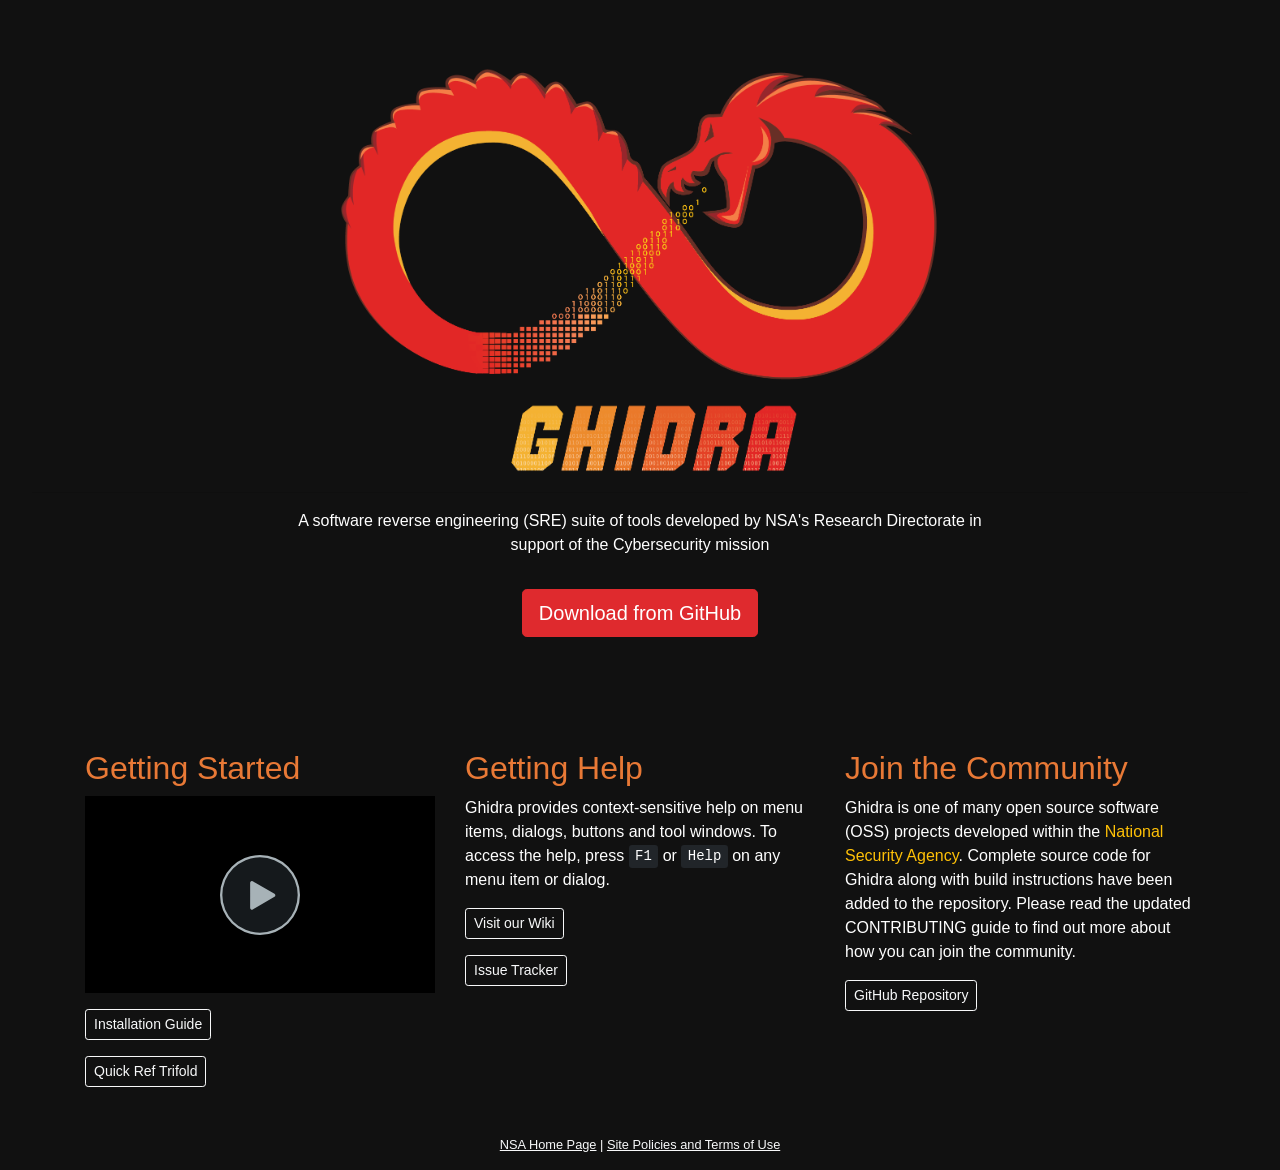
<file: www/index.html>
<!doctype html>
<html lang="en">
  <head>
    <meta charset="utf-8">
    <meta name="viewport" content="width=device-width, initial-scale=1, shrink-to-fit=no">
    <meta name="description" content="">
    <meta name="author" content="">

    <title>Ghidra</title>

    <!-- Bootstrap core CSS -->
    <link href="css/bootstrap.min.css" rel="stylesheet">
    <style type="text/css" media="screen">
      body {
        background: #111;
        color: #FFF;
      }

      .jumbotron {
        background-color: inherit;
      }

      .btn-ghidra {
        background-color: #DF2A2E;
        border-color: #DF2A2E;
        color: #FFF;
      }

      .btn-ghidra:hover {
        background-color: #af0f13;
        color: #FFF;
      }

      .btn-ghidra:active,
      .btn-ghidra:focus {
        background-color: #ce181c;
        border-color: #af0f13;
        box-shadow: 0 0 0 0.2rem rgba(220,53,69,.5);
      }

      h2 {
        color: #E87936
      }

      @media screen and (min-width: 768px) {
        .tscplayer_inline {
      	   width: 100%;
        }
      }

      .aspect-ratio {
        position: relative;
        max-width: 100%;
        height: auto;
        margin-bottom: 1rem;
      }

      .aspect-ratio > * {
        position: absolute;
        top: 0;
        left: 0;
        width: 100%;
        height: 100%;
      }

      .aspect-ratio-16-9 {
        padding-top: 56.25% !important;
      }

      footer {
        font-size: 80%;
        text-align: center;
        margin-top: 2rem;
      }

      footer a {
        text-decoration: underline;
      }

    </style>
  </head>

  <body>

    <!--main role="main"-->
    <main role="main">
      <!-- Main jumbotron for a primary marketing message or call to action -->
      <div class="jumbotron" style="text-align:center">
	      <img style="width: 50%" src="images/GHIDRA_1.png" alt="Ghidra" />
        <h1 class="sr-only">Ghidra</h1>
        <hr>
        <div class="container">

          <div class="row">
            <p class="col col-md-8 offset-md-2">A software reverse engineering (SRE) suite of tools developed by NSA's <span style="white-space: nowrap;">Research Directorate</span> in support of the Cybersecurity mission</p>
          </div>

          <div class="row">
            <div class="col col-md-8 offset-md-2">
              <p style="margin-top: 1rem;"><a class="btn btn-ghidra btn-lg" href="https://github.com/NationalSecurityAgency/ghidra/releases" role="button">Download from GitHub</a></p>
            </div>
          </div>

        </div>
      </div>
      <div class="container">
        <!-- Example row of columns -->
        <div class="row">
          <div class="col-md-4">
            <h2>Getting Started</h2>
            <p class="sr-only">Want to know more about supported platforms, minimum requirements, how to install, launch and use Ghidra?</p>
            <div class="aspect-ratio aspect-ratio-16-9">
              <iframe title="Getting Started Video" class="tscplayer_inline" id="embeddedSmartPlayerInstance" src="GhidraGettingStartedVideo/GhidraGettingStartedVideo_player.html?embedIFrameId=embeddedSmartPlayerInstance" scrolling="no" frameborder="0" webkitAllowFullScreen mozallowfullscreen allowFullScreen></iframe>
            </div>
            <p><a class="btn btn-outline-light btn-sm" href="https://github.com/NationalSecurityAgency/ghidra/blob/stable/GhidraDocs/InstallationGuide.md" role="button">Installation Guide</a></p>
            <p><a class="btn btn-outline-light btn-sm" href="https://htmlpreview.github.io/?https://github.com/NationalSecurityAgency/ghidra/blob/stable/GhidraDocs/CheatSheet.html" role="button">Quick Ref Trifold</a></p>
          </div>
          <div class="col-md-4">
            <h2>Getting Help</h2>
            <p>Ghidra provides context-sensitive help on menu items, dialogs, buttons and tool windows.  To access the help, press <kbd>F1</kbd> or <kbd>Help</kbd> on any menu item or dialog. </p>
            <p><a class="btn btn-outline-light btn-sm" href="https://github.com/NationalSecurityAgency/ghidra/wiki" role="button">Visit our Wiki</a></p>
            <p><a class="btn btn-outline-light btn-sm" href="https://github.com/NationalSecurityAgency/ghidra/issues" role="button">Issue Tracker</a></p>
          </div>
          <div class="col-md-4">
            <h2>Join the Community</h2>
            <p>Ghidra is one of many open source software (OSS) projects developed within the <a href="https://code.nsa.gov" class="text-warning">National Security Agency</a>. Complete source code for Ghidra along with build instructions have been added to the repository.  Please read the updated CONTRIBUTING guide to find out more about how you can join the community.</p>
            <p><a class="btn btn-outline-light btn-sm" href="https://github.com/NationalSecurityAgency/ghidra" role="button">GitHub Repository</a></p>
          </div>
        </div>
      </div> <!-- /container -->
    </main>
    <!--/main-->

    <footer>
      <div class="container">
        <p><a class="text-light" href="https://www.nsa.gov">NSA Home Page</a> | <a class="text-light" href="https://www.nsa.gov/Site-Policies">Site Policies and Terms of Use</a></p>
      </div>
    </footer>

  </body>
</html>
</file>
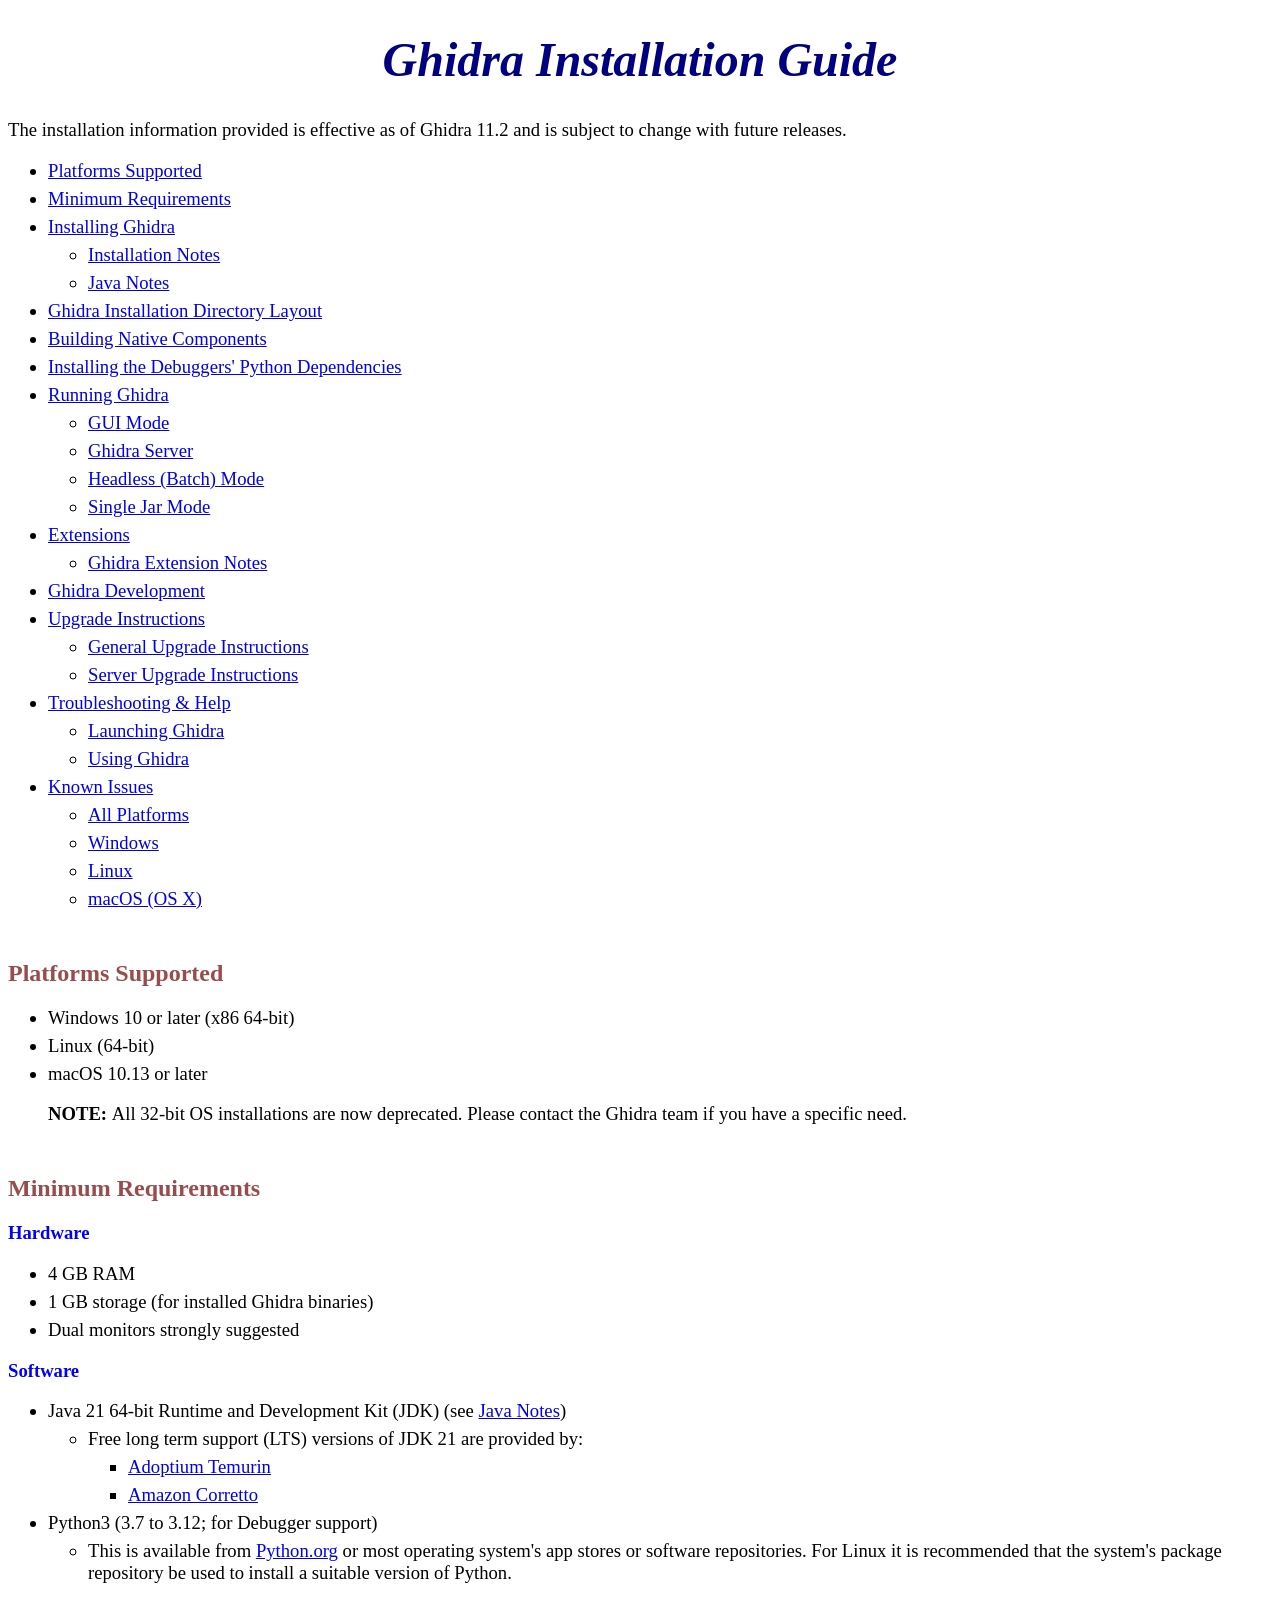
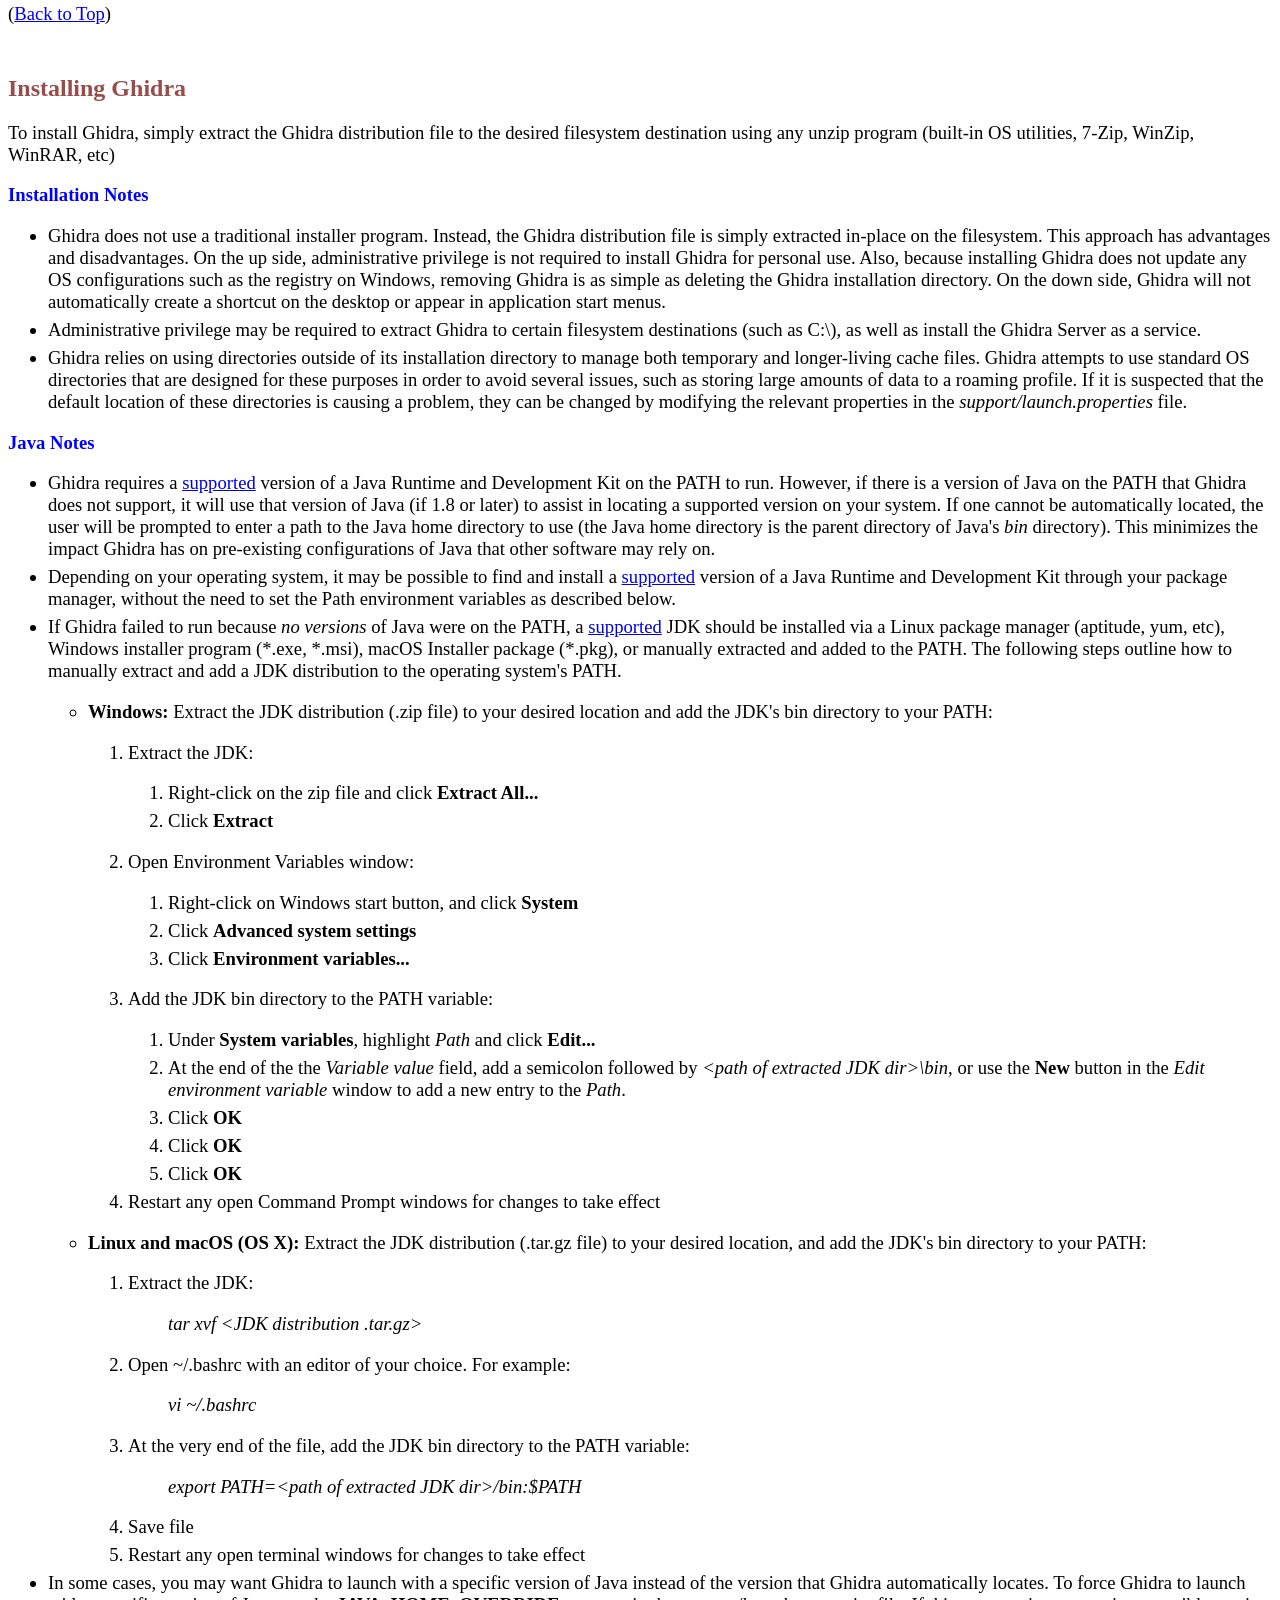
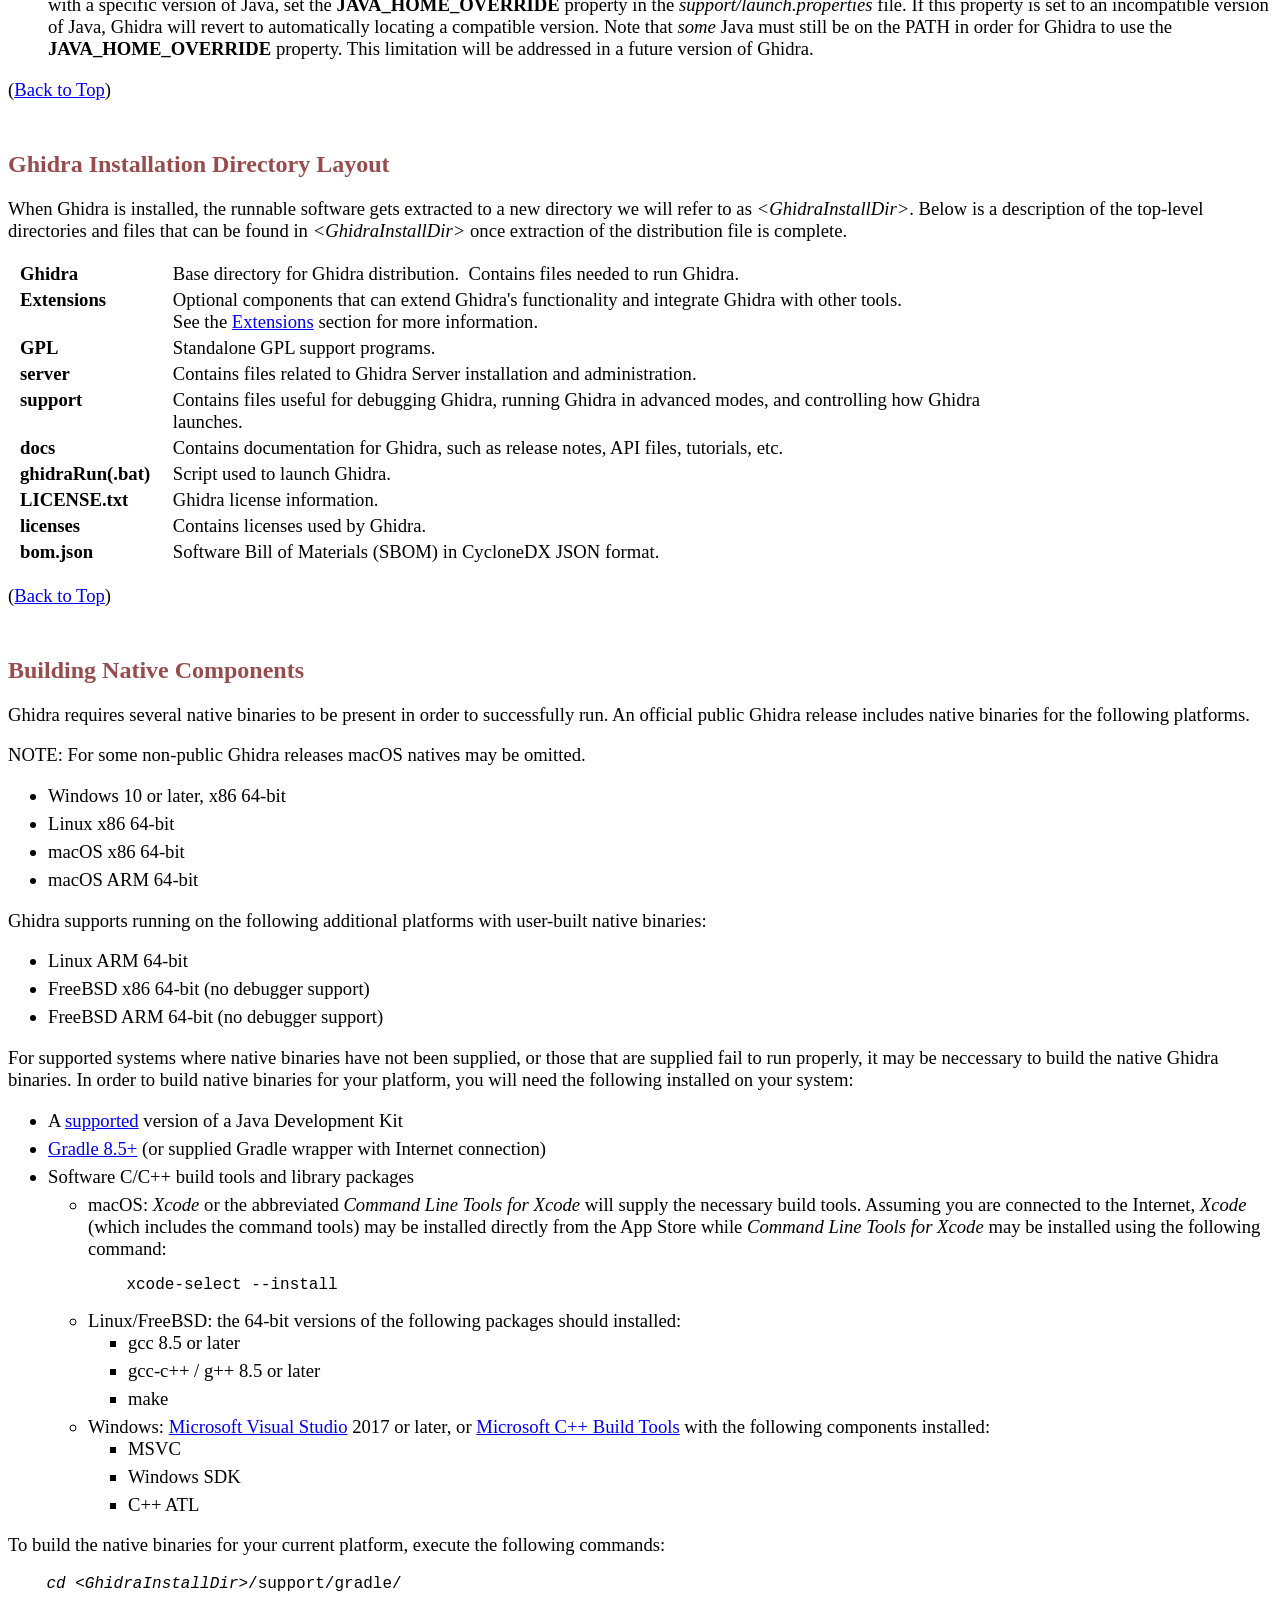
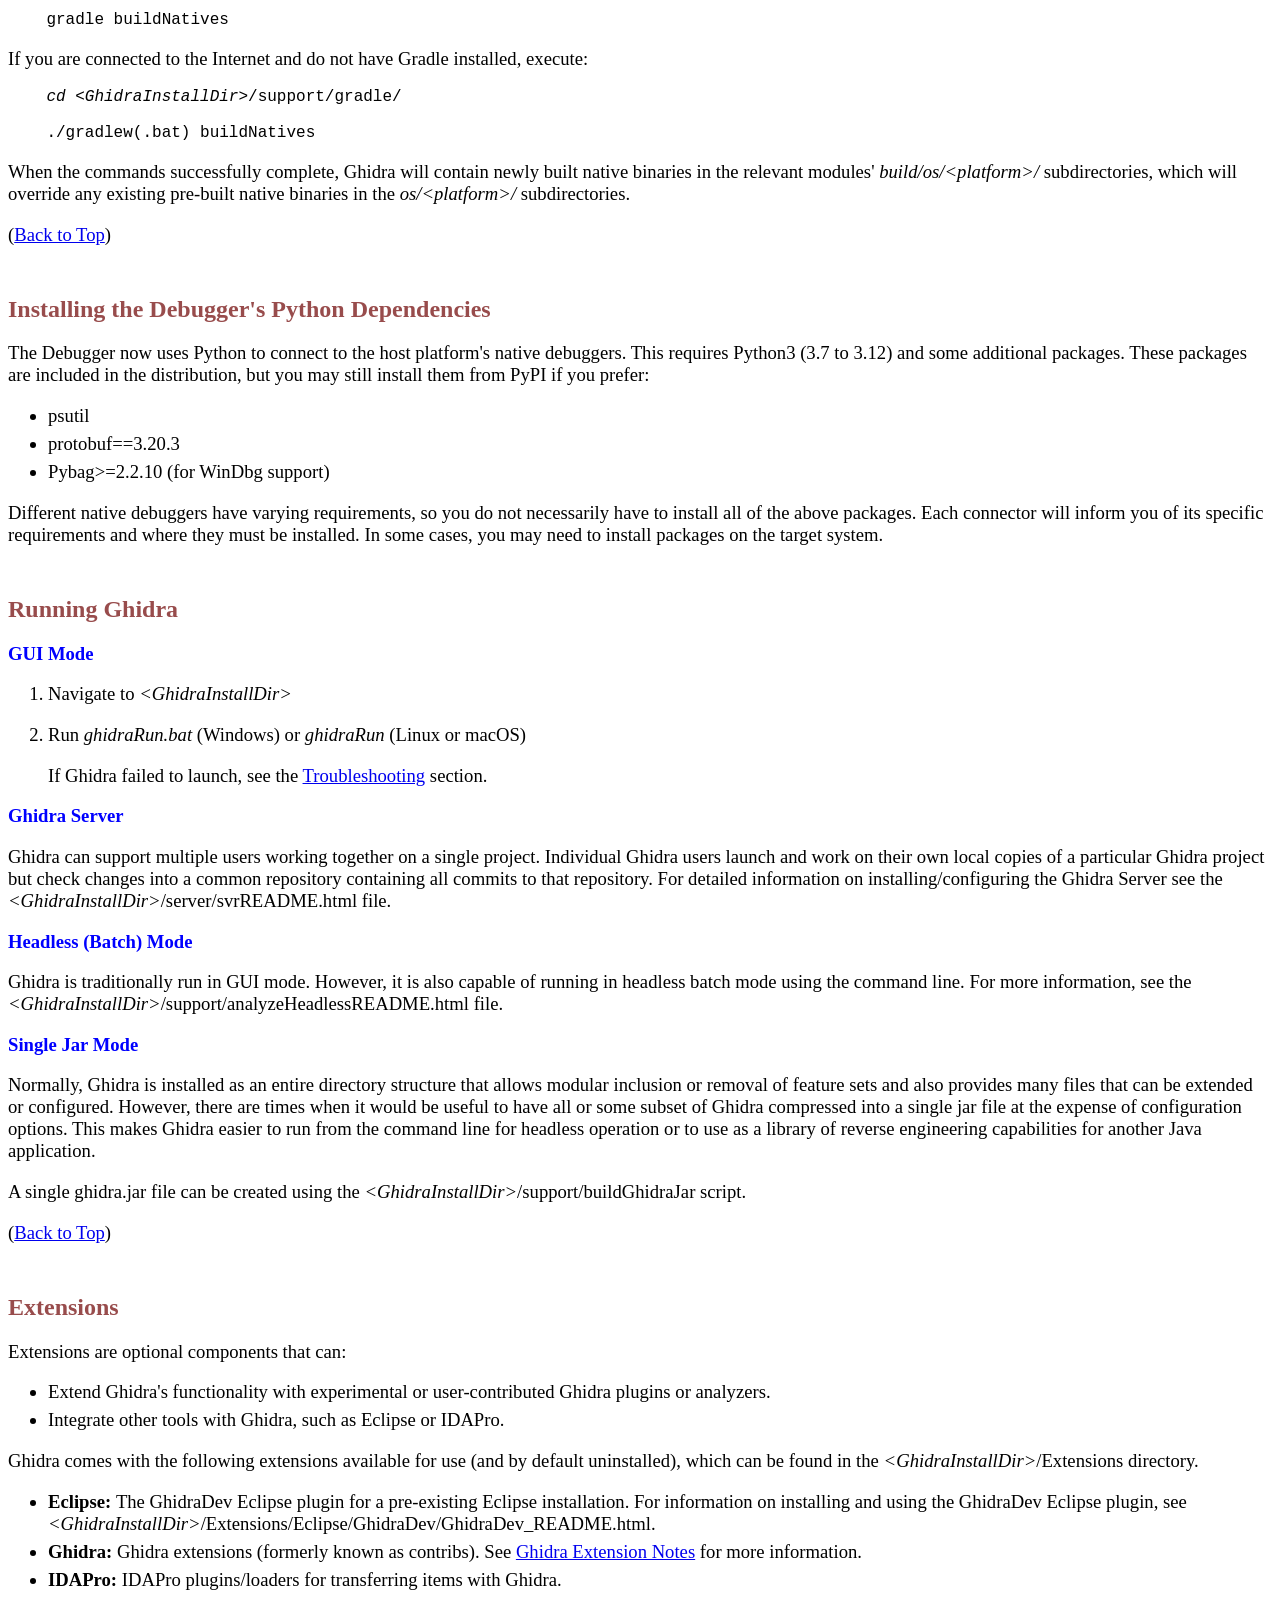
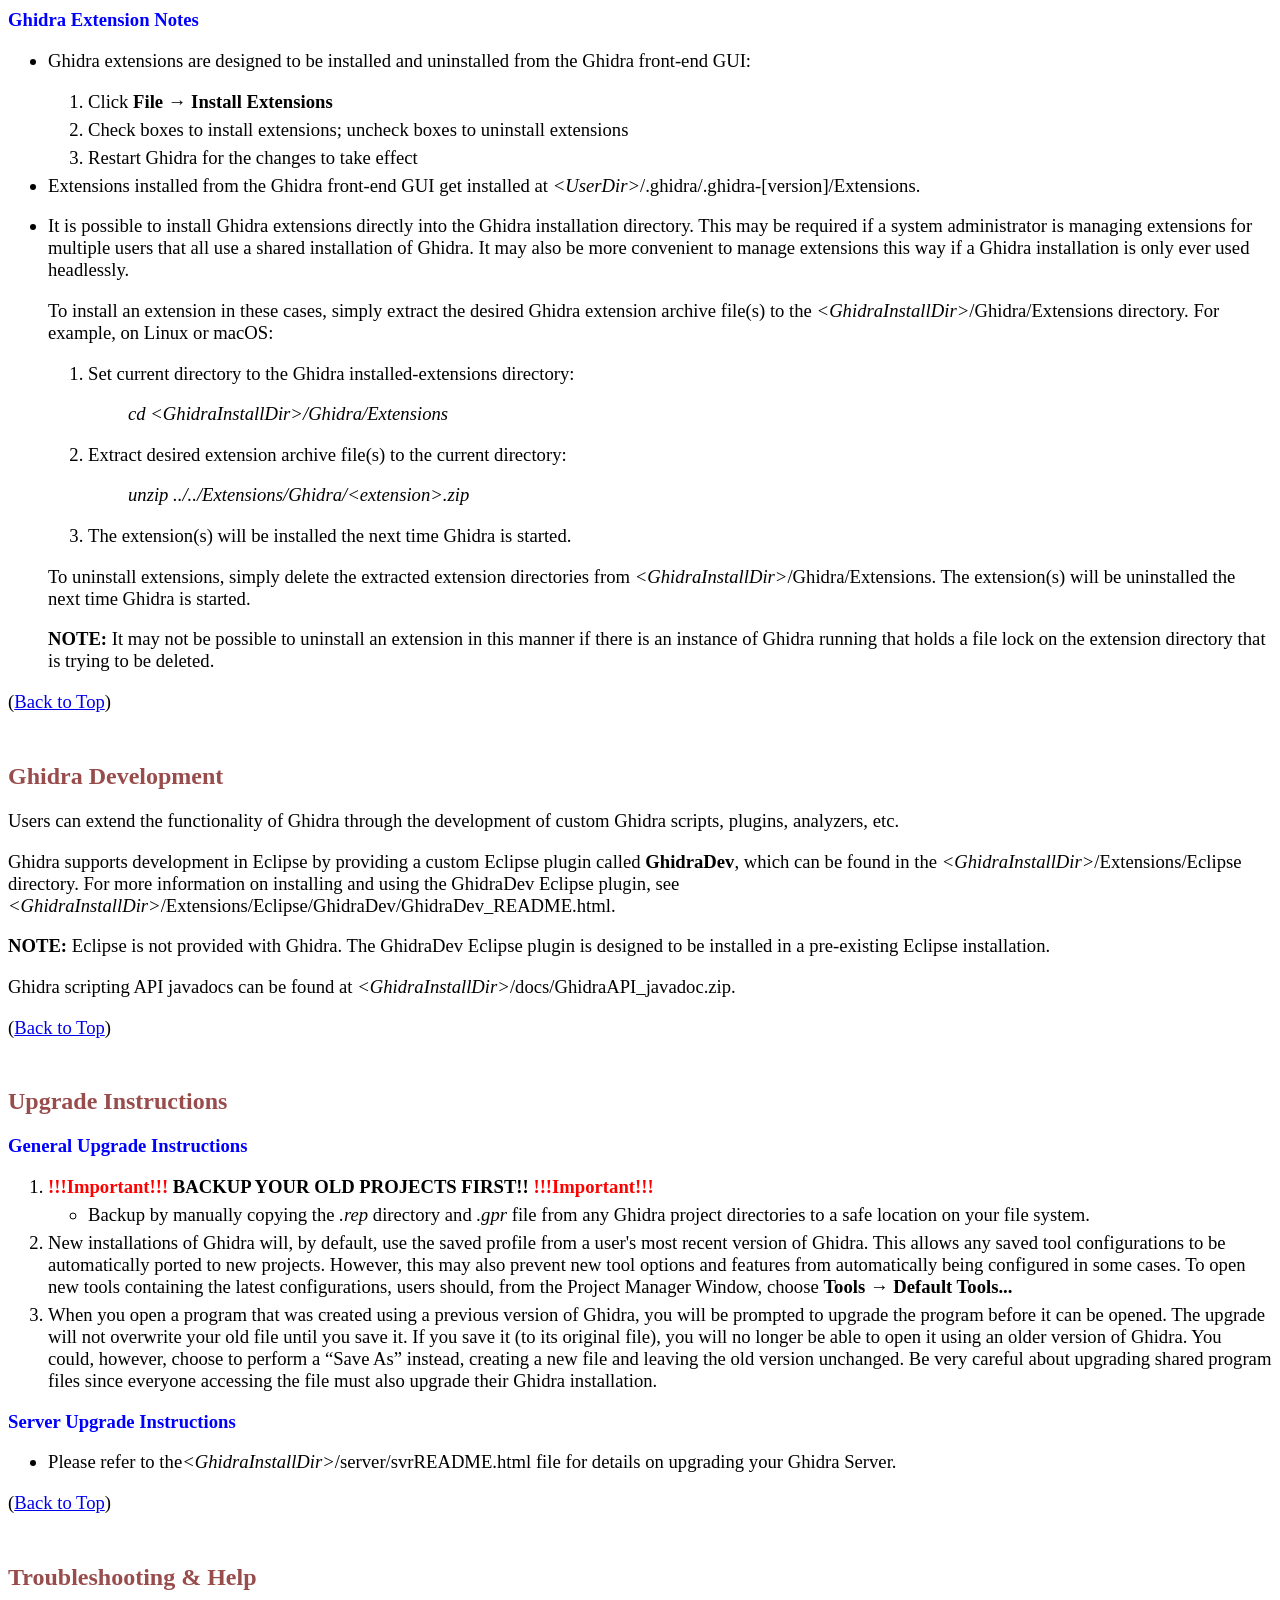
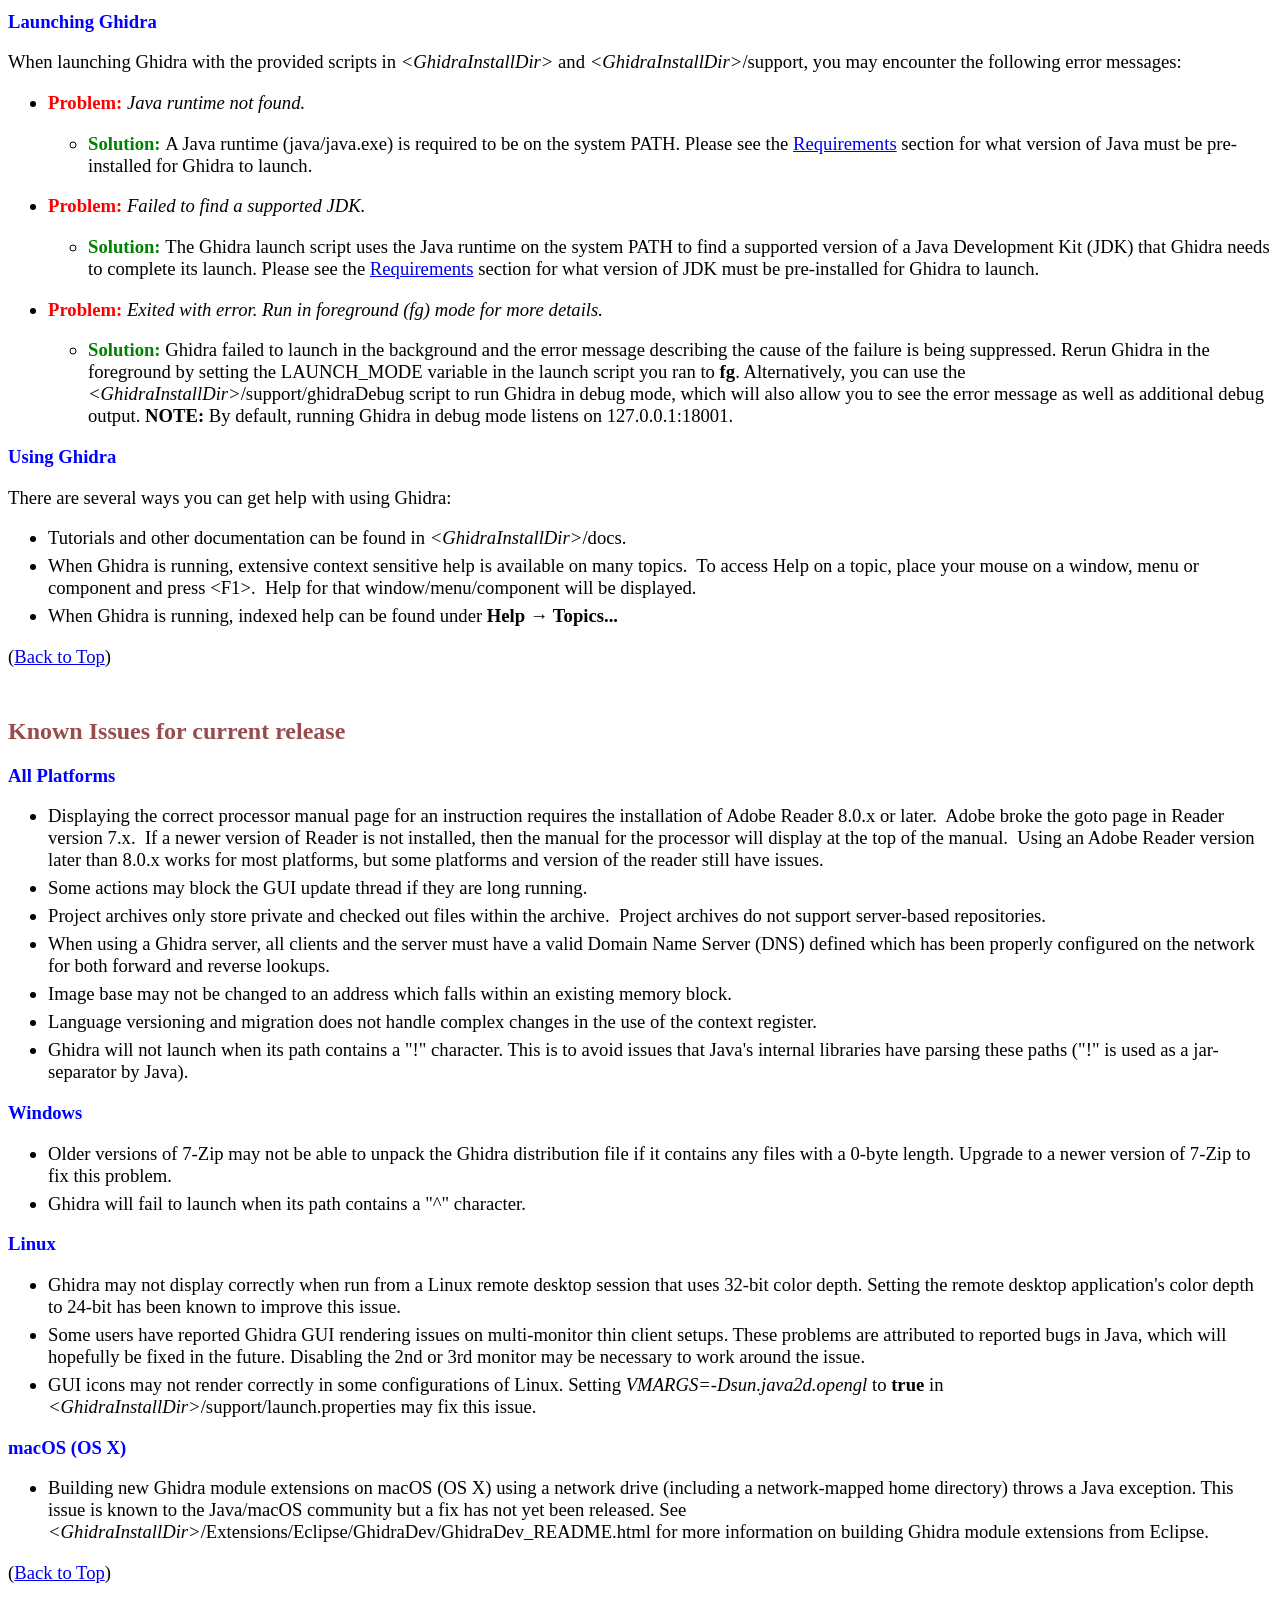
<file: GhidraDocs/InstallationGuide.html>
<!DOCTYPE html>
<html>
<head>
  <title>Ghidra Installation Guide</title>
  <style name="text/css">
    li { font-family:times new roman; font-size:14pt; margin-bottom: 6px; }
    h1 { color:#000080; font-family:times new roman; font-size:36pt; font-style:italic; font-weight:bold; text-align:center; }
    h2 { padding-top:30px; color:#984c4c; font-family:times new roman; font-size:18pt; font-weight:bold; }
	h2 { color:#984c4c; font-family:times new roman; font-size:18pt; font-weight:bold; color:#984c4c; }
	h3 { color:#0000ff; font-family:times new roman; font-size:14pt; font-weight:bold; color:#0000ff; }
    p { font-family:times new roman; font-size:14pt; }
    td { font-family:times new roman; font-size:14pt; padding-left:10px; padding-right:10px; vertical-align: top; }
    th { font-family:times new roman; font-size:14pt; font-weight:bold; padding-left:10px; padding-right:10px; } 
    pre { font-size:12pt }   
  </style>
</head>

<body>

<h1>Ghidra Installation Guide</h1>
<p>
The installation information provided is effective as of Ghidra 11.2 and is subject to change with
future releases.
</p>

<ul>
  <li><a href="#Platforms">Platforms Supported</a></li>
  <li><a href="#Requirements">Minimum Requirements</a></li>
  <li><a href="#Install">Installing Ghidra</a></li>
  <ul>
    <li><a href="#InstallationNotes">Installation Notes</a></li>
    <li><a href="#JavaNotes">Java Notes</a></li>
  </ul>
  <li><a href="#Layout">Ghidra Installation Directory Layout</a></li>
  <li><a href="#Build">Building Native Components</a></li>
  <li><a href="#DebuggerPython">Installing the Debuggers' Python Dependencies</a></li>
  <li><a href="#Run">Running Ghidra</a></li>
  <ul>
    <li><a href="#RunGUI">GUI Mode</a></li>
    <li><a href="#RunServer">Ghidra Server</a></li>
    <li><a href="#RunHeadless">Headless (Batch) Mode</a></li>
    <li><a href="#RunJar">Single Jar Mode</a></li>
  </ul>
  <li><a href="#Extensions">Extensions</a></li>
  <ul>
    <li><a href="#GhidraExtensionNotes">Ghidra Extension Notes</a></li>
  </ul>
  <li><a href="#Development">Ghidra Development</a></li>
  <li><a href="#Upgrading">Upgrade Instructions</a></li>
  <ul>
    <li><a href="#GeneralUpgrade">General Upgrade Instructions</a></li>
    <li><a href="#ServerUpgrade">Server Upgrade Instructions</a></li>
  </ul>
  <li><a href="#Troubleshooting">Troubleshooting & Help</a></li>
  <ul>
    <li><a href="#LaunchIssues">Launching Ghidra</a></li>
    <li><a href="#GhidraHelp">Using Ghidra</a></li>
  </ul>
  <li><a href="#KnownIssues">Known Issues</a></li>
  <ul>
    <li><a href="#CommonIssues">All Platforms</a></li>
    <li><a href="#WindowsIssues">Windows</a></li>
    <li><a href="#LinuxIssues">Linux</a></li>
    <li><a href="#MacOSIssues">macOS (OS X)</a></li>
  </ul>
</ul>


<h2><a name="Platforms"></a>Platforms Supported</h2>
<ul>
  <li>Windows 10 or later (x86 64-bit)</li>
  <li>Linux (64-bit)</li>
  <li>macOS 10.13 or later</li>
</ul>
<blockquote><p><b>NOTE: </b>All 32-bit OS installations are now deprecated. Please contact the
Ghidra team if you have a specific need.</p></blockquote>

<h2><a name="Requirements"></a>Minimum Requirements</h2>
<h3>Hardware</h3>
<ul>
  <li>4 GB RAM</li>
  <li>1 GB storage (for installed Ghidra binaries)</li>
  <li>Dual monitors strongly suggested</li>
</ul>
<h3>Software</h3>
<ul>
  <li>Java 21 64-bit Runtime and Development Kit (JDK) (see <a href="#JavaNotes">Java Notes</a>)</li>
  <ul>
    <li>Free long term support (LTS) versions of JDK 21 are provided by:</li>
    <ul>
      <li>
        <a href="https://adoptium.net/temurin/releases">
        Adoptium Temurin</a>
      </li>
      <li>
        <a href="https://docs.aws.amazon.com/corretto/latest/corretto-21-ug/downloads-list.html">
        Amazon Corretto</a>
      </li>
    </ul>
  </ul>
  <li>Python3 (3.7 to 3.12; for Debugger support)</li>
  <ul>
    <li>This is available from <a href="https://python.org">Python.org</a> or most operating system's
     app stores or software repositories.  For Linux it is recommended that the system's package
     repository be used to install a suitable version of Python.</li>
  </ul> 
</ul>
<p>(<a href="#top">Back to Top</a>)</p>

<h3>

<h2><a name="Install"></a>Installing Ghidra</h2>
<p>To install Ghidra, simply extract the Ghidra distribution file to the desired filesystem
destination using any unzip program (built-in OS utilities, 7-Zip, WinZip, WinRAR, etc)</p>
<h3><a name="InstallationNotes"></a>Installation Notes</h3>
<ul>
  <li>
    Ghidra does not use a traditional installer program.  Instead, the Ghidra distribution file is
    simply extracted in-place on the filesystem.  This approach has advantages and disadvantages.
    On the up side, administrative privilege is not required to install Ghidra for personal use.
    Also, because installing Ghidra does not update any OS configurations such as the registry on
    Windows, removing Ghidra is as simple as deleting the Ghidra installation directory.  On the
    down side, Ghidra will not automatically create a shortcut on the desktop or appear in
    application start menus.
  </li>
  <li>
    Administrative privilege may be required to extract Ghidra to certain filesystem destinations
    (such as C:\), as well as install the Ghidra Server as a service.
  </li>
  <li>
    Ghidra relies on using directories outside of its installation directory to manage both
    temporary and longer-living cache files.  Ghidra attempts to use standard OS directories that
    are designed for these purposes in order to avoid several issues, such as storing large amounts
    of data to a roaming profile.  If it is suspected that the default location of these directories
    is causing a problem, they can be changed by modifying the relevant properties in the
    <i>support/launch.properties</i> file.
  </li>
</ul>
<h3><a name="JavaNotes"></a>Java Notes</h3>
<ul>
  <li>
    Ghidra requires a <a href="#Requirements">supported</a> version of a Java Runtime and 
    Development Kit on the PATH to run.  However, if there is a version of Java on the PATH that 
    Ghidra does not support, it will use that version of Java (if 1.8 or later) to assist in 
    locating a supported version on your system.  If one cannot be automatically located, the user 
    will be prompted to enter a path to the Java home directory to use (the Java home directory is 
    the parent directory of Java's <i>bin</i> directory).  This minimizes the impact Ghidra has on 
    pre-existing configurations of Java that other software may rely on.
  </li>
  <li>
    Depending on your operating system, it may be possible to find and install a 
    <a href="#Requirements">supported</a> version of a Java Runtime and Development Kit through 
    your package manager, without the need to set the Path environment variables as described 
    below.
  </li>
  <li>
    If Ghidra failed to run because <i>no versions</i> of Java were on the PATH, a 
    <a href="#Requirements">supported</a> JDK should be installed via a Linux package manager 
    (aptitude, yum, etc), Windows installer program (*.exe, *.msi), macOS Installer package 
    (*.pkg), or manually extracted and added to the PATH.  The following steps outline how to 
    manually extract and add a JDK distribution to the operating system's PATH.
    <ul>
      <li>
        <p><b>Windows: </b>Extract the JDK distribution (.zip file) to your desired location 
        and add the JDK's bin directory to your PATH:</p>
        <ol>
          <li>
            <p>Extract the JDK:</p>
            <ol>
              <li>Right-click on the zip file and click <b>Extract All...</b></li>
              <li>Click <b>Extract</b></li>
            </ol>
          </li>
          <li>
            <p>Open Environment Variables window:</p>
            <ol>
              <li>Right-click on Windows start button, and click <b>System</b></li>
              <li>Click <b>Advanced system settings</b></li>
              <li>Click <b>Environment variables...</b></li>
            </ol>
          </li>
          <li>
            <p>Add the JDK bin directory to the PATH variable:</p>
            <ol>
              <li>Under <b>System variables</b>, highlight <i>Path</i> and click <b>Edit...</b></li>
              <li>
                At the end of the the <i>Variable value</i> field, add a semicolon followed by 
                <i>&lt;path of extracted JDK dir&gt;\bin</i>, or use the <b>New</b> button in the
                <i>Edit environment variable</i> window to add a new entry to the <i>Path</i>.
              </li>
              <li>Click <b>OK</b></li>
              <li>Click <b>OK</b></li>
              <li>Click <b>OK</b></li>
            </ol>          
          </li>
          <li>
            Restart any open Command Prompt windows for changes to take effect
          </li>
        </ol>
      </li>
      <li>
        <p><b>Linux and macOS (OS X): </b>Extract the JDK distribution (.tar.gz file) to your 
        desired location, and add the JDK's bin directory to your PATH:</p>
        <ol>
          <li>
            Extract the JDK:
            <blockquote><i>tar xvf &lt;JDK distribution .tar.gz&gt;</i></blockquote>
          </li>
          <li>
            Open ~/.bashrc with an editor of your choice. For example:
            <blockquote><i>vi ~/.bashrc</i></blockquote>
          </li>
          <li>
            At the very end of the file, add the JDK bin directory to the PATH variable:
            <blockquote><i>export PATH=&lt;path of extracted JDK dir&gt;/bin:$PATH</i></blockquote>
          </li>
          <li>
            Save file
          </li>
          <li>
            Restart any open terminal windows for changes to take effect
          </li>
        </ol>
      </li>
    </ul>
  </li>
  <li>
    In some cases, you may want Ghidra to launch with a specific version of Java instead of the
    version that Ghidra automatically locates.  To force Ghidra to launch with a specific version of
    Java, set the <b>JAVA_HOME_OVERRIDE</b> property in the <i>support/launch.properties</i> file.  
    If this property is set to an incompatible version of Java, Ghidra will revert to automatically
    locating a compatible version.  Note that <i>some</i> Java must still be on the PATH in order 
    for Ghidra to use the <b>JAVA_HOME_OVERRIDE</b> property.  This limitation will be addressed in 
    a future version of Ghidra. 
  </li>
</ul>
<p>(<a href="#top">Back to Top</a>)</p>

<h2><a name="Layout"></a>Ghidra Installation Directory Layout</h2>
<p>When Ghidra is installed, the runnable software gets extracted to a new directory we will refer
to as <i>&lt;GhidraInstallDir&gt;</i>.  Below is a description of the top-level directories and
files that can be found in <i>&lt;GhidraInstallDir&gt;</i> once extraction of the distribution file
is complete.</p>
<table border="0" width="80%">
  <col width="15%">
  <col width="85%">
  <tr>
    <td valign="top"><b>Ghidra</b></td>
    <td valign="top">
      Base directory for Ghidra distribution.&nbsp; Contains files needed to run Ghidra.
    </td>
  </tr>
  <tr>
    <td valign="top"><b>Extensions</b></td>
    <td valign="top">
      Optional components that can extend Ghidra's functionality and integrate Ghidra with other
      tools.<br>See the <a href="#Extensions">Extensions</a> section for more information.
    </td>
  </tr>
  <tr>
    <td valign="top"><b>GPL</b></td>
    <td valign="top">
      Standalone GPL support programs.
    </td>
  </tr>
  <tr>
    <td valign="top"><b>server</b></td>
    <td valign="top">
      Contains files related to Ghidra Server installation and administration.
    </td>
  </tr>
  <tr>
    <td valign="top"><b>support</b></td>
    <td valign="top">
      Contains files useful for debugging Ghidra, running Ghidra in advanced modes, and controlling
      how Ghidra launches.
    </td>
  </tr>
  <tr>
    <td valign="top"><b>docs</b></td>
    <td valign="top">
      Contains documentation for Ghidra, such as release notes, API files, tutorials, etc.
    </td>
  </tr>
  <tr>
    <td valign="top"><b>ghidraRun(.bat)</b></td>
    <td valign="top">
      Script used to launch Ghidra.
    </td>
  </tr>
  <tr>
    <td valign="top"><b>LICENSE.txt</b></td>
    <td valign="top">Ghidra license information.</td>
  </tr>
  <tr>
    <td valign="top"><b>licenses</b></td>
    <td valign="top">Contains licenses used by Ghidra.</td>
  </tr>
  <tr>
    <td valign="top"><b>bom.json</b></td>
    <td valign="top">Software Bill of Materials (SBOM) in CycloneDX JSON format.</td>
  </tr>
</table>
<p>(<a href="#top">Back to Top</a>)</p>

<h2><a name="Build"></a>Building Native Components</h2>
<p>Ghidra requires several native binaries to be present in order to successfully run.  An official
public Ghidra release includes native binaries for the following platforms.
</p>
<p>NOTE: For some non-public Ghidra releases macOS natives may be omitted.</p>
<ul>
  <li>Windows 10 or later, x86 64-bit</li>
  <li>Linux x86 64-bit</li>
  <li>macOS x86 64-bit</li>
  <li>macOS ARM 64-bit</li>
</ul>
<p>Ghidra supports running on the following additional platforms with user-built native binaries:
</p>
<ul>
  <li>Linux ARM 64-bit</li>
  <li>FreeBSD x86 64-bit (no debugger support)</li>
  <li>FreeBSD ARM 64-bit (no debugger support)</li>
</ul>
<p>For supported systems where native binaries have not been supplied, or those that are supplied
fail to run properly, it may be neccessary to build the native Ghidra binaries.
In order to build native binaries for your platform, you will need the following installed on your
system:</p>
<ul>
  <li>A <a href="#Requirements">supported</a> version of a Java Development Kit</li>
  <li><a href="https://gradle.org/releases/">Gradle 8.5+</a> (or supplied Gradle wrapper with 
    Internet connection)
  </li>
  
  <li>Software C/C++ build tools and library packages</li>
  <ul>
  	<li>macOS: <I>Xcode</I> or the abbreviated <I>Command Line Tools for Xcode</I> will supply the 
  	necessary build tools.  Assuming you are connected to the Internet, <I>Xcode</I> 
  	(which includes the command tools) may be installed directly from the App Store 
  	while <I>Command Line Tools for Xcode</I> may be installed using the following command:
  	<pre>    xcode-select --install</pre></li>
  	<li>Linux/FreeBSD: the 64-bit versions of the following packages should installed:
      <ul>
        <li>gcc 8.5 or later</li>
        <li>gcc-c++ / g++ 8.5 or later</li>
        <li>make</li>
      </ul>
  	</li>
    <li>Windows: 
      <a href="https://visualstudio.microsoft.com/vs/community/">Microsoft Visual Studio</a>
      2017 or later, or <a href="https://visualstudio.microsoft.com/visual-cpp-build-tools/">
      Microsoft C++ Build Tools</a> with the following components installed:
        <ul>
          <li>MSVC</li>
          <li>Windows SDK</li>
          <li>C++ ATL</li>
        </ul>
    </li>
  </ul>
</ul>
<p>To build the native binaries for your current platform, execute the following commands:</p>
<pre>
    <i>cd &lt;GhidraInstallDir&gt;</i>/support/gradle/<br>
    gradle buildNatives
</pre>
<p>If you are connected to the Internet and do not have Gradle installed, execute:</p>
<pre>
    <i>cd &lt;GhidraInstallDir&gt;</i>/support/gradle/<br>
    ./gradlew(.bat) buildNatives
</pre>
<p>When the commands successfully complete, Ghidra will contain newly built native binaries in
the relevant modules' <i>build/os/&lt;platform&gt;/</i> subdirectories, which will override any
existing pre-built native binaries in the <i>os/&lt;platform&gt;/</i> subdirectories.</p> 
<p>(<a href="#top">Back to Top</a>)</p>

<h2><a name="DebuggerPython"></a>Installing the Debugger's Python Dependencies</h2>
<p>The Debugger now uses Python to connect to the host platform's native debuggers. This requires
Python3 (3.7 to 3.12) and some additional packages. These packages are included in the distribution,
but you may still install them from PyPI if you prefer:</p>
<ul>
<li>psutil</li>
<li>protobuf==3.20.3</li>
<li>Pybag&gt;=2.2.10 (for WinDbg support)</li>
</ul>
<p>Different native debuggers have varying requirements, so you do not necessarily have to install
all of the above packages. Each connector will inform you of its specific requirements and where
they must be installed. In some cases, you may need to install packages on the target system.</p>

<h2><a name="Run"></a>Running Ghidra</h2>
<h3><a name="RunGUI"></a>GUI Mode</h3>
<ol>
  <li>
    Navigate to <i>&lt;GhidraInstallDir&gt;</i>
  </li>
  <li>
    <p>Run <i>ghidraRun.bat</i> (Windows) or <i>ghidraRun</i> (Linux or macOS)</p>
    <p>If Ghidra failed to launch, see the <a href="#Troubleshooting">Troubleshooting</a> section.
    </p>
  </li>
</ol>

<h3><a name="RunServer"></a>Ghidra Server</h3>
<p>Ghidra can support multiple users working together on a single project. Individual Ghidra users
launch and work on their own local copies of a particular Ghidra project but check changes into a
common repository containing all commits to that repository. For detailed information on
installing/configuring the Ghidra Server see the
<i>&lt;GhidraInstallDir&gt;</i>/server/svrREADME.html file.</p>

<h3><a name="RunHeadless"></a>Headless (Batch) Mode</h3>
<p>Ghidra is traditionally run in GUI mode. However, it is also capable of running in headless batch
mode using the command line. For more information, see the
<i>&lt;GhidraInstallDir&gt;</i>/support/analyzeHeadlessREADME.html file.</p>

<h3><a name="RunJar"></a>Single Jar Mode</h3>
<p>Normally, Ghidra is installed as an entire directory structure that allows modular inclusion or
removal of feature sets and also provides many files that can be extended or configured. However,
there are times when it would be useful to have	all or some subset of Ghidra compressed into a
single jar file at the expense of	configuration options. This makes Ghidra easier to run from the
command line for headless operation or to use as a library of reverse engineering capabilities for
another Java application.</p>
<p>A single ghidra.jar file can be created using the
<i>&lt;GhidraInstallDir&gt;</i>/support/buildGhidraJar script.</p>
<p>(<a href="#top">Back to Top</a>)</p>

<h2><a name="Extensions"></a>Extensions</h2>
<p>Extensions are optional components that can:</p>
<ul>
  <li>
    Extend Ghidra's functionality with experimental or user-contributed Ghidra plugins or
    analyzers.
  </li>
  <li>Integrate other tools with Ghidra, such as Eclipse or IDAPro.</li>
</ul>
<p>Ghidra comes with the following extensions available for use (and by default uninstalled), which
can be found in the <i>&lt;GhidraInstallDir&gt;</i>/Extensions directory.</p>
<ul>
  <li>
    <b>Eclipse: </b>The GhidraDev Eclipse plugin for a pre-existing Eclipse installation. For
    information on installing and using the GhidraDev Eclipse plugin, see
    <i>&lt;GhidraInstallDir&gt;</i>/Extensions/Eclipse/GhidraDev/GhidraDev_README.html.
  </li>
  <li>
    <b>Ghidra: </b>Ghidra extensions (formerly known as contribs). See
    <a href="#GhidraExtensionNotes">Ghidra Extension Notes</a> for more information.
  </li>
  <li>
    <b>IDAPro: </b>IDAPro plugins/loaders for transferring items with Ghidra.
  </li>
</ul>
<h3><a name="GhidraExtensionNotes"></a>Ghidra Extension Notes</h3>
<ul>
  <li>
    <p>Ghidra extensions are designed to be installed and uninstalled from the Ghidra front-end GUI:
    </p>
    <ol>
      <li>Click <b>File &#8594; Install Extensions</b></li>
      <li>Check boxes to install extensions; uncheck boxes to uninstall extensions</li>
      <li>Restart Ghidra for the changes to take effect</li>
    </ol>
  </li>
  <li>
    Extensions installed from the Ghidra front-end GUI get installed at 
    <i>&lt;UserDir&gt;</i>/.ghidra/.ghidra-[version]/Extensions.
  </li>
  <li>
    <p>It is possible to install Ghidra extensions directly into the Ghidra installation directory.
    This may be required if a system administrator is managing extensions for multiple users that
    all use a shared installation of Ghidra.  It may also be more convenient to manage extensions
    this way if a Ghidra installation is only ever used headlessly.<p>
    <p>To install an extension in these cases, simply extract the desired Ghidra extension archive
    file(s) to the <i>&lt;GhidraInstallDir&gt;</i>/Ghidra/Extensions directory.  For example, on
    Linux or macOS:</p>
    <ol>
      <li>Set current directory to the Ghidra installed-extensions directory:</li>
      <blockquote><i>cd &lt;GhidraInstallDir&gt;/Ghidra/Extensions</i></blockquote>
      <li>Extract desired extension archive file(s) to the current directory:</li>
      <blockquote><i>unzip ../../Extensions/Ghidra/&lt;extension&gt;.zip</i></blockquote>
      <li>The extension(s) will be installed the next time Ghidra is started.</li>
    </ol>
    <p>To uninstall extensions, simply delete the extracted extension directories from
    <i>&lt;GhidraInstallDir&gt;</i>/Ghidra/Extensions.  The extension(s) will be uninstalled
    the next time Ghidra is started.</p>
    <p><b>NOTE: </b>It may not be possible to uninstall an extension in this manner if there is an
    instance of Ghidra running that holds a file lock on the extension directory that is trying to
    be deleted.</p>
  </li>
</ul>
<p>(<a href="#top">Back to Top</a>)</p>

<h2><a name="Development"></a>Ghidra Development</h2>
<p>Users can extend the functionality of Ghidra through the development of custom Ghidra scripts,
plugins, analyzers, etc.</p>
<p>Ghidra supports development in Eclipse by providing a custom Eclipse plugin called
<b>GhidraDev</b>, which can be found in the <i>&lt;GhidraInstallDir&gt;</i>/Extensions/Eclipse
directory. For more information on installing and using the GhidraDev Eclipse plugin, see
<i>&lt;GhidraInstallDir&gt;</i>/Extensions/Eclipse/GhidraDev/GhidraDev_README.html.</p>
<p><b>NOTE: </b>Eclipse is not provided with Ghidra.  The GhidraDev Eclipse plugin is designed to
be installed in a pre-existing Eclipse installation.</p>
<p>Ghidra scripting API javadocs can be found at 
<i>&lt;GhidraInstallDir&gt;</i>/docs/GhidraAPI_javadoc.zip.</p>
<p>(<a href="#top">Back to Top</a>)</p>

<h2><a name="Upgrading"></a>Upgrade Instructions</h2>
<h3><a name="GeneralUpgrade"></a>General Upgrade Instructions</h3>
<ol>
  <li>
    <b><font color="red">!!!Important!!!</font> BACKUP YOUR OLD PROJECTS FIRST!!<font color="red">
    !!!Important!!!</font></b>
  </li>
  <ul>
    <li>
      Backup by manually copying the <i>.rep</i> directory and <i>.gpr</i> file from any Ghidra
      project directories to a safe location on your file system.
    </li>
  </ul>
  <li>
    New installations of Ghidra will, by default, use the saved profile from a user's most recent
    version of Ghidra. This allows any saved tool configurations to be automatically ported to new
    projects. However, this may also prevent new tool options and features from automatically being
    configured in some cases. To open new tools containing the latest configurations, users should,
    from the Project Manager Window, choose <b>Tools &#8594; Default Tools...</b>
  </li>
  <li>
    When you open a program that was created using a previous version of Ghidra, you will be
    prompted to upgrade the program before it can be opened. The upgrade will not overwrite your old
    file until you save it. If you save it (to its original file), you will no longer be able to
    open it using an older version of Ghidra. You could, however, choose to perform a
    &ldquo;Save As&rdquo; instead, creating a new file and leaving the old version unchanged. Be
    very careful about upgrading shared program files since everyone accessing the file must also
    upgrade their Ghidra installation.
  </li>
</ol>

<h3><a name="ServerUpgrade"></a>Server Upgrade Instructions</h3>
<ul>
  <li>
    Please refer to the<i>&lt;GhidraInstallDir&gt;</i>/server/svrREADME.html file for details on
    upgrading your Ghidra Server.
  </li>
</ul>
<p>(<a href="#top">Back to Top</a>)</p>

<h2><a name="Troubleshooting"></a>Troubleshooting & Help</h2>
<h3><a name="LaunchIssues"></a>Launching Ghidra</h3>
<p>When launching Ghidra with the provided scripts in <i>&lt;GhidraInstallDir&gt;</i> and
<i>&lt;GhidraInstallDir&gt;</i>/support, you may encounter the following error messages:
<ul>
  <li>
    <b><font color="red">Problem: </font></b><i>Java runtime not found.</i>
    <ul>
      <li>
        <p><b><font color="green">Solution: </font></b>A Java runtime (java/java.exe) is required to
        be on the system PATH.  Please see the <a href="#Requirements"> Requirements</a> section for
        what version of Java must be pre-installed for Ghidra to launch.</p>
      </li>
    </ul>
  </li>
  <li>
    <b><font color="red">Problem: </font></b><i>Failed to find a supported JDK.</i>
    <ul>
      <li>
        <p><b><font color="green">Solution: </font></b>The Ghidra launch script uses the Java
        runtime on the system PATH to find a supported version of a Java Development Kit (JDK) that
        Ghidra needs to complete its launch.  Please see the <a href="#Requirements">
        Requirements</a> section for what version of JDK must be pre-installed for Ghidra to launch.
        </p>
      </li>
    </ul>
  </li>
  <li>
    <b><font color="red">Problem: </font></b><i>Exited with error.  Run in foreground (fg) mode for 
    more details.</i>
    <ul>
      <li>
        <p><b><font color="green">Solution: </font></b>Ghidra failed to launch in the background and
        the error message describing the cause of the failure is being suppressed.  Rerun Ghidra in
        the foreground by setting the LAUNCH_MODE variable in the launch script you ran to 
        <b>fg</b>. Alternatively, you can use the 
        <i>&lt;GhidraInstallDir&gt;</i>/support/ghidraDebug script to run Ghidra in debug mode, 
        which will also allow you to see the error message as well as additional debug output.  
        <b>NOTE:</b> By default, running Ghidra in debug mode listens on 127.0.0.1:18001.</p>
      </li>
    </ul>
  </li>
</ul>
<h3><a name="GhidraHelp"></a>Using Ghidra</h3>
<p>There are several ways you can get help with using Ghidra:</p>
<ul>
  <li>
    Tutorials and other documentation can be found in <i>&lt;GhidraInstallDir&gt;</i>/docs.
  </li>
  <li>
    When Ghidra is running, extensive context sensitive help is available on many topics.&nbsp; To
    access Help on a topic, place your mouse on a window, menu or component and press
    &lt;F1&gt;.&nbsp; Help for that window/menu/component will be displayed.
  </li>
  <li>
    When Ghidra is running, indexed help can be found under <b>Help &#8594; Topics...</b>
  </li>
</ul>
<p>(<a href="#top">Back to Top</a>)</p>

<h2><a name="KnownIssues"></a>Known Issues for current release</h3>
<h3><a name="CommonIssues"></a>All Platforms</h3>
<ul>
  <li>
    Displaying the correct processor manual page for an instruction requires the installation of
    Adobe Reader 8.0.x or later.&nbsp; Adobe broke the goto page in Reader version 7.x.&nbsp; If a
    newer version of Reader is not installed, then the manual for the processor will display at the
    top of the manual.&nbsp; Using an Adobe Reader version later than 8.0.x works for most
    platforms, but some platforms and version of the reader still have issues.
  </li>
  <li>
    Some actions may block the GUI update thread if they are long running.
  </li>
  <li>
    Project archives only store private and checked out files within the archive.&nbsp; Project
    archives do not support server-based repositories.
  </li>
  <li>
    When using a Ghidra server, all clients and the server must have a valid Domain Name Server
    (DNS) defined which has been properly configured on the network for both forward and reverse
    lookups.
  </li>
  <li>
    Image base may not be changed to an address which falls within an existing memory block.
  </li>
  <li>
    Language versioning and migration does not handle complex changes in the use of the context
    register.
  </li>
  <li>
    Ghidra will not launch when its path contains a "!" character.  This is to avoid issues that 
    Java's internal libraries have parsing these paths ("!" is used as a jar-separator by Java).
  </li>
</ul>
<h3><a name="WindowsIssues"></a>Windows</h3>
<ul>
  <li>
    Older versions of 7-Zip may not be able to unpack the Ghidra distribution file if it contains
    any files with a 0-byte length.  Upgrade to a newer version of 7-Zip to fix this problem.
  </li>
  <li>
    Ghidra will fail to launch when its path contains a "^" character.
  </li>
</ul>
<h3><a name="LinuxIssues"></a>Linux</h3>
<ul>
  <li>
    Ghidra may not display correctly when run from a Linux remote desktop session that uses 32-bit 
    color depth.  Setting the remote desktop application's color depth to 24-bit has been known to 
    improve this issue. 
  <li>
    Some users have reported Ghidra GUI rendering issues on multi-monitor thin client setups.  
    These problems are attributed to reported bugs in Java, which will hopefully be fixed in the 
    future.  Disabling the 2nd or 3rd monitor may be necessary to work around the issue.
  </li>
  <li>
    GUI icons may not render correctly in some configurations of Linux. Setting 
    <i>VMARGS=-Dsun.java2d.opengl</i> to <b>true</b> in 
    <i>&lt;GhidraInstallDir&gt;</i>/support/launch.properties may fix this issue.
  </li>
</ul>
<h3><a name="MacOSIssues"></a>macOS (OS X)</h3>
<ul>
  <li>
    Building new Ghidra module extensions on macOS (OS X) using a network drive (including a
    network-mapped home directory) throws a Java exception.  This issue is known to the Java/macOS
    community but a fix has not yet been released.  See
    <i>&lt;GhidraInstallDir&gt;</i>/Extensions/Eclipse/GhidraDev/GhidraDev_README.html for more
    information on building Ghidra module extensions from Eclipse.
  </li>
</ul>
<p>(<a href="#top">Back to Top</a>)</p>

<!-- Some padding -->
<br>
<br>
<br>

</body>
</html>
</file>
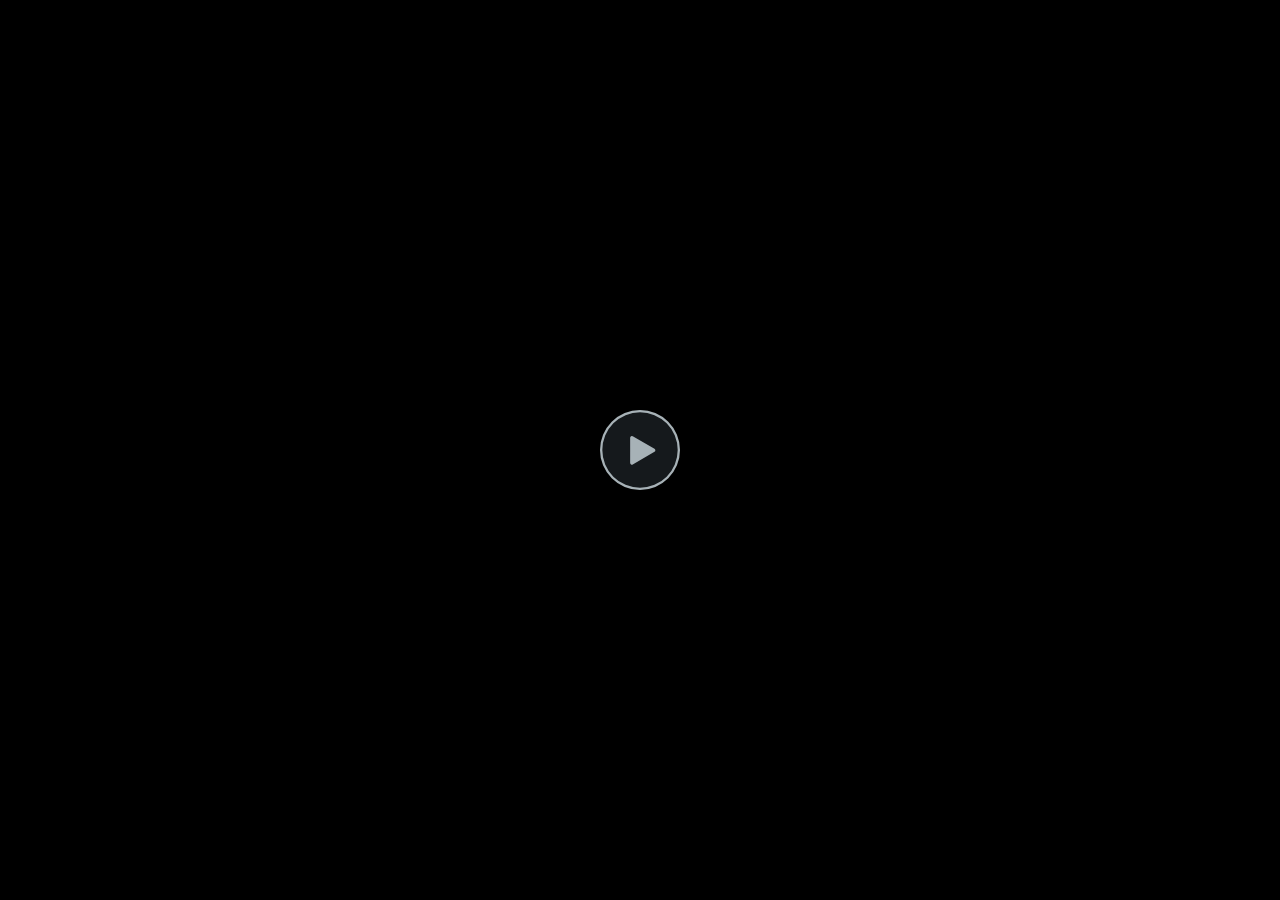
<file: docs/GhidraGettingStartedVideo/GhidraGettingStartedVideo_player.html>
<!DOCTYPE html>
<!-- saved from url=(0014)about:internet -->
<html>
<head>
<meta name="google" value="notranslate" />
<meta http-equiv="Content-Type" content="text/html; charset=utf-8" />
<meta name="viewport" content="width=device-width, initial-scale=1" />
<meta http-equiv="X-UA-Compatible" content="IE=edge,chrome=1">
<title></title>
    <link href="https://fonts.googleapis.com/css?family=Quicksand|Actor|Source+Sans+Pro:900|Lato:400,700,900|Oswald:400,700|Abel:400|Dosis:600" rel="stylesheet">
<link href="skins/remix/techsmith-smart-player.min.css" rel="stylesheet" type="text/css" />

<style>
html, body {
	background-color: #1a1a1a;
}
.tsc-smartplayer .play-button-overlay-glyph,
.tsc-smartplayer .replay-button-overlay-glyph {
  width: 80px;
  height: 80px;
  margin: -40px 0 0 -40px
}
</style>
</head>
<body>

<div id="tscVideoContent">
    <img width="32px" height="32px" style="position: absolute; top: 50%; left: 50%; margin: -16px 0 0 -16px"
         src="[data-uri]">
</div>

<script src="scripts/config_xml.js"></script>
<script type="text/javascript">
    (function (window) {
        function setup(TSC) {
             TSC.playerConfiguration.addMediaSrc("GhidraGettingStartedVideo.mp4");
             TSC.playerConfiguration.setXMPSrc("GhidraGettingStartedVideo_config.xml");
             TSC.playerConfiguration.setAutoHideControls(true);
             TSC.playerConfiguration.setBackgroundColor("#000000");
             TSC.playerConfiguration.setCaptionsEnabled(false);
             TSC.playerConfiguration.setSidebarEnabled(false);

             TSC.playerConfiguration.setAutoPlayMedia(false);
             TSC.playerConfiguration.setPosterImageSrc("GhidraGettingStartedVideo_First_Frame.png");
             TSC.playerConfiguration.setIsSearchable(false);
             TSC.playerConfiguration.setEndActionType("stop");
             TSC.playerConfiguration.setEndActionParam("true");
             TSC.playerConfiguration.setAllowRewind(-1);


             TSC.localizationStrings.setLanguage(TSC.languageCodes.ENGLISH);

			 // Uncomment to turn full frame mode on
             //TSC.playerConfiguration.setDisableFullframeMode(false);

             // Use Fathom service
             //TSC.playerConfiguration.setFathomId("666850b8c609432d8c465dbaab3702a7");

             // Uncomment to see hotspot shapes
             //TSC.playerConfiguration.setDebugHotspot(true);

            TSC.mediaPlayer.init("#tscVideoContent");
        }

        function loadScript(e,t){if(!e||!(typeof e==="string")){return}var n=document.createElement("script");if(typeof document.attachEvent==="object"){n.onreadystatechange=function(){if(n.readyState==="complete"||n.readyState==="loaded"){if(t){t()}}}}else{n.onload=function(){if(t){t()}}}n.src=e;document.getElementsByTagName("head")[0].appendChild(n)}

        loadScript('scripts/techsmith-smart-player.min.js', function() {
            setup(window["TSC"]);
        });
    }(window));
</script>
</body>
</html>
</file>
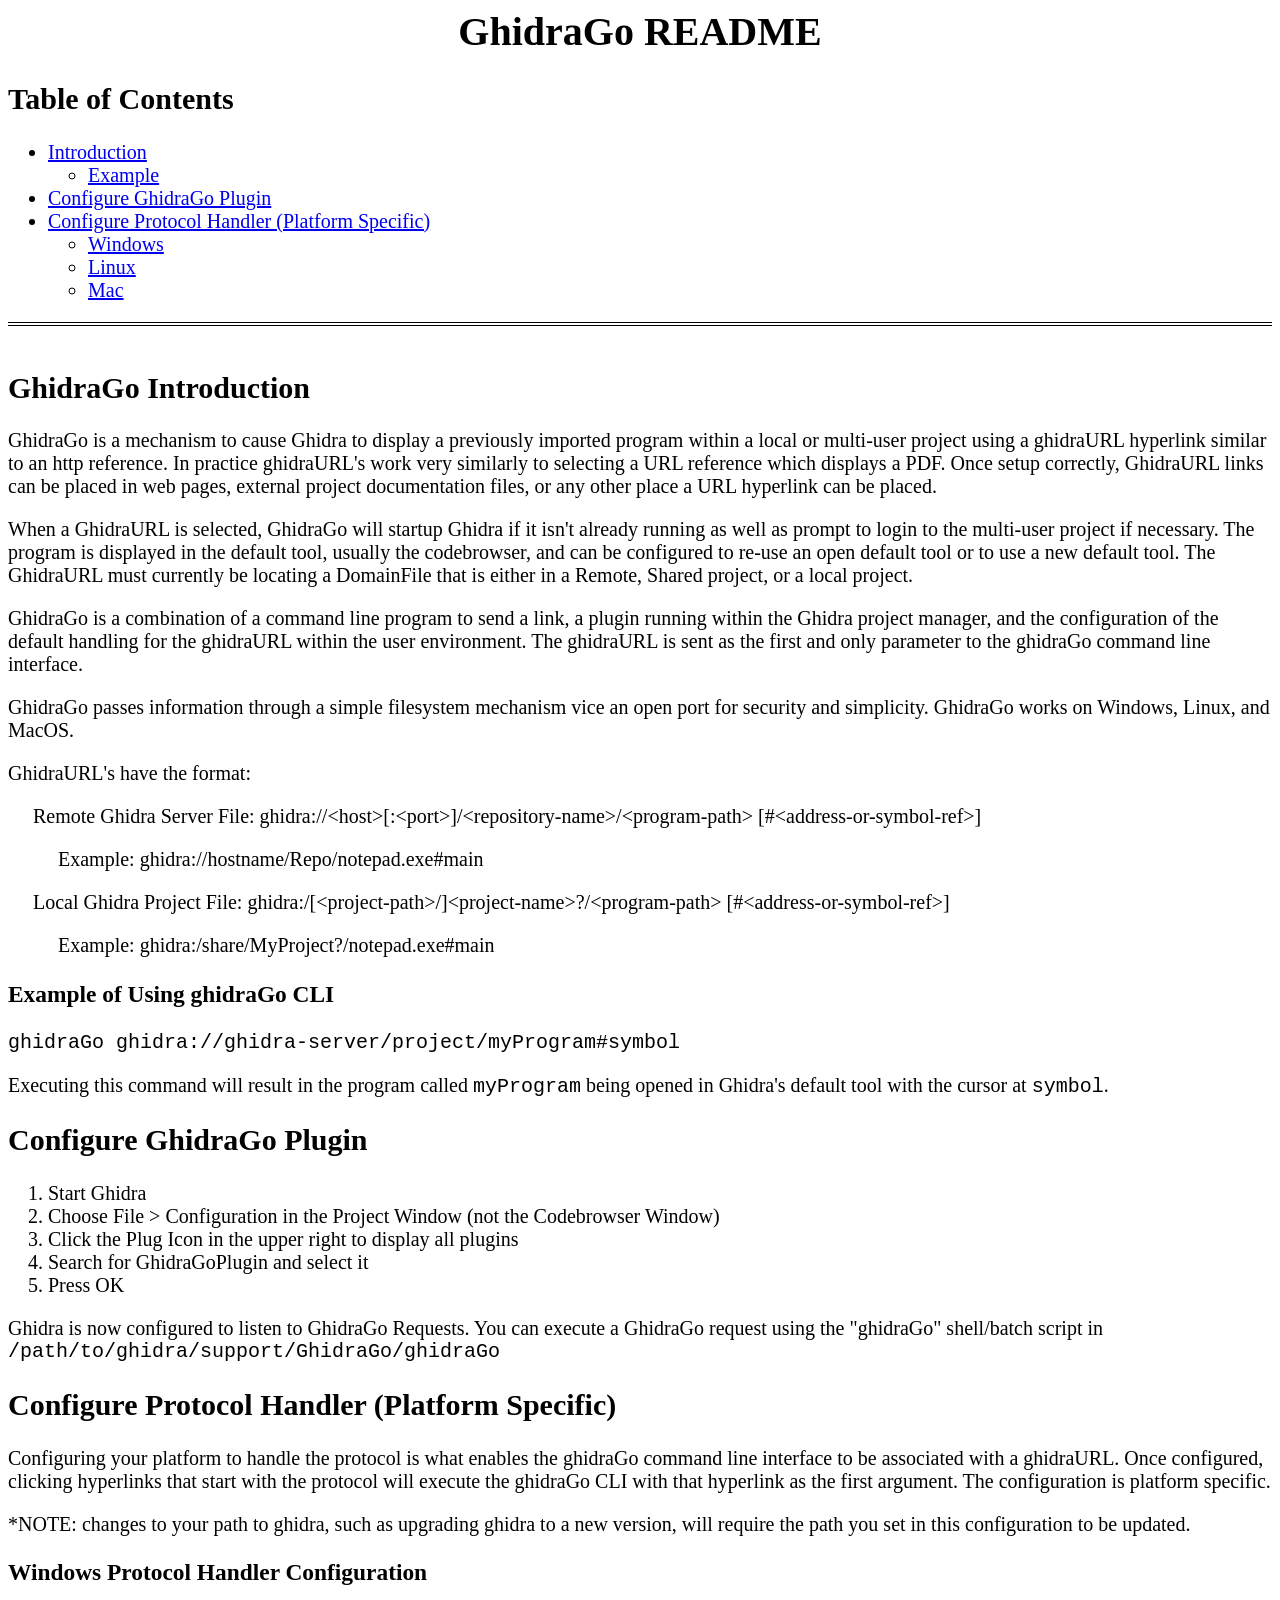
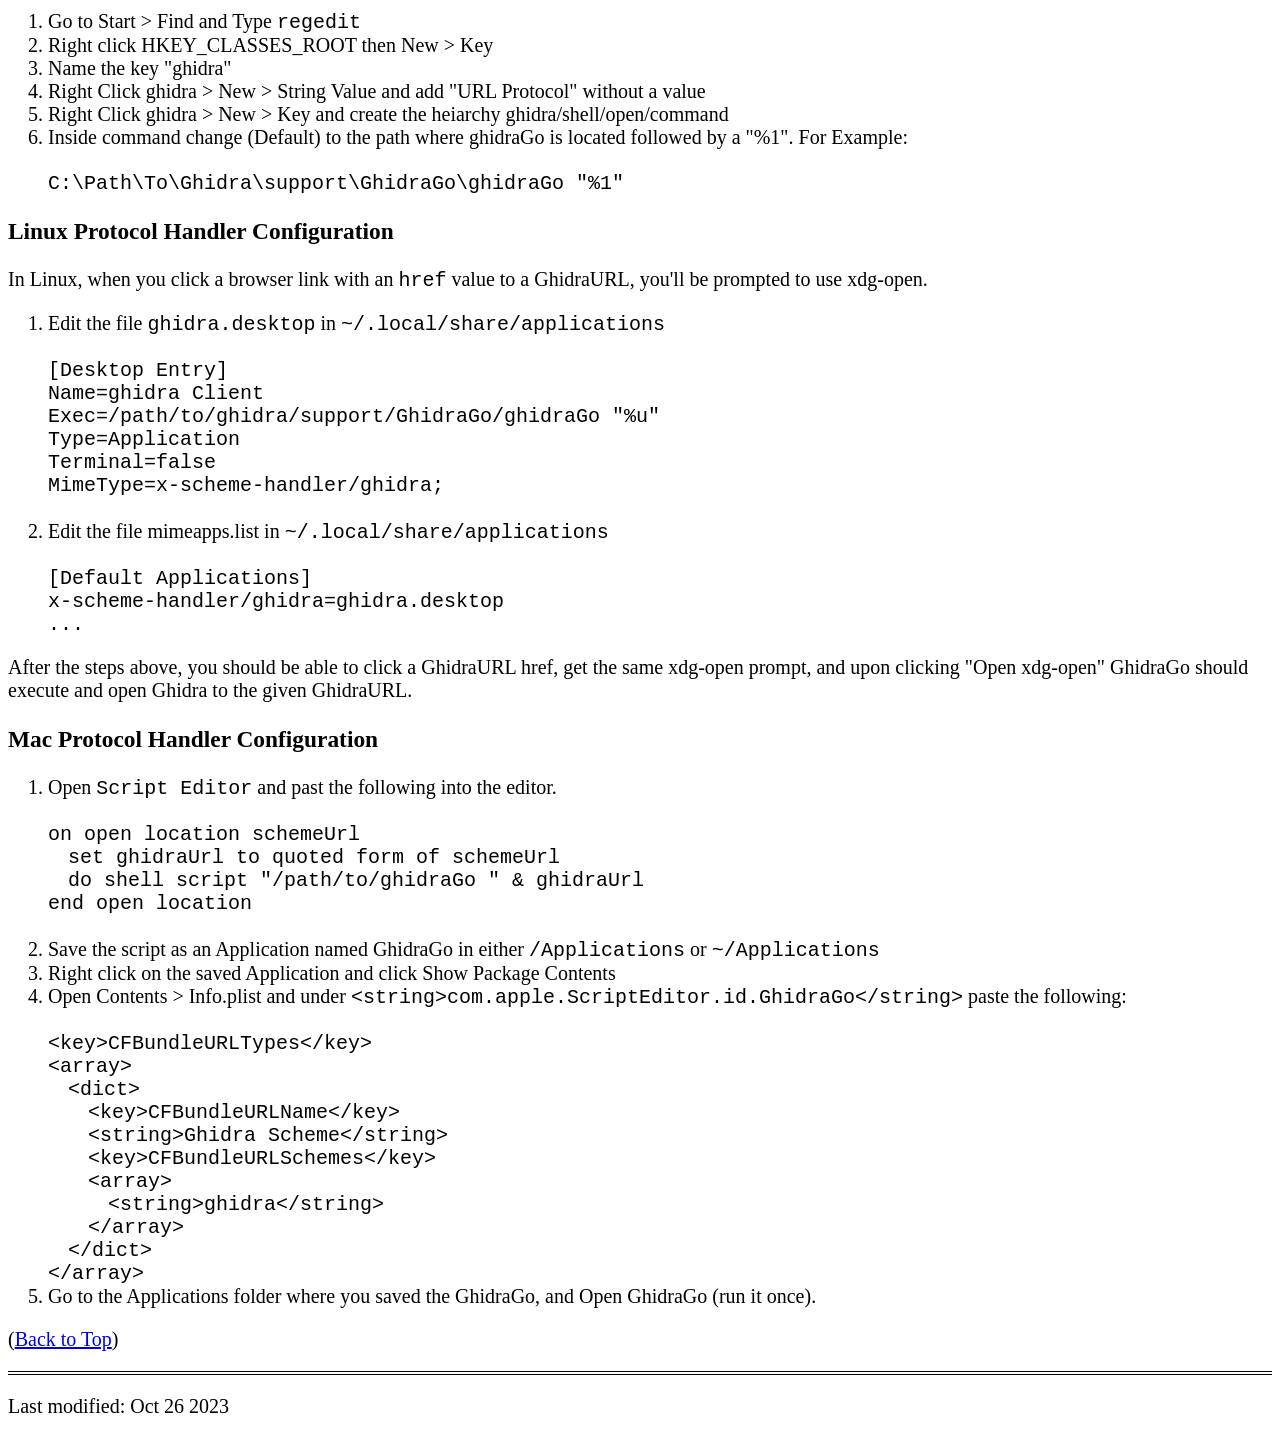
<file: Ghidra/RuntimeScripts/support/GhidraGo/ghidraGoREADME.html>
<!DOCTYPE doctype PUBLIC "-//W3C//DTD HTML 4.0 Frameset//EN">

<!-- Keep pre text from wrapping so that it is formatted exactly as we have it -->
<style>
pre {
    white-space: no-wrap;
    font-family: 'Courier New', 'Courier';
}

typewriter {
	font-family: 'Courier New', 'Courier';
}

/* Make the general text a bit more readable */
body { 
	font-size: 20px;
}
</style>

<html> 
<head>
<title>GhidraGo README</title>
</head>

<body>
<h1 align="center"><a name="top">GhidraGo README</a></h1>

<h2>Table of Contents</h2>
<UL>
  <LI><a href="#general">Introduction</a></LI>
  <ul><li><a href="#example">Example</a></li></ul>
  <LI><a href="#plugin">Configure GhidraGo Plugin</a></LI>
  <li>
	<a href="#configure">Configure Protocol Handler (Platform Specific)</a>
	<ul>
	  <LI><a href="#windows">Windows</a></LI>
	  <LI><a href="#linux">Linux</a></LI>
	  <LI><a href="#mac">Mac</a></LI>
  	</ul>
  </li>
</UL>

<div style="border-top: 4px double; margin-top: 1em; padding-top: 1em;"> </div>

<h2><a name="general">GhidraGo Introduction</a></h2>
<div>
	<p>
		GhidraGo is a mechanism to cause Ghidra to display a previously imported program within a 
		local or multi-user project using a ghidraURL hyperlink similar to an http reference. In
		practice ghidraURL's work very similarly to selecting a URL reference which displays a PDF.
		Once setup correctly, GhidraURL links can be placed in web pages, external project 
		documentation files, or any other place a URL hyperlink can be placed.
	</p>
	<p>
		When a GhidraURL is selected, GhidraGo will startup Ghidra if it isn't already running as 
		well as prompt to login to the multi-user project if necessary. The program is displayed in 
		the default tool, usually the codebrowser, and can be configured to re-use an open default 
		tool or to use a new default tool. The GhidraURL must currently be locating a DomainFile 
		that is either in a Remote, Shared project, or a local project.
	</p>
	<p>
		GhidraGo is a combination of a command line program to send a link, a plugin running within 
		the Ghidra project manager, and the configuration of the default handling for the ghidraURL 
		within the user environment. The ghidraURL is sent as the first and only parameter to the 
		ghidraGo command line interface.
	</p>
	<p>
		GhidraGo passes information through a simple filesystem mechanism vice an open port for 
		security and simplicity. GhidraGo works on Windows, Linux, and MacOS.
	</p>
	<p>
		<p>GhidraURL's have the format:</p>
		<div style="margin-left: 25px">
			<p>
				Remote Ghidra Server File: 
				ghidra://&lt;host&gt;[:&lt;port&gt;]/&lt;repository-name&gt;/&lt;program-path&gt;
				[#&lt;address-or-symbol-ref&gt;]
			</p>
			<p style="margin-left: 25px">Example: ghidra://hostname/Repo/notepad.exe#main</p>
			
			<p>
				Local Ghidra Project File: 
				ghidra:/[&lt;project-path&gt;/]&lt;project-name&gt;?/&lt;program-path&gt;
				[#&lt;address-or-symbol-ref&gt;]
			</p>
			<p style="margin-left: 25px">Example: ghidra:/share/MyProject?/notepad.exe#main</p>
		</div>
	</p>
</div>

<h3><a name="example">Example of Using ghidraGo CLI</a></h3>
<div>
	<p><code>ghidraGo ghidra://ghidra-server/project/myProgram#symbol</code></p>
	<p>Executing this command will result in the program called <code>myProgram</code> being 
	opened in Ghidra's default tool with the cursor at <code>symbol</code>.</p>
</div>

<h2><a name="plugin">Configure GhidraGo Plugin</a></h2>
<div>
	<ol>
		<li>Start Ghidra</li>
		<li>Choose File &gt; Configuration in the Project Window (not the Codebrowser Window)</li>
		<li>Click the Plug Icon in the upper right to display all plugins</li>
		<li>Search for GhidraGoPlugin and select it</li>
		<li>Press OK</li>
	</ol>
	<p>Ghidra is now configured to listen to GhidraGo Requests. You can execute a GhidraGo request 
		using the "ghidraGo" shell/batch script in 
		<code>/path/to/ghidra/support/GhidraGo/ghidraGo</code></p>
</div>

<div>
	<h2><a name="configure">Configure Protocol Handler (Platform Specific)</a></h2>
	<div>
		<p>
			Configuring your platform to handle the <script>ghidra</script> protocol is what 
			enables the ghidraGo command line interface to be associated with a ghidraURL. Once 
			configured, clicking hyperlinks that start with the <script>ghidra</script> protocol 
			will execute the ghidraGo CLI with that hyperlink as the first argument. The 
			configuration is platform specific.
		</p>
		<p>
			*NOTE: changes to your path to ghidra, such as upgrading ghidra to a new version, 
			will require the path you set in this configuration to be updated.
		</p>
	</div>
	
	<h3><a name="windows">Windows Protocol Handler Configuration</a></h3>
	<div>
		<ol>
			<li>Go to Start &gt; Find and Type <code>regedit</code></li>
			<li>Right click HKEY_CLASSES_ROOT then New &gt; Key</li>
			<li>Name the key "ghidra"</li>
			<li>Right Click ghidra &gt; New &gt; String Value and add "URL Protocol" without a value</li>
			<li>Right Click ghidra &gt; New &gt; Key and create the heiarchy ghidra/shell/open/command</li>
			<li>Inside command change (Default) to the path where ghidraGo is located followed by 
				a "%1". For Example:</li>
			<br />
			<code>C:\Path\To\Ghidra\support\GhidraGo\ghidraGo "%1"</code>
		</ol>
	</div>
	
	<h3><a name="linux">Linux Protocol Handler Configuration</a></h3>
	<div>
		<p>In Linux, when you click a browser link with an <code>href</code> value to a GhidraURL, 
		you'll be prompted to use xdg-open.</p>
		<ol>
			<li>Edit the file <code>ghidra.desktop</code> in <code>~/.local/share/applications</code></li>
			<br />
			<code>
	[Desktop Entry]<br />
	Name=ghidra Client<br />
	Exec=/path/to/ghidra/support/GhidraGo/ghidraGo "%u"<br />
	Type=Application<br />
	Terminal=false<br />
	MimeType=x-scheme-handler/ghidra;<br />
			</code>
			<br />
			<li>Edit the file mimeapps.list in <code>~/.local/share/applications</code></li>
			<br />
			<code>
				[Default Applications]<br />
				x-scheme-handler/ghidra=ghidra.desktop<br />
				...<br />
			</code>
		</ol>
		<p>After the steps above, you should be able to click a GhidraURL href, get the same 
			xdg-open prompt, and upon clicking "Open xdg-open" GhidraGo should execute and open 
			Ghidra to the given GhidraURL.</p>
	</div>
	
	<h3><a name="mac">Mac Protocol Handler Configuration</a></h3>
	<div>
		<ol>
			<li>Open <code>Script Editor</code> and past the following into the editor.</li>
				<br />
				<code>
					on open location schemeUrl<br />
					&emsp;set ghidraUrl to quoted form of schemeUrl<br />
					&emsp;do shell script "/path/to/ghidraGo " &amp; ghidraUrl<br />
					end open location<br />
				</code>
				<br />
			<li>Save the script as an Application named GhidraGo in either 
				<code>/Applications</code> or <code>~/Applications</code></li>
			<li>Right click on the saved Application and click Show Package Contents</li>
			<li>Open Contents &gt; Info.plist and under 
				<code>&lt;string&gt;com.apple.ScriptEditor.id.GhidraGo&lt;/string&gt;</code> 
				paste the following:</li>
				<br />
				<code>
	&lt;key&gt;CFBundleURLTypes&lt;/key&gt;<br />
	&lt;array&gt;<br />
		&emsp;&lt;dict&gt;<br />
			&emsp;&emsp;&lt;key&gt;CFBundleURLName&lt;/key&gt;<br />
			&emsp;&emsp;&lt;string&gt;Ghidra Scheme&lt;/string&gt;<br />
			&emsp;&emsp;&lt;key&gt;CFBundleURLSchemes&lt;/key&gt;<br />
			&emsp;&emsp;&lt;array&gt;<br />
				&emsp;&emsp;&emsp;&lt;string&gt;ghidra&lt;/string&gt;<br />
			&emsp;&emsp;&lt;/array&gt;<br />
		&emsp;&lt;/dict&gt;<br />
	&lt;/array&gt;
				</code>
				<br />
			<li>Go to the Applications folder where you saved the GhidraGo, and Open 
				GhidraGo (run it once).</li>
		</ol>
	</div>
</div>

(<a href="#top">Back to Top</a>)
  
<div style="border-top: 4px double; margin-top: 1em; padding-top: 1em;"> </div>
<address></address>
Last modified: Oct 26 2023
</body> </html>

<style>

table, td {
border: 1px solid black;
}

td {
padding: 15px;
text-align: center;
}

</style>
</file>
<file: docs/GhidraGettingStartedVideo/skins/remix/techsmith-smart-player.min.css>
.tsc-smartplayer{box-sizing:border-box;height:100%;margin:0;padding:0;color:#000;overflow:hidden}.tsc-smartplayer *,.tsc-smartplayer :after,.tsc-smartplayer :before{box-sizing:inherit}.tsc-smartplayer object:focus{outline:none}.tsc-smartplayer blockquote,.tsc-smartplayer code,.tsc-smartplayer dd,.tsc-smartplayer div,.tsc-smartplayer dl,.tsc-smartplayer dt,.tsc-smartplayer fieldset,.tsc-smartplayer form,.tsc-smartplayer h1,.tsc-smartplayer h2,.tsc-smartplayer h3,.tsc-smartplayer h4,.tsc-smartplayer h5,.tsc-smartplayer h6,.tsc-smartplayer input,.tsc-smartplayer legend,.tsc-smartplayer li,.tsc-smartplayer ol,.tsc-smartplayer p,.tsc-smartplayer pre,.tsc-smartplayer td,.tsc-smartplayer textarea,.tsc-smartplayer th,.tsc-smartplayer ul{margin:0;padding:0}.tsc-smartplayer input[type=color],.tsc-smartplayer input[type=date],.tsc-smartplayer input[type=datetime-local],.tsc-smartplayer input[type=datetime],.tsc-smartplayer input[type=email],.tsc-smartplayer input[type=month],.tsc-smartplayer input[type=number],.tsc-smartplayer input[type=password],.tsc-smartplayer input[type=search],.tsc-smartplayer input[type=tel],.tsc-smartplayer input[type=text],.tsc-smartplayer input[type=time],.tsc-smartplayer input[type=url],.tsc-smartplayer input[type=week],.tsc-smartplayer select:focus,.tsc-smartplayer textarea{font-size:16px}.tsc-smartplayer table{border-collapse:collapse;border-spacing:0}.tsc-smartplayer fieldset,.tsc-smartplayer img{border:0}.tsc-smartplayer address,.tsc-smartplayer caption,.tsc-smartplayer cite,.tsc-smartplayer code,.tsc-smartplayer dfn,.tsc-smartplayer em,.tsc-smartplayer strong,.tsc-smartplayer th,.tsc-smartplayer var{font-style:normal;font-weight:400}.tsc-smartplayer div,.tsc-smartplayer fieldset,.tsc-smartplayer form,.tsc-smartplayer h1,.tsc-smartplayer h2,.tsc-smartplayer h3,.tsc-smartplayer h4,.tsc-smartplayer h5,.tsc-smartplayer h6,.tsc-smartplayer p{-webkit-text-size-adjust:none}.tsc-smartplayer li{list-style:none}.tsc-smartplayer caption,.tsc-smartplayer th{text-align:left}.tsc-smartplayer h1,.tsc-smartplayer h2,.tsc-smartplayer h3,.tsc-smartplayer h4,.tsc-smartplayer h5,.tsc-smartplayer h6{font-size:100%;font-weight:400}.tsc-smartplayer q:after,.tsc-smartplayer q:before{content:""}.tsc-smartplayer abbr,.tsc-smartplayer acronym{border:0;font-variant:normal}.tsc-smartplayer sup{vertical-align:text-top}.tsc-smartplayer sub{vertical-align:text-bottom}.tsc-smartplayer input,.tsc-smartplayer select,.tsc-smartplayer textarea{font-family:inherit;font-weight:inherit;font-size:inherit}.tsc-smartplayer legend{color:#000}.tsc-smartplayer table{font-size:inherit}.tsc-smartplayer code,.tsc-smartplayer kbd,.tsc-smartplayer pre,.tsc-smartplayer samp,.tsc-smartplayer tt{font-family:monospace;line-height:100%}.tsc-smartplayer h1{font-size:138.5%}.tsc-smartplayer h2{font-size:123.1%}.tsc-smartplayer h3{font-size:108%}.tsc-smartplayer h1,.tsc-smartplayer h2,.tsc-smartplayer h3{margin:1em 0}.tsc-smartplayer h1,.tsc-smartplayer h2,.tsc-smartplayer h3,.tsc-smartplayer h4,.tsc-smartplayer h5,.tsc-smartplayer h6,.tsc-smartplayer strong{font-weight:700}.tsc-smartplayer abbr,.tsc-smartplayer acronym{border-bottom:1px dotted #000;cursor:help}.tsc-smartplayer em{font-style:italic}.tsc-smartplayer blockquote,.tsc-smartplayer dl,.tsc-smartplayer ol,.tsc-smartplayer ul{margin:1em}.tsc-smartplayer dl,.tsc-smartplayer ol,.tsc-smartplayer ul{margin-left:2em}.tsc-smartplayer ol li{list-style:decimal outside}.tsc-smartplayer ul li{list-style:disc outside}.tsc-smartplayer dl dd{margin-left:1em}.tsc-smartplayer td,.tsc-smartplayer th{border:0;padding:.5em}.tsc-smartplayer th{font-weight:700;text-align:center}.tsc-smartplayer caption{margin-bottom:.5em;text-align:center}.tsc-smartplayer fieldset,.tsc-smartplayer p,.tsc-smartplayer pre,.tsc-smartplayer table{margin:0}.tsc-smartplayer input[type=email],.tsc-smartplayer input[type=password],.tsc-smartplayer input[type=text],.tsc-smartplayer textarea{width:12.25em}.tsc-smartplayer video{max-width:100%;height:100%}
.appplayer,.tsc-smartplayer{font:13px/1.231 arial,helvetica,clean,sans-serif}.appplayer .button,.tsc-smartplayer .button{font-size:1rem;font-weight:400;padding:5px 10px;border-radius:4px;text-align:center;cursor:pointer;min-width:0;overflow-wrap:break-word;word-wrap:break-word;-ms-word-break:break-all}.appplayer .button:disabled,.tsc-smartplayer .button:disabled{opacity:.25;cursor:default}.appplayer .media-plugin-container,.tsc-smartplayer .media-plugin-container{position:absolute;top:0;bottom:0;left:0;right:0;margin:0;padding:0}.caption-wrapper,.fullscreen-wrapper,.player-settings-wrapper{float:left}.tsc-smartplayer{position:relative;width:100%;height:100%;padding:0;margin:0;overflow:hidden;-webkit-overflow-scrolling:touch}.tsc-smartplayer :focus{outline:2px solid #0072cf}.tsc-smartplayer #controls :focus{outline-offset:-2px}.tsc-smartplayer input[type=radio]:focus{outline:none}.tsc-smartplayer ::-moz-focus-inner{border:0}.tsc-smartplayer .click-controls,.tsc-smartplayer .video-wrapper{width:100%;height:100%}.tsc-smartplayer .video-div{width:100%;height:100%;text-align:center}.tsc-smartplayer #hotspotContainer,.tsc-smartplayer #hotspotContainerDebug{position:absolute}.tsc-smartplayer .play-pause-state{position:absolute;top:0;bottom:0;left:0;right:0;height:100px;width:100px;margin:auto;display:none;border-radius:1000px;background-color:rgba(31,36,42,.9)}.tsc-smartplayer .play-state-indicator-container{height:40px;width:40px;margin-left:30px;margin-top:30px}.tsc-smartplayer .play-pause-state-indicator{height:100%;width:100%}.tsc-smartplayer .alert-dialog{display:none;position:absolute;top:30px;left:5%;right:5%;z-index:12;text-align:center;padding:15px;color:#fff;font-size:20px;background-color:#000}.small-desktop-width.tsc-smartplayer .alert-dialog{left:25%;right:25%}.tsc-smartplayer .alert-dialog a:active,.tsc-smartplayer .alert-dialog a:hover,.tsc-smartplayer .alert-dialog a:link,.tsc-smartplayer .alert-dialog a:visited{color:#fff}.tsc-smartplayer .alert-dialog span{display:block;max-height:200px;overflow-y:auto}.tsc-smartplayer .alert-dialog h4{font-size:16px;padding:5px 0;border-radius:20px;margin-top:14px;text-align:center;margin-left:auto;margin-right:auto;max-width:200px;color:#434343;background-color:#fff;border:1px solid #bcbcbc}.tsc-smartplayer .alert-only{text-indent:100%;white-space:nowrap;overflow:hidden}.tsc-smartplayer .tsc-io-container{position:absolute;z-index:12;width:100%;height:100%;top:0;padding:0;margin:0;text-align:center;color:#fff}.tsc-smartplayer .tsc-io-message{margin-left:auto;margin-right:auto;position:relative;top:50%;transform:translateY(-50%);padding:8px;background-color:rgba(0,0,0,.8);border-radius:12px;max-width:300px;z-index:12}.tsc-smartplayer .tsc-io-message a:active,.tsc-smartplayer .tsc-io-message a:hover,.tsc-smartplayer .tsc-io-message a:link,.tsc-smartplayer .tsc-io-message a:visited{color:#fff}.tsc-smartplayer .tsc-io-message span{display:block}.tsc-smartplayer .tsc-io-container img{border:none;margin:10px 10px 0}.tsc-smartplayer .centeredImage{vertical-align:middle;text-align:center}.tsc-smartplayer .screen-text{display:none}.tsc-smartplayer .hotspots{position:absolute;width:100%;height:100%;top:0;left:0}.tsc-smartplayer .hotspots area:active{outline:none}.tsc-smartplayer .hotspots-mapimg{width:100%;height:100%}.tsc-smartplayer .youtube-pointer-event-workaround{position:absolute;width:100%;height:100%;top:0}.tsc-smartplayer .hide-element,.tsc-smartplayer .youtube-pointer-event-workaround.hide{display:none}.tsc-smartplayer .disabled-button{opacity:.5}.tsc-smartplayer .float-element-left{float:left}.tsc-smartplayer .caption{position:absolute;left:20px;right:20px;white-space:pre-line;line-height:0}.tsc-smartplayer .caption>p{display:inline-block;background-color:#000;font-family:Arial,Helvetica,sans-serif;color:#fff;line-height:1.2}.tsc-smartplayer .caption.hide{display:none}.tsc-smartplayer .caption.caption_under_video{position:relative;bottom:0!important;left:0;right:0}.tsc-smartplayer .captionVAlignTop{top:20px}.tsc-smartplayer .captionVAlignBottom{bottom:58px}.tsc-smartplayer .captionHAlignLeft{text-align:left}.tsc-smartplayer .captionHAlignCenter{text-align:center}.tsc-smartplayer .captionHAlignRight{text-align:right}.tsc-smartplayer .video-click-to-play-link,.tsc-smartplayer .video-click-to-replay-link{position:absolute;top:0;left:0;display:block;width:100%;height:100%;background:transparent no-repeat 50%;background-size:100%;cursor:pointer}.tsc-smartplayer .noClickToPlayEvents{pointer-events:none}.tsc-smartplayer .video-click-to-play-error{opacity:.4;cursor:default}.tsc-smartplayer .video-click-to-play,.tsc-smartplayer .video-click-to-replay{position:absolute;top:50%;left:50%;margin:-75px 0 0 -75px;border:none;background-color:transparent;cursor:pointer}.tsc-smartplayer .sr-only{position:absolute;width:1px;height:1px;padding:0;margin:-1px;overflow:hidden;clip:rect(0,0,0,0);border:0}.tsc-smartplayer.larger-progress-bar .captionVAlignBottom{bottom:64px}.tsc-smartplayer .generated-plugin-container{position:absolute;width:100%}.appplayer{position:relative;border-radius:5px;background-size:cover;z-index:1}.appplayer .posterFade{background:rgba(0,0,0,.6);border-radius:5px;height:100%}.appplayer .appplayer .content{text-align:center;z-index:2}.appplayer .appplayer h2{color:#fff;font-weight:700;margin:50px 0 10px;text-shadow:0 0 2px #000;filter:drop-shadow(0 0 #000000);z-index:2}.appplayer .externalLargePlayBtn{display:block;width:73px;height:73px;background:url("[data-uri]") no-repeat;background-size:contain;cursor:pointer;z-index:2}.appplayer .centerAbsoluteElement{position:absolute;top:50%;left:50%;transform:translate(-50%,-50%)}.appplayer .openVideoSmartPlayerContainer{text-align:center}.appplayer .openVideoSmartPlayerButton{width:260px;padding-left:60px;background:#42474c url("[data-uri]") no-repeat 15px;background-size:40px auto;color:#fff;font-size:14px}@media (min-width:400px){.appplayer .openVideoSmartPlayerButton{width:auto;font-size:18px;background-position:10px}}.appplayer .openSmartPlayerAppStoreButton{margin-top:30px;background-color:#909090;color:#fff;font-size:14px}.appplayer .appstoreBtn{display:block;width:91px;height:30px;background:url("[data-uri]") no-repeat;background-size:contain;margin:auto;z-index:2}.appplayer .appNativePlayBtn{position:absolute;left:25%;bottom:8px;display:block;width:50%;height:30px;background:url("[data-uri]") 50% no-repeat;background-size:129px 38px;color:#fff;cursor:pointer;text-shadow:0 -1px 0 #000;filter:drop-shadow(0 -1px #000000);font-size:.8em;font-weight:700;text-align:center;margin:0 auto;padding-top:8px;z-index:4}.appplayer .appNativePlayBtnText{font-size:.9em;font-weight:700;text-align:center;padding-top:2px}.appplayer .btmBrdr,.appplayer .topBrdr{height:8px;width:100%}.appplayer .topBrdr{border-radius:5px 5px 0 0;border-top:1px solid #ccc}.appplayer .btmBrdr{position:absolute;bottom:0;left:0;z-index:3;border-radius:0 0 5px 5px;border-top:1px solid #888;border-bottom:1px solid #000}.appplayer .btmBrdrInner,.appplayer .topBrdrInner{width:100%;height:7px}.appplayer .topBrdrInner{padding-bottom:1px;border-radius:4px 4px 0 0;background:linear-gradient(180deg,#747373 0,#363636)}.appplayer .btmBrdrInner{position:absolute;bottom:0;left:0;z-index:3;padding-top:1px;border-radius:0 0 4px 4px;background:linear-gradient(180deg,#474747 0,#333)}
.tsc-smartplayer #controls{position:absolute;bottom:0;left:0;width:100%;overflow:visible;font-family:Helvetica,Arial,sans-serif;z-index:3;-webkit-user-select:none;-moz-user-select:none;-ms-user-select:none;user-select:none;-webkit-touch-callout:none;-webkit-tap-highlight-color:rgba(0,0,0,0)}.tsc-smartplayer .hide #controls{display:none}.tsc-smartplayer #controls .control-button{display:block;height:44px;width:44px;padding:0;border-style:none;background-color:transparent;cursor:pointer}.tsc-smartplayer #controls .hide{display:none}.tsc-smartplayer #controls .tertiary-button:hover{background-color:hsla(0,0%,100%,.2);box-shadow:0 2px 3px rgba(0,0,20,.25);fill:#f5f6f8;text-decoration:none}.tsc-smartplayer #controls .tertiary-button-active,.tsc-smartplayer #controls .tertiary-button:active{box-shadow:inset 0 2px 3px rgba(0,0,20,.25);background-color:hsla(0,0%,100%,.15);fill:#f5f6f8}.tsc-smartplayer .progress-bar-control{width:100%;height:20px}.tsc-smartplayer .progress-bar-control .progress-scrubbar-track{position:relative;width:100%;height:20px;margin:0;cursor:pointer;-ms-touch-action:none;touch-action:none;-webkit-backface-visibility:hidden;backface-visibility:hidden;transition:height .2s,transform .2s}.tsc-smartplayer .progress-bar-control .progress-scrubbar-track .markers,.tsc-smartplayer .progress-bar-control .progress-scrubbar-track .scrubbar-loaded-track,.tsc-smartplayer .progress-bar-control .progress-scrubbar-track .scrubbar-played-track,.tsc-smartplayer .progress-bar-control .progress-scrubbar-track .scrubbar-track{position:absolute;left:0;top:16px;width:100%;height:4px;overflow:hidden;-webkit-backface-visibility:hidden;backface-visibility:hidden;transition:height .2s}.tsc-smartplayer .progress-bar-control .progress-scrubbar-track .quiz-marker{position:absolute;top:0;width:4px;height:100%;border-radius:100px;-webkit-backface-visibility:hidden;backface-visibility:hidden;transition:width .2s,transform .2s}.tsc-smartplayer .progress-bar-control .progress-scrubbar-track .play-progress{overflow:visible}.tsc-smartplayer .progress-bar-control .progress-scrubbar-track:hover{transform:translateY(-2px);height:24px}.tsc-smartplayer .progress-bar-control .progress-scrubbar-track:hover .markers,.tsc-smartplayer .progress-bar-control .progress-scrubbar-track:hover .scrubbar-loaded-track,.tsc-smartplayer .progress-bar-control .progress-scrubbar-track:hover .scrubbar-played-track,.tsc-smartplayer .progress-bar-control .progress-scrubbar-track:hover .scrubbar-track{height:8px}.tsc-smartplayer .progress-bar-control .progress-scrubbar-track:hover .quiz-marker{width:8px;transform:translateX(-2px)}.tsc-smartplayer .progress-bar-control .progress-scrubbar-track:focus{outline:none}.tsc-smartplayer .progress-bar-control .progress-scrubbar-track:focus .scrubbar-track{outline:2px solid #0072cf}.tsc-smartplayer .progress-bar-control .plugin-container{position:absolute;width:100%;padding:0;margin:0;top:0}.tsc-smartplayer.larger-progress-bar .progress-bar-control,.tsc-smartplayer.larger-progress-bar .progress-bar-control .progress-scrubbar-track{height:10px}.tsc-smartplayer.larger-progress-bar .progress-bar-control .progress-scrubbar-track .markers,.tsc-smartplayer.larger-progress-bar .progress-bar-control .progress-scrubbar-track .scrubbar-loaded-track,.tsc-smartplayer.larger-progress-bar .progress-bar-control .progress-scrubbar-track .scrubbar-played-track,.tsc-smartplayer.larger-progress-bar .progress-bar-control .progress-scrubbar-track .scrubbar-track{top:0;height:10px}.tsc-smartplayer.larger-progress-bar .progress-bar-control .progress-scrubbar-track .quiz-marker{width:10px}.tsc-smartplayer.larger-progress-bar .progress-bar-control .progress-scrubbar-track:hover{height:14px}.tsc-smartplayer.larger-progress-bar .progress-bar-control .progress-scrubbar-track:hover .markers,.tsc-smartplayer.larger-progress-bar .progress-bar-control .progress-scrubbar-track:hover .scrubbar-loaded-track,.tsc-smartplayer.larger-progress-bar .progress-bar-control .progress-scrubbar-track:hover .scrubbar-played-track,.tsc-smartplayer.larger-progress-bar .progress-bar-control .progress-scrubbar-track:hover .scrubbar-track{height:14px;top:0}.tsc-smartplayer.larger-progress-bar .progress-bar-control .progress-scrubbar-track:hover .quiz-marker{width:14px;transform:translateX(-2px)}.tsc-smartplayer .volume-slider-container{position:relative;transition:width .1s;height:31px;width:67px;background-color:transparent;top:6.5px;padding:0 15px 0 5px}.tsc-smartplayer .volume-slider-container .volume-slider-track-container{position:relative;height:100%;width:100%}.tsc-smartplayer .volume-slider-container .volume-slider-track{position:absolute;top:13.5px;height:4px;width:100%;background-color:#636a70;border-radius:3px}.tsc-smartplayer .volume-slider-container .volume-slider{position:absolute;cursor:pointer;height:100%;width:100%}.tsc-smartplayer .volume-slider-container .volume-slider .ui-slider-range{position:absolute;bottom:0;top:13.5px;height:4px;border-radius:3px 0 0 3px;border:none;background-color:#c7d2d7}.tsc-smartplayer .volume-slider-container .volume-slider .ui-slider-handle{position:absolute;display:block;top:9px;height:13px;width:9px;border:none;border-radius:3px;background-color:#c7d2d7}.tsc-smartplayer #controls .volume-slider-container.hide{display:block;width:0;padding:0}.tsc-smartplayer .player-controls{display:-ms-flexbox;display:flex;-ms-flex-pack:justify;justify-content:space-between}.tsc-smartplayer .bottom-controls{display:-ms-flexbox;display:flex}.tsc-smartplayer .play-time{-ms-flex-item-align:center;-ms-grid-row-align:center;align-self:center;margin:0 0 0 5px;padding:0;cursor:default;font-size:15px;color:#f5f6f8;white-space:nowrap}.tsc-smartplayer .play-rewind-controls,.tsc-smartplayer .prev-next-controls,.tsc-smartplayer .volume-wrapper{display:-ms-flexbox;display:flex}.tsc-smartplayer .ui-widget-content{background:none;border:none}.tsc-smartplayer.smartplayer-dawn-theme #controls .tertiary-button:hover{background-color:rgba(0,0,34,.1);box-shadow:0 2px 3px rgba(0,0,20,.25);fill:#2e3940;text-decoration:none}.tsc-smartplayer.smartplayer-dawn-theme #controls .tertiary-button-active,.tsc-smartplayer.smartplayer-dawn-theme #controls .tertiary-button:active{box-shadow:inset 0 2px 3px rgba(0,0,20,.25);background-color:rgba(0,0,34,.15);fill:#2e3940}.tsc-smartplayer.smartplayer-dawn-theme .play-time{color:#2a3137}.tsc-smartplayer.smartplayer-dawn-theme .volume-slider-track{background-color:#c0c7cb}.tsc-smartplayer.smartplayer-dawn-theme .volume-slider-container .volume-slider .ui-slider-range,.tsc-smartplayer.smartplayer-dawn-theme .volume-slider .ui-slider-handle{background-color:#2e3940}
.tsc-smartplayer .player-settings-container{position:absolute;bottom:48px;right:5px;padding:10px;margin-bottom:5px;color:#f5f6f8;white-space:nowrap;background-color:rgba(31,36,42,.9);transition:margin .2s}.tsc-smartplayer .player-settings-container .setting-text{display:inline-block;margin-right:10px}.tsc-smartplayer .player-settings-container .settings-select{border-radius:0;height:auto;padding:0;font-size:14px;width:100px}.tsc-smartplayer.larger-progress-bar .player-settings-container{bottom:54px}.tsc-smartplayer .setting-container{text-align:right;padding:7px 10px}.tsc-smartplayer.smartplayer-dawn-theme .player-settings-container{background-color:rgba(245,246,248,.9);color:#2e3940}
.tsc-smartplayer #imageWrapper{width:100%;height:100%;transition:all .3s cubic-bezier(.16,.86,.74,.89)!important}.tsc-smartplayer #imageDiv{max-width:100%;max-height:100%}.tsc-smartplayer .imageDiv-animation-style{transition:all .3s cubic-bezier(.16,.86,.74,.89)!important}.tsc-smartplayer #quizBar{display:none;z-index:11;width:100%;background:#005a8c;border:none;color:#fff;font-size:1.125rem;font-weight:300;font-family:museo sans,Arial,Helvetica,sans-serif;height:40px;line-height:40px;text-align:center;position:fixed;bottom:0;cursor:pointer;-webkit-user-select:none;-moz-user-select:none;-ms-user-select:none;user-select:none}
.preRoll{position:absolute;z-index:20;overflow:hidden;border:0}.preRollHidden{visibility:hidden}.preRoll-disableMouse{pointer-events:none}.preRoll-fullPage{top:0;left:0;width:100%;height:100%}
.tsc-smartplayer .toc-container{position:absolute;top:0;left:0;bottom:48px;display:none;width:252px;border-color:#4c4c4c;border-width:1px;border-style:none solid;color:#fff;background:rgba(0,0,0,.85);overflow:hidden}.tsc-smartplayer.larger-progress-bar .toc-container{bottom:54px}.tsc-smartplayer .toc-container.right{left:auto;right:0}.tsc-smartplayer .toc-head-container{position:relative;overflow:hidden}.tsc-smartplayer .toc-head-container label{height:0;font-size:0}.tsc-smartplayer .toc-media-title{font-size:inherit;font-weight:inherit;padding:6px 2px 4px}.tsc-smartplayer .toc-search-container{border:1px solid #ccc;border-radius:12px;margin:0 2px 4px;padding:2px;background-color:#fff;overflow:hidden;letter-spacing:0}.tsc-smartplayer .toc-search-input-label{float:left}.tsc-smartplayer .toc-search-input{display:block;width:190px;height:22px;padding:0 0 0 2px;border-style:none;font-size:18px;letter-spacing:0}.tsc-smartplayer .toc-search-input::-ms-clear{display:none}.tsc-smartplayer .clear-search-button{display:block;float:right;width:23px;height:22px;padding:0;border-style:none;cursor:pointer;background:url("data:image/svg+xml;charset=utf-8,%3Csvg xmlns='http://www.w3.org/2000/svg' xmlns:xlink='http://www.w3.org/1999/xlink' width='14' height='14' viewBox='0 0 14 14'%3E%3Cuse xlink:href='%23a' transform='translate(.27 .414)' fill='%23c7d2d7'/%3E%3Cdefs%3E%3Cpath id='a' fill-rule='evenodd' d='M.54 1.35c-.39.39-.39 1.03 0 1.42l3.64 3.64L.29 10.3a.996.996 0 0 0 0 1.41l1.06 1.06c.39.39 1.03.39 1.42 0l3.89-3.89 3.78 3.79c.39.39 1.03.39 1.42 0l1.06-1.06c.39-.39.39-1.03 0-1.42L9.13 6.41l3.54-3.54a.996.996 0 0 0 0-1.41L11.61.4c-.39-.39-1.03-.39-1.42 0L6.66 3.93 3.02.29C2.63-.1 1.99-.1 1.6.29L.54 1.35z'/%3E%3C/defs%3E%3C/svg%3E")}.tsc-smartplayer .toc-search-glyph{width:23px;height:22px;background-image:url("data:image/svg+xml;charset=utf-8,%3Csvg xmlns='http://www.w3.org/2000/svg' xmlns:xlink='http://www.w3.org/1999/xlink' width='13' height='16' viewBox='0 0 13 16'%3E%3Cuse xlink:href='%23a' transform='translate(0 .983)' fill='rgba(31,36,42,0.9)'/%3E%3Cdefs%3E%3Cpath id='a' fill-rule='evenodd' d='M7.15 9.52C6.5 9.83 5.77 10 5 10c-2.76 0-5-2.24-5-5s2.24-5 5-5a5.002 5.002 0 0 1 3.85 8.19l4 4.27-2.35 1.87-3.35-4.81zM8 5.02c0 1.65-1.34 3-3 3s-3-1.35-3-3c0-1.66 1.34-3 3-3s3 1.34 3 3z'/%3E%3C/defs%3E%3C/svg%3E");float:left}.tsc-smartplayer .toc-full-screen-search-alert{display:none;margin:5px 0;padding:10px;color:#fff;font-size:12px;background-color:#ba8a29;background-image:linear-gradient(180deg,#ba8a29,#a8502f);border:1px solid maroon;box-shadow:0 0 5px rgba(0,0,0,.5);text-shadow:1px 1px 0 rgba(0,0,0,.5)}.tsc-smartplayer .toc-pip-image-container{display:none;border:1px solid #fff;margin-top:10px;margin-bottom:10px}.tsc-smartplayer .toc-content-scroll-container{position:absolute;top:30px;left:0;right:0;bottom:0;overflow-y:auto}.tsc-smartplayer .toc-content-container{display:-ms-flexbox;display:flex;-ms-flex-direction:column;flex-direction:column;margin:0}.tsc-smartplayer .toc-list-item{list-style-type:none}.tsc-smartplayer .toc-item{display:-ms-flexbox;display:flex;-ms-flex-direction:row;flex-direction:row;-ms-flex-align:center;align-items:center;-ms-flex-line-pack:start;align-content:flex-start;padding:10px;margin:2px 0;border-radius:0;background-color:transparent;border:0;color:#fff;cursor:pointer;width:100%}.tsc-smartplayer .toc-item:hover{background-color:#333}.tsc-smartplayer .limit-max-toc-item-height{max-height:80px}.tsc-smartplayer .center-flex-content,.tsc-smartplayer .toc-item-thumbnail{-ms-flex-pack:center;justify-content:center}.tsc-smartplayer .toc-item-thumbnail{display:-ms-flexbox;display:flex;-ms-flex-align:center;align-items:center}.tsc-smartplayer .toc-item-text{-ms-flex:2 0 0px;flex:2 0 0;margin-left:10px;overflow:hidden;max-height:64px;text-align:left;word-wrap:break-word}.tsc-smartplayer .toc-item-text-only{margin-left:0}.tsc-smartplayer .found-search-text{color:#40c6e2}
.tsc-smartplayer .question-set-container{position:absolute;z-index:10;top:0;left:0;right:0;height:100%;width:100%;background-color:hsla(0,0%,100%,.9);font-family:museo sans,Arial,Helvetica,sans-serif;font-size:1rem;font-weight:300;line-height:normal}.image-view.tsc-smartplayer .question-set-container{position:fixed;bottom:40px;height:calc(100% - 40px);width:auto;background-color:#fff}.small-desktop-width.small-desktop-height.tsc-smartplayer .question-set-container{width:calc(100% - 20px)}.image-view.small-desktop-width.small-desktop-height.tsc-smartplayer .question-set-container{top:0;right:0;left:auto;width:300px;border-left:thin solid #999;border-top:none;border-bottom:none;border-radius:0}.video-view.small-desktop-width.small-desktop-height.tsc-smartplayer .question-set-container{left:0;bottom:0;top:auto;height:auto;min-width:300px;max-width:580px;background:none}.tsc-smartplayer .question-set-container input[type=radio]{margin-right:10px}.tsc-smartplayer .chat-bubble-arrow{display:none}.video-view.tsc-smartplayer .chat-bubble-arrow{position:absolute;left:130px;bottom:-10px;display:block;height:0;width:0;border-left:4px solid transparent;border-right:4px solid transparent;border-top:10px solid hsla(0,0%,100%,.9)}.tsc-smartplayer .question-content-container{-ms-flex:1 1 auto;flex:1 1 auto;overflow-y:auto;padding:0;outline:none}.video-view.tsc-smartplayer .question-content-container{background-color:hsla(0,0%,100%,.9)}.medium-mobile-height.video-view.tsc-smartplayer .question-content-container{background:none}.small-desktop-width.small-desktop-height.video-view.tsc-smartplayer .question-content-container{max-height:calc(100vh - 200px)}.tsc-smartplayer .question-set-controls{-ms-flex:none;flex:none;display:-ms-flexbox;display:flex;padding:0 10px 10px;margin:0;background:none;outline:none}.small-desktop-width.small-desktop-height.video-view.tsc-smartplayer .question-set-controls{border-radius:0 0 12px 12px;background-color:hsla(0,0%,100%,.9)}.tsc-smartplayer .question-set-content{display:block;height:100%;overflow-y:auto}.medium-mobile-height.tsc-smartplayer .question-set-content{display:-ms-flexbox;display:flex;-ms-flex-direction:column;flex-direction:column;overflow-y:visible}.tsc-smartplayer .question-header{padding:14px;color:#fff;background-color:#15191c}.video-view.small-desktop-width.small-desktop-height.tsc-smartplayer .question-header{border-radius:12px 12px 0 0}.tsc-smartplayer .question-correct-text{margin-top:5px;color:#98c92d;font-size:.8em}.tsc-smartplayer .question-incorrect-text{margin-top:5px;color:#e64848;font-size:.8em}.tsc-smartplayer .question-count{float:right;padding:0 0 10px 10px;color:#9ea8ae}.tsc-smartplayer .current-number{color:#fff}.tsc-smartplayer .question-feedback{padding:14px;color:#fff;background-color:#1f242a;font-size:.9em}.tsc-smartplayer .question-answers,.tsc-smartplayer .question-text{overflow:hidden;word-wrap:break-word}.tsc-smartplayer .question-text{font-size:1.125rem;font-weight:500}.tsc-smartplayer .question-answers{padding:5px 15px;background:none;text-align:center;outline:none}.small-desktop-width.small-desktop-height.video-view.tsc-smartplayer .question-answers{background-color:hsla(0,0%,100%,.9)}.tsc-smartplayer .email_address,.tsc-smartplayer .fill-in-the-blank-input,.tsc-smartplayer .first_name,.tsc-smartplayer .last_name,.tsc-smartplayer .short-answer-input{padding-left:2px;padding-right:2px;border-radius:0}.tsc-smartplayer .email_address,.tsc-smartplayer .fill-in-the-blank-input,.tsc-smartplayer .first_name,.tsc-smartplayer .last_name{height:23px}.tsc-smartplayer .minimized{top:100%!important;display:none}.tsc-smartplayer .continue-button,.tsc-smartplayer .next-button,.tsc-smartplayer .previous-button,.tsc-smartplayer .submit-button,.tsc-smartplayer .submitting-response-container{display:none}.tsc-smartplayer .continue-button,.tsc-smartplayer .next-button,.tsc-smartplayer .submit-button{margin-left:auto;-ms-flex-item-align:end;align-self:flex-end}.tsc-smartplayer .question-set-results,.tsc-smartplayer .submitting-response-container{position:absolute;top:0;bottom:0;left:0;right:0;height:180px;margin:auto;text-align:center}.tsc-smartplayer .results-title,.tsc-smartplayer .ungradeable-details{margin-bottom:25px}.tsc-smartplayer .gradeable-details,.tsc-smartplayer .ungradeable-details{font-size:.8125rem;font-weight:300}.tsc-smartplayer .results-title,.tsc-smartplayer .submitting-response-container{font-size:1.25rem;font-weight:500}.tsc-smartplayer .hide-answers-button,.tsc-smartplayer .view-answers-button{display:block;margin-left:auto;margin-right:auto;margin-top:10px}.tsc-smartplayer .submitting-text{display:block}.tsc-smartplayer .loading-image{display:block;margin-left:auto;margin-right:auto;margin-top:15px;width:40px;height:40px}.tsc-smartplayer .multiple-choice{margin:16px 0;padding:5px;word-wrap:break-word}.tsc-smartplayer .active-question-item:hover,.tsc-smartplayer .highlight-background{margin-left:-4px;padding-left:9px;border-radius:12px;background-color:#f5f6f8}.tsc-smartplayer .active-question-item:active,.tsc-smartplayer .picked-quiz-item{border-radius:12px;background-color:#f5f6f8}.tsc-smartplayer .fill-in-the-blank-input,.tsc-smartplayer .short-answer-input{width:85%!important;margin:16px 0!important;font-family:Actor,sans-serif;font-weight:400}.tsc-smartplayer .multiple-choice{display:block;text-align:left}.tsc-smartplayer .image-fill-in-the-blank-feedback{margin-top:16px;margin-bottom:16px}.tsc-smartplayer .image-feedback,.tsc-smartplayer .image-fill-in-the-blank-feedback{height:22px;width:22px;vertical-align:bottom;margin-right:6px}.tsc-smartplayer .feedback-placeholder{display:none}.tsc-smartplayer .confirm-button,.tsc-smartplayer .continue-video-button,.tsc-smartplayer .review-answers-button,.tsc-smartplayer .review-button{max-width:182px;margin:10px;border-radius:10px}.tsc-smartplayer .quiz-button{-ms-flex:0 1 auto;flex:0 1 auto;border-style:ridge;border-radius:8px}.tsc-smartplayer .primary{display:block;border:none;padding:10px;color:#fff;background:#299acf}.tsc-smartplayer .primary:hover:not([disabled]){background:#3e8dd9}.tsc-smartplayer .secondary{border:2px solid #448ccb;padding:10px;color:#448ccb;background:none}.tsc-smartplayer .secondary:hover:not([disabled]){border-color:#3e8dd9;color:#3e8dd9}.tsc-smartplayer .fill-parent{width:100%;margin:0}.tsc-smartplayer .top-button-element{margin-bottom:8px}.tsc-smartplayer .tsc_quiz_setup_container{position:absolute;z-index:13;top:50%;left:50%;transform:translate(-50%,-50%);width:100%;padding:10px;overflow-y:auto;background-color:#fff;font-family:Arial,Helvetica,sans-serif;font-size:18px;text-align:center}.small-desktop-width.small-desktop-height.tsc-smartplayer .tsc_quiz_setup_container{max-width:560px;margin:auto;border:1px solid #ccc;box-shadow:0 0 10px rgba(0,0,0,.5)}.tsc-smartplayer .tsc_quiz_setup_container input{max-width:400px;color:#325ea3}.small-desktop-width.small-desktop-height.tsc-smartplayer .tsc_quiz_setup_container input{width:95%}.tsc-smartplayer .tsc_quiz_setup_container h2{margin:15px 10px;color:#000ad2;font-size:1.1em}.small-desktop-width.small-desktop-height.tsc-smartplayer .tsc_quiz_setup_container h2{margin:20px 30px;text-align:left;font-size:1.2em}.tsc-smartplayer .tsc_quiz_setup_container p{margin:20px 0}.tsc-smartplayer .tsc_quiz_setup_container .tsc_begin_button{padding:10px 15px;border-radius:4px;border:none;font-size:1.4em;background-color:buttonface;cursor:pointer}.tsc-smartplayer .tsc_quiz_setup_container .tsc_begin_button:disabled{cursor:auto}.tsc-smartplayer .tsc_quiz_setup_container .skip_control{display:block;margin:10px auto 0;padding:6px 10px;border:none;border-radius:6px;box-shadow:0 0 1px rgba(0,0,0,.5);color:#fff;background-color:#333;font-size:1.4em;cursor:pointer}.small-desktop-width.small-desktop-height.tsc-smartplayer .tsc_quiz_setup_container .skip_control{font-size:.75em}.tsc-smartplayer .tsc_quiz_setup_container .skip_control:hover:not([disabled]){border:none;color:#3e8dd9}.tsc-smartplayer .tsc_quiz_question_count_data{color:#000;font-size:1rem;font-family:Museo,sans-serif;font-weight:300}.tsc-smartplayer .tsc-status{height:25px}.tsc-smartplayer .above-scroll{position:absolute;top:0;left:0;right:0;display:none;padding-left:5px;background-color:#fff}.medium-mobile-height.tsc-smartplayer .above-scroll{display:block}.tsc-smartplayer .setup_input_block{max-width:404px;width:100%;margin-top:12px;margin-left:auto;margin-right:auto;text-align:center}.tsc-smartplayer .setup_input_block input{color:#0072cf}.tsc-smartplayer .review-confirmation-container,.tsc-smartplayer .start-question-set-confirmation-container{position:absolute;z-index:10;left:0;bottom:0;padding:8px;border-radius:12px;box-shadow:0 0 5px rgba(0,0,0,.5);background-color:hsla(0,0%,100%,.9)}.tsc-smartplayer .review-confirmation-container{padding:0;min-width:135px}.tsc-smartplayer .review-confirmation-container .results-summary{padding:12px;border-radius:7px 7px 0 0;background-color:#15191c}.tsc-smartplayer .review-confirmation-container .results-summary span{float:right}.tsc-smartplayer .review-confirmation-container .correct-result{margin-bottom:4px;color:#98c92d}.tsc-smartplayer .review-confirmation-container .incorrect-result{color:#e64848}.tsc-smartplayer .review-confirmation-container .controls-container{padding:10px}.tsc-smartplayer.medium-mobile-height .inside-scroll{display:none}.tsc-smartplayer .tsc_setup_input_container{margin-bottom:10px;text-align:center}.small-desktop-width.small-desktop-height.tsc-smartplayer .tsc_setup_input_container{margin-bottom:20px}.video-view.tsc-smartplayer .tsc_overlay{position:absolute;z-index:9;top:0;left:0;width:100%;height:100%;padding:0;margin:0;opacity:.7;background-color:#000;transition:all .3s ease-in-out}.image-view.tsc-smartplayer .tsc_overlay{display:none}
.tsc-smartplayer .tscrl-project-view{display:block;overflow:hidden;background-color:#000}.tsc-smartplayer .tscrl-project-view,.tsc-smartplayer .tscrl-scene-track-view{position:absolute;top:0;bottom:0;left:0;right:0}.tsc-smartplayer .tscrl-scene{position:absolute!important;top:0;left:0;right:0;bottom:0;visibility:hidden}.tsc-smartplayer .tscrl-scene.tscrl-active-view{visibility:visible;text-align:center}.tsc-smartplayer .tscrl-source{max-width:100%;max-height:100%}.tsc-smartplayer .tscrl-source.tscrl-rotate0{position:absolute;top:50%;left:50%;transform:translate(-50%,-50%)}.tsc-smartplayer .tscrl-source.tscrl-rotate90{position:absolute;top:50%;left:50%;transform:translate(-50%,-50%) rotate(90deg)}.tsc-smartplayer .tscrl-source.tscrl-rotate180{position:absolute;top:50%;left:50%;transform:translate(-50%,-50%) rotate(180deg)}.tsc-smartplayer .tscrl-source.tscrl-rotate270{position:absolute;top:50%;left:50%;transform:translate(-50%,-50%) rotate(270deg)}
.tsc-smartplayer .ui{display:inline-block;overflow:hidden;background-repeat:no-repeat;background-position:50%}.tsc-smartplayer .rewind-button-glyph{width:44px;height:14px;position:relative;background-image:url("data:image/svg+xml;charset=utf-8,%3Csvg viewBox='0 0 19 14' version='2' xmlns='http://www.w3.org/2000/svg' xmlns:xlink='http://www.w3.org/1999/xlink' xmlns:figma='http://www.figma.com/figma/ns'%3E%3Cuse xlink:href='%23a' fill='%23c7d2d7' style='mix-blend-mode:normal' figma:type='vector-operation'/%3E%3Cdefs%3E%3Cpath id='a' d='M12 0S0 6 0 7s12 7 12 7v-4s6 4 7 4V0c-1 0-7 4-7 4V0z'/%3E%3C/defs%3E%3C/svg%3E")}.tsc-smartplayer .play-button-glyph{width:44px;height:14px;position:relative;background-image:url("data:image/svg+xml;charset=utf-8,%3Csvg viewBox='0 0 11 14' version='2' xmlns='http://www.w3.org/2000/svg' xmlns:xlink='http://www.w3.org/1999/xlink' xmlns:figma='http://www.figma.com/figma/ns'%3E%3Cuse xlink:href='%23a' transform='rotate(90 5.5 5.5)' fill='%23c7d2d7' style='mix-blend-mode:normal' figma:type='vector'/%3E%3Cdefs%3E%3Cpath id='a' d='M7 0c1 0 7 11 7 11H0S6 0 7 0z'/%3E%3C/defs%3E%3C/svg%3E")}.tsc-smartplayer .pause-button-glyph{width:44px;height:14px;position:relative;background-image:url("data:image/svg+xml;charset=utf-8,%3Csvg viewBox='0 0 12 14' version='2' xmlns='http://www.w3.org/2000/svg' xmlns:xlink='http://www.w3.org/1999/xlink' xmlns:figma='http://www.figma.com/figma/ns'%3E%3Cg style='mix-blend-mode:normal' figma:type='group' fill='%23c7d2d7'%3E%3Cuse xlink:href='%23a' style='mix-blend-mode:normal' figma:type='rounded-rectangle'/%3E%3Cuse xlink:href='%23a' transform='translate(8)' style='mix-blend-mode:normal' figma:type='rounded-rectangle'/%3E%3C/g%3E%3Cdefs%3E%3Cpath id='a' d='M0 1a1 1 0 0 1 1-1h2a1 1 0 0 1 1 1v12a1 1 0 0 1-1 1H1a1 1 0 0 1-1-1V1z'/%3E%3C/defs%3E%3C/svg%3E")}.tsc-smartplayer .play-button-background-glyph{background-image:url("data:image/svg+xml;charset=utf-8,%3Csvg xmlns='http://www.w3.org/2000/svg' xmlns:xlink='http://www.w3.org/1999/xlink' width='44' height='51' viewBox='0 0 44 51'%3E%3Cuse xlink:href='%23a' transform='rotate(90 26 20.5)' fill='%23c7d2d7'/%3E%3Cdefs%3E%3Cpath id='a' d='M28.4 4.5c1.16-2 4.04-2 5.2 0L55.25 42c1.15 2-.29 4.5-2.6 4.5H9.35c-2.31 0-3.75-2.5-2.6-4.5L28.4 4.5z'/%3E%3C/defs%3E%3C/svg%3E");background-size:contain;background-position:100%}.tsc-smartplayer .pause-button-background-glyph{background-image:url("data:image/svg+xml;charset=utf-8,%3Csvg viewBox='0 0 12 14' version='2' xmlns='http://www.w3.org/2000/svg' xmlns:xlink='http://www.w3.org/1999/xlink' xmlns:figma='http://www.figma.com/figma/ns'%3E%3Cg style='mix-blend-mode:normal' figma:type='group' fill='%23c7d2d7'%3E%3Cuse xlink:href='%23a' style='mix-blend-mode:normal' figma:type='rounded-rectangle'/%3E%3Cuse xlink:href='%23a' transform='translate(8)' style='mix-blend-mode:normal' figma:type='rounded-rectangle'/%3E%3C/g%3E%3Cdefs%3E%3Cpath id='a' d='M0 1a1 1 0 0 1 1-1h2a1 1 0 0 1 1 1v12a1 1 0 0 1-1 1H1a1 1 0 0 1-1-1V1z'/%3E%3C/defs%3E%3C/svg%3E");background-size:contain}.tsc-smartplayer .previous-button-glyph{width:44px;height:14px;position:relative;background-image:url("data:image/svg+xml;charset=utf-8,%3Csvg viewBox='0 0 16 14' version='2' xmlns='http://www.w3.org/2000/svg' xmlns:xlink='http://www.w3.org/1999/xlink' xmlns:figma='http://www.figma.com/figma/ns'%3E%3Cg style='mix-blend-mode:normal' figma:type='group' fill='%23c7d2d7'%3E%3Cuse xlink:href='%23a' style='mix-blend-mode:normal' figma:type='rounded-rectangle'/%3E%3Cuse xlink:href='%23b' transform='translate(4)' style='mix-blend-mode:normal' figma:type='vector'/%3E%3C/g%3E%3Cdefs%3E%3Cpath id='a' d='M0 1a1 1 0 0 1 1-1h2a1 1 0 0 1 1 1v12a1 1 0 0 1-1 1H1a1 1 0 0 1-1-1V1z'/%3E%3Cpath id='b' d='M12 0v14L0 7l12-7z'/%3E%3C/defs%3E%3C/svg%3E")}.tsc-smartplayer .next-button-glyph{width:44px;height:14px;position:relative;background-image:url("data:image/svg+xml;charset=utf-8,%3Csvg viewBox='0 0 16 14' version='2' xmlns='http://www.w3.org/2000/svg' xmlns:xlink='http://www.w3.org/1999/xlink' xmlns:figma='http://www.figma.com/figma/ns'%3E%3Cg style='mix-blend-mode:normal' figma:type='group' fill='%23c7d2d7'%3E%3Cuse xlink:href='%23a' style='mix-blend-mode:normal' figma:type='vector'/%3E%3Cuse xlink:href='%23b' transform='translate(12)' style='mix-blend-mode:normal' figma:type='rounded-rectangle'/%3E%3C/g%3E%3Cdefs%3E%3Cpath id='a' d='M0 0v14l12-7L0 0z'/%3E%3Cpath id='b' d='M0 0h4v14H0V0z'/%3E%3C/defs%3E%3C/svg%3E")}.tsc-smartplayer .settings-button-active-glyph{width:22px;height:22px;position:relative;background-image:url("data:image/svg+xml;charset=utf-8,%3Csvg viewBox='0 0 20 20' version='2' xmlns='http://www.w3.org/2000/svg' xmlns:xlink='http://www.w3.org/1999/xlink' xmlns:figma='http://www.figma.com/figma/ns'%3E%3Cuse xlink:href='%23a' fill='%23FFF' style='mix-blend-mode:normal' figma:type='vector-operation'/%3E%3Cdefs%3E%3Cpath id='a' fill-rule='evenodd' d='M8 2a2 2 0 1 1 4 0v.252c.734.19 1.427.48 2.064.856l.532-.533c.78-.78 2.048-.78 2.83 0 .78.78.78 2.048 0 2.83l-.534.53A7.94 7.94 0 0 1 17.748 8H18a2 2 0 1 1 0 4h-.252a8.003 8.003 0 0 1-.856 2.064l.533.532c.78.78.78 2.048 0 2.83-.78.78-2.048.78-2.83 0l-.53-.534a7.94 7.94 0 0 1-2.065.856V18a2 2 0 1 1-4 0v-.252a8.003 8.003 0 0 1-2.064-.856l-.532.533c-.78.78-2.048.78-2.83 0a2.004 2.004 0 0 1 0-2.83l.534-.53A7.94 7.94 0 0 1 2.252 12H2a2 2 0 1 1 0-4h.252c.19-.734.48-1.427.856-2.064l-.533-.532a2.004 2.004 0 0 1 0-2.83c.78-.78 2.048-.78 2.83 0l.53.534A7.9 7.9 0 0 1 8 2.252V2zm7 8c0 2.76-2.24 5-5 5s-5-2.24-5-5 2.24-5 5-5 5 2.24 5 5z'/%3E%3C/defs%3E%3C/svg%3E")}.tsc-smartplayer .settings-button-glyph{width:22px;height:22px;position:relative;background-image:url("data:image/svg+xml;charset=utf-8,%3Csvg viewBox='0 0 20 20' version='2' xmlns='http://www.w3.org/2000/svg' xmlns:xlink='http://www.w3.org/1999/xlink' xmlns:figma='http://www.figma.com/figma/ns'%3E%3Cuse xlink:href='%23a' fill='%23c7d2d7' style='mix-blend-mode:normal' figma:type='vector-operation'/%3E%3Cdefs%3E%3Cpath id='a' fill-rule='evenodd' d='M8 2a2 2 0 1 1 4 0v.252c.734.19 1.427.48 2.064.856l.532-.533c.78-.78 2.048-.78 2.83 0 .78.78.78 2.048 0 2.83l-.534.53A7.94 7.94 0 0 1 17.748 8H18a2 2 0 1 1 0 4h-.252a8.003 8.003 0 0 1-.856 2.064l.533.532c.78.78.78 2.048 0 2.83-.78.78-2.048.78-2.83 0l-.53-.534a7.94 7.94 0 0 1-2.065.856V18a2 2 0 1 1-4 0v-.252a8.003 8.003 0 0 1-2.064-.856l-.532.533c-.78.78-2.048.78-2.83 0a2.004 2.004 0 0 1 0-2.83l.534-.53A7.94 7.94 0 0 1 2.252 12H2a2 2 0 1 1 0-4h.252c.19-.734.48-1.427.856-2.064l-.533-.532a2.004 2.004 0 0 1 0-2.83c.78-.78 2.048-.78 2.83 0l.53.534A7.9 7.9 0 0 1 8 2.252V2zm7 8c0 2.76-2.24 5-5 5s-5-2.24-5-5 2.24-5 5-5 5 2.24 5 5z'/%3E%3C/defs%3E%3C/svg%3E")}.tsc-smartplayer .closed-caption-active-glyph{width:22px;height:22px;position:relative;background-image:url("data:image/svg+xml;charset=utf-8,%3Csvg viewBox='0 0 22 12' version='2' xmlns='http://www.w3.org/2000/svg' xmlns:xlink='http://www.w3.org/1999/xlink' xmlns:figma='http://www.figma.com/figma/ns'%3E%3Cuse xlink:href='%23a' transform='translate(0 -9)' fill='%23FFF' style='mix-blend-mode:normal' figma:type='text'/%3E%3Cdefs%3E%3Cpath id='a' d='M6.336 20.504c2.068 0 3.322-.88 4.07-1.892l-1.518-1.408c-.594.814-1.408 1.254-2.442 1.254-1.936 0-3.212-1.474-3.212-3.542 0-2.068 1.276-3.52 3.212-3.52 1.034 0 1.848.418 2.442 1.254l1.518-1.408C9.658 10.23 8.404 9.35 6.336 9.35c-3.234 0-5.5 2.354-5.5 5.566 0 3.234 2.266 5.588 5.5 5.588zm10.935 0c2.07 0 3.323-.88 4.072-1.892l-1.518-1.408c-.595.814-1.41 1.254-2.443 1.254-1.934 0-3.21-1.474-3.21-3.542 0-2.068 1.275-3.52 3.21-3.52 1.036 0 1.85.418 2.444 1.254l1.517-1.408c-.747-1.012-2-1.892-4.069-1.892-3.232 0-5.498 2.354-5.498 5.566 0 3.234 2.265 5.588 5.5 5.588z'/%3E%3C/defs%3E%3C/svg%3E")}.tsc-smartplayer .closed-caption-glyph{width:22px;height:22px;position:relative;background-image:url("data:image/svg+xml;charset=utf-8,%3Csvg viewBox='0 0 22 12' version='2' xmlns='http://www.w3.org/2000/svg' xmlns:xlink='http://www.w3.org/1999/xlink' xmlns:figma='http://www.figma.com/figma/ns'%3E%3Cuse xlink:href='%23a' transform='translate(0 -9)' fill='%23c7d2d7' style='mix-blend-mode:normal' figma:type='text'/%3E%3Cdefs%3E%3Cpath id='a' d='M6.336 20.504c2.068 0 3.322-.88 4.07-1.892l-1.518-1.408c-.594.814-1.408 1.254-2.442 1.254-1.936 0-3.212-1.474-3.212-3.542 0-2.068 1.276-3.52 3.212-3.52 1.034 0 1.848.418 2.442 1.254l1.518-1.408C9.658 10.23 8.404 9.35 6.336 9.35c-3.234 0-5.5 2.354-5.5 5.566 0 3.234 2.266 5.588 5.5 5.588zm10.935 0c2.07 0 3.323-.88 4.072-1.892l-1.518-1.408c-.595.814-1.41 1.254-2.443 1.254-1.934 0-3.21-1.474-3.21-3.542 0-2.068 1.275-3.52 3.21-3.52 1.036 0 1.85.418 2.444 1.254l1.517-1.408c-.747-1.012-2-1.892-4.069-1.892-3.232 0-5.498 2.354-5.498 5.566 0 3.234 2.265 5.588 5.5 5.588z'/%3E%3C/defs%3E%3C/svg%3E")}.tsc-smartplayer .closed-caption-non-en-active-glyph{width:22px;height:22px;position:relative;background-image:url("data:image/svg+xml;charset=utf-8,%3Csvg xmlns='http://www.w3.org/2000/svg' viewBox='0 0 22 18'%3E%3Cpath fill='%23FFF' d='M20 18H2a2 2 0 0 1-2-2V2a2 2 0 0 1 2-2h18a2 2 0 0 1 2 2v14a2 2 0 0 1-2 2zM7 10a1 1 0 0 0-1-1H3a1 1 0 0 0-1 1 1 1 0 0 0 1 1h3a1 1 0 0 0 1-1zm13 0a1 1 0 0 0-1-1H9a1 1 0 0 0-1 1 1 1 0 0 0 1 1h10a1 1 0 0 0 1-1zm0 4a1 1 0 0 0-1-1h-5a1 1 0 0 0-1 1 1 1 0 0 0 1 1h5a1 1 0 0 0 1-1zm-8 0a1 1 0 0 0-1-1H3a1 1 0 0 0-1 1 1 1 0 0 0 1 1h8a1 1 0 0 0 1-1z'/%3E%3C/svg%3E")}.tsc-smartplayer .closed-caption-non-en-glyph{width:22px;height:22px;position:relative;background-image:url("data:image/svg+xml;charset=utf-8,%3Csvg xmlns='http://www.w3.org/2000/svg' viewBox='0 0 22 18'%3E%3Cpath fill='%23c7d2d7' d='M20 18H2a2 2 0 0 1-2-2V2a2 2 0 0 1 2-2h18a2 2 0 0 1 2 2v14a2 2 0 0 1-2 2zM7 10a1 1 0 0 0-1-1H3a1 1 0 0 0-1 1 1 1 0 0 0 1 1h3a1 1 0 0 0 1-1zm13 0a1 1 0 0 0-1-1H9a1 1 0 0 0-1 1 1 1 0 0 0 1 1h10a1 1 0 0 0 1-1zm0 4a1 1 0 0 0-1-1h-5a1 1 0 0 0-1 1 1 1 0 0 0 1 1h5a1 1 0 0 0 1-1zm-8 0a1 1 0 0 0-1-1H3a1 1 0 0 0-1 1 1 1 0 0 0 1 1h8a1 1 0 0 0 1-1z'/%3E%3C/svg%3E")}.tsc-smartplayer .toc-button-active-glyph{width:22px;height:22px;position:relative;background-image:url("data:image/svg+xml;charset=utf-8,%3Csvg width='17' height='10' viewBox='0 0 17 10' version='2' xmlns='http://www.w3.org/2000/svg' xmlns:xlink='http://www.w3.org/1999/xlink' xmlns:figma='http://www.figma.com/figma/ns'%3E%3Cg style='mix-blend-mode:normal' figma:type='group' fill='%23FFF'%3E%3Cuse xlink:href='%23a' style='mix-blend-mode:normal' figma:type='rounded-rectangle'/%3E%3Cuse xlink:href='%23b' transform='translate(5)' style='mix-blend-mode:normal' figma:type='rounded-rectangle'/%3E%3Cuse xlink:href='%23a' transform='translate(0 4)' style='mix-blend-mode:normal' figma:type='rounded-rectangle'/%3E%3Cuse xlink:href='%23b' transform='translate(5 4)' style='mix-blend-mode:normal' figma:type='rounded-rectangle'/%3E%3Cuse xlink:href='%23a' transform='translate(0 8)' style='mix-blend-mode:normal' figma:type='rounded-rectangle'/%3E%3Cuse xlink:href='%23b' transform='translate(5 8)' style='mix-blend-mode:normal' figma:type='rounded-rectangle'/%3E%3C/g%3E%3Cdefs%3E%3Cpath id='a' d='M0 1a1 1 0 0 1 1-1h1a1 1 0 0 1 0 2H1a1 1 0 0 1-1-1z'/%3E%3Cpath id='b' d='M0 1a1 1 0 0 1 1-1h10a1 1 0 0 1 0 2H1a1 1 0 0 1-1-1z'/%3E%3C/defs%3E%3C/svg%3E")}.tsc-smartplayer .toc-button-glyph{width:22px;height:22px;position:relative;background-image:url("data:image/svg+xml;charset=utf-8,%3Csvg width='17' height='10' viewBox='0 0 17 10' version='2' xmlns='http://www.w3.org/2000/svg' xmlns:xlink='http://www.w3.org/1999/xlink' xmlns:figma='http://www.figma.com/figma/ns'%3E%3Cg style='mix-blend-mode:normal' figma:type='group' fill='%23c7d2d7'%3E%3Cuse xlink:href='%23a' style='mix-blend-mode:normal' figma:type='rounded-rectangle'/%3E%3Cuse xlink:href='%23b' transform='translate(5)' style='mix-blend-mode:normal' figma:type='rounded-rectangle'/%3E%3Cuse xlink:href='%23a' transform='translate(0 4)' style='mix-blend-mode:normal' figma:type='rounded-rectangle'/%3E%3Cuse xlink:href='%23b' transform='translate(5 4)' style='mix-blend-mode:normal' figma:type='rounded-rectangle'/%3E%3Cuse xlink:href='%23a' transform='translate(0 8)' style='mix-blend-mode:normal' figma:type='rounded-rectangle'/%3E%3Cuse xlink:href='%23b' transform='translate(5 8)' style='mix-blend-mode:normal' figma:type='rounded-rectangle'/%3E%3C/g%3E%3Cdefs%3E%3Cpath id='a' d='M0 1a1 1 0 0 1 1-1h1a1 1 0 0 1 0 2H1a1 1 0 0 1-1-1z'/%3E%3Cpath id='b' d='M0 1a1 1 0 0 1 1-1h10a1 1 0 0 1 0 2H1a1 1 0 0 1-1-1z'/%3E%3C/defs%3E%3C/svg%3E")}.tsc-smartplayer .pip-button-glyph{width:22px;height:22px;position:relative;background-image:url("data:image/svg+xml;charset=utf-8,%3Csvg xmlns='http://www.w3.org/2000/svg' viewBox='0 0 11 11'%3E%3Cg fill='%23c7d2d7'%3E%3Cpath opacity='.6' d='M2.5 8c-.1 0-.3-.1-.3-.1-.1-.1-.2-.2-.2-.4v-4c0-.1.1-.2.2-.3.1-.1.2-.2.3-.2h6c.2 0 .3.1.4.2 0 0 .1.2.1.3v4c0 .2-.1.3-.1.4-.1 0-.2.1-.4.1h-6m6-6h-6c-.4 0-.8.2-1 .5-.3.2-.5.6-.5 1v4c0 .4.2.8.5 1.1.3.3.6.4 1 .4h6c.4 0 .8-.1 1.1-.4.3-.3.4-.7.4-1.1v-4c0-.4-.1-.7-.4-1-.3-.3-.7-.5-1.1-.5'/%3E%3Cpath d='M4.5 6.5h6v4h-6z'/%3E%3C/g%3E%3C/svg%3E")}.tsc-smartplayer .fullscreen-button-glyph{width:22px;height:22px;position:relative;background-image:url("data:image/svg+xml;charset=utf-8,%3Csvg viewBox='0 0 20 18' version='2' xmlns='http://www.w3.org/2000/svg' xmlns:xlink='http://www.w3.org/1999/xlink' xmlns:figma='http://www.figma.com/figma/ns'%3E%3Cg style='mix-blend-mode:normal' figma:type='group' fill='%23c7d2d7'%3E%3Cuse xlink:href='%23a' style='mix-blend-mode:normal' figma:type='vector-operation'/%3E%3Cuse xlink:href='%23a' transform='rotate(90 10 10)' style='mix-blend-mode:normal' figma:type='vector-operation'/%3E%3Cuse xlink:href='%23a' transform='rotate(180 10 9)' style='mix-blend-mode:normal' figma:type='vector-operation'/%3E%3Cuse xlink:href='%23b' transform='rotate(-90 9 9)' style='mix-blend-mode:normal' figma:type='vector-operation'/%3E%3C/g%3E%3Cdefs%3E%3Cpath id='a' d='M5 0H1a1 1 0 0 0-1 1v4a1 1 0 0 0 2 0V2h3a1 1 0 0 0 0-2z'/%3E%3Cpath id='b' d='M5 0H1a1 1 0 0 0-1 1v4a1 1 0 0 0 2 0V2h3a1 1 0 0 0 0-2z'/%3E%3C/defs%3E%3C/svg%3E")}.tsc-smartplayer .fullscreen-button-active-glyph{width:22px;height:14px;position:relative;background-image:url("data:image/svg+xml;charset=utf-8,%3Csvg viewBox='0 0 16 15' version='2' xmlns='http://www.w3.org/2000/svg' xmlns:xlink='http://www.w3.org/1999/xlink' xmlns:figma='http://www.figma.com/figma/ns'%3E%3Cg style='mix-blend-mode:normal' figma:type='group' fill='%23FFF'%3E%3Cuse xlink:href='%23a' transform='translate(10 9)' style='mix-blend-mode:normal' figma:type='vector-operation'/%3E%3Cuse xlink:href='%23b' transform='rotate(90 -1.5 7.5)' style='mix-blend-mode:normal' figma:type='vector-operation'/%3E%3Cuse xlink:href='%23a' transform='rotate(180 3 3)' style='mix-blend-mode:normal' figma:type='vector-operation'/%3E%3Cuse xlink:href='%23c' transform='rotate(-90 8 -2)' style='mix-blend-mode:normal' figma:type='vector-operation'/%3E%3C/g%3E%3Cdefs%3E%3Cpath id='a' d='M5 0H1a1 1 0 0 0-1 1v4a1 1 0 0 0 2 0V2h3a1 1 0 0 0 0-2z'/%3E%3Cpath id='b' d='M5 0H1a1 1 0 0 0-1 1v4a1 1 0 0 0 2 0V2h3a1 1 0 0 0 0-2z'/%3E%3Cpath id='c' d='M5 0H1a1 1 0 0 0-1 1v4a1 1 0 0 0 2 0V2h3a1 1 0 0 0 0-2z'/%3E%3C/defs%3E%3C/svg%3E")}.tsc-smartplayer .full-frame-button-glyph{width:22px;height:22px;position:relative;background-image:url("data:image/svg+xml;charset=utf-8,%3Csvg xmlns='http://www.w3.org/2000/svg' viewBox='0 0 22 22'%3E%3Cpath fill='%23c7d2d7' d='M8.7 2H3.3C2.5 2 2 2.5 2 3.3v5.3c0 .9.5 1.4 1.3 1.4s1.3-.5 1.3-1.3v-4h4.1c.8 0 1.3-.5 1.3-1.3S9.5 2 8.7 2zm4.6 18h5.3c.8 0 1.3-.5 1.3-1.3v-5.3c0-.8-.5-1.3-1.3-1.3s-1.3.5-1.3 1.3v3.9h-4c-.8 0-1.3.5-1.3 1.3 0 .9.5 1.4 1.3 1.4z'/%3E%3C/svg%3E")}.tsc-smartplayer .full-frame-button-active-glyph{width:22px;height:22px;position:relative;background-image:url("data:image/svg+xml;charset=utf-8,%3Csvg xmlns='http://www.w3.org/2000/svg' viewBox='0 0 22 22'%3E%3Cpath d='M17.7 11h-5.3c-.8 0-1.3.5-1.3 1.3v5.3c0 .8.5 1.3 1.3 1.3s1.3-.5 1.3-1.3v-3.9h4c.8 0 1.3-.5 1.3-1.3 0-.9-.5-1.4-1.3-1.4zM4.3 11h5.3c.8 0 1.3-.5 1.3-1.3V4.3C11 3.5 10.5 3 9.7 3c-.8 0-1.4.5-1.4 1.3v4h-4c-.8 0-1.3.6-1.3 1.4 0 .8.5 1.3 1.3 1.3z' fill='%23FFF'/%3E%3C/svg%3E")}.tsc-smartplayer .expand-button-glyph{width:22px;height:22px;position:relative;background-image:url("data:image/svg+xml;charset=utf-8,%3Csvg xmlns='http://www.w3.org/2000/svg' viewBox='0 0 11 11'%3E%3Cpath fill='%23c7d2d7' d='M10 1l-.2 2.7-.8-.8-2.1 2c-.1.1-.3.1-.4 0l-.4-.4c-.1-.1-.1-.3 0-.4l2-2.1-.8-.8L10 1z'/%3E%3Cpath fill='%23c7d2d7' d='M9 5v2.5c0 .2-.1.3-.1.4-.1 0-.2.1-.4.1h-6c-.1 0-.3-.1-.3-.1-.1-.1-.2-.2-.2-.4v-4c0-.1.1-.2.2-.3.1-.1.2-.2.3-.2H6V2H2.5c-.4 0-.8.2-1 .5-.3.2-.5.6-.5 1v4c0 .4.2.8.5 1.1.3.3.6.4 1 .4h6c.4 0 .8-.1 1.1-.4.3-.3.4-.7.4-1.1V5H9z'/%3E%3C/svg%3E")}.tsc-smartplayer .play-button-overlay-glyph{width:150px;height:150px;background-image:url("data:image/svg+xml;charset=utf-8,%3Csvg xmlns='http://www.w3.org/2000/svg' data-name='Layer 1' viewBox='0 0 138 138'%3E%3Ctitle%3Eplay_button_overlay%3C/title%3E%3Cg data-name='play button overlay'%3E%3Cpath data-name='path0' fill='%2315191c' d='M136 69A67 67 0 1 1 69 2a67 67 0 0 1 67 67z'/%3E%3Cpath data-name='path1' fill='%23a7b2b7' d='M94 66.9a3 3 0 0 1 0 5.2L56.5 93.8a3 3 0 0 1-4.5-2.6V47.9a3 3 0 0 1 4.5-2.6z'/%3E%3Cpath data-name='path2' fill='%23a7b2b7' d='M69 138A69 69 0 1 0 0 69a69 69 0 0 0 69 69zm65-69A65 65 0 1 1 69 4a65 65 0 0 1 65 65z'/%3E%3C/g%3E%3C/svg%3E")}.tsc-smartplayer .replay-button-overlay-glyph{width:150px;height:150px;background-image:url("data:image/svg+xml;charset=utf-8,%3Csvg xmlns='http://www.w3.org/2000/svg' data-name='Layer 1' viewBox='0 0 138 138'%3E%3Ctitle%3Ereplay_button%3C/title%3E%3Cg data-name='replay button'%3E%3Cpath data-name='path0' fill='%2315191c' d='M136 69A67 67 0 1 1 69 2a67 67 0 0 1 67 67z'/%3E%3Cpath data-name='path1' fill='%23a7b2b7' d='M34.3 69a35 35 0 0 0 69.5 6h-3a32 32 0 1 1-.4-14v-4h1.9a35 35 0 0 0-68 12z'/%3E%3Cpath data-name='path2' fill='%23a7b2b7' d='M102.8 60.8a3 3 0 0 1-4.7 2.3L82.9 52.9a3 3 0 0 1 .4-5.2l16.4-8a3 3 0 0 1 4.3 2.9z'/%3E%3Cpath data-name='path3' fill='%23a7b2b7' d='M69 138A69 69 0 1 0 0 69a69 69 0 0 0 69 69zm65-69A65 65 0 1 1 69 4a65 65 0 0 1 65 65z'/%3E%3C/g%3E%3C/svg%3E")}.tsc-smartplayer .volume-muted-button-glyph{width:44px;height:44px;background-image:url("data:image/svg+xml;charset=utf-8,%3Csvg width='16' height='20' viewBox='0 0 16 20' version='2' xmlns='http://www.w3.org/2000/svg' xmlns:xlink='http://www.w3.org/1999/xlink' xmlns:figma='http://www.figma.com/figma/ns'%3E%3Cg style='mix-blend-mode:normal' figma:type='group' fill='%23c7d2d7'%3E%3Cg style='mix-blend-mode:normal' figma:type='vector-operation' transform='translate(1.02)'%3E%3Cuse xlink:href='%23a' style='mix-blend-mode:normal'/%3E%3Cuse xlink:href='%23b' style='mix-blend-mode:normal'/%3E%3C/g%3E%3Cuse xlink:href='%23c' transform='rotate(-45 4.12 1.707)' style='mix-blend-mode:normal' figma:type='rounded-rectangle'/%3E%3C/g%3E%3Cdefs%3E%3Cpath id='a' d='M11 0L9 1 5.36 5.55 11 11.193V0z'/%3E%3Cpath id='b' d='M.5 14H5l4 5 2 1v-3.15L.384 6.232 0 7v6l.5 1z'/%3E%3Cpath id='c' d='M0 0h2v20H0V0z'/%3E%3C/defs%3E%3C/svg%3E");background-position:10px}.tsc-smartplayer .volume-low-button-glyph{width:44px;height:44px;background-image:url("data:image/svg+xml;charset=utf-8,%3Csvg width='11' height='20' viewBox='0 0 11 20' version='2' xmlns='http://www.w3.org/2000/svg' xmlns:xlink='http://www.w3.org/1999/xlink' xmlns:figma='http://www.figma.com/figma/ns'%3E%3Cuse xlink:href='%23a' fill='%23c7d2d7' style='mix-blend-mode:normal' figma:type='vector'/%3E%3Cdefs%3E%3Cpath id='a' d='M0 7l.5-1H5l4-5 2-1v20l-2-1-4-5H.5L0 13V7z'/%3E%3C/defs%3E%3C/svg%3E");background-position:11px}.tsc-smartplayer .volume-medium-button-glyph{width:44px;height:44px;background-image:url("data:image/svg+xml;charset=utf-8,%3Csvg width='19' height='20' viewBox='0 0 19 20' version='2' xmlns='http://www.w3.org/2000/svg' xmlns:xlink='http://www.w3.org/1999/xlink' xmlns:figma='http://www.figma.com/figma/ns'%3E%3Cg style='mix-blend-mode:normal' figma:type='group' fill='%23c7d2d7'%3E%3Cuse xlink:href='%23a' style='mix-blend-mode:normal' figma:type='vector'/%3E%3Cuse xlink:href='%23b' transform='translate(14 7)' style='mix-blend-mode:normal' figma:type='vector'/%3E%3C/g%3E%3Cdefs%3E%3Cpath id='a' d='M0 7l.5-1H5l4-5 2-1v20l-2-1-4-5H.5L0 13V7z'/%3E%3Cpath id='b' d='M0-.75h-.75v1.5H0v-1.5zm0 6h-.75v1.5H0v-1.5zm0-4.5C2.377.75 3.25 2.03 3.25 3S2.377 5.25 0 5.25v1.5c2.956 0 4.75-1.72 4.75-3.75C4.75.97 2.956-.75 0-.75v1.5z'/%3E%3C/defs%3E%3C/svg%3E");background-position:11px}.tsc-smartplayer .volume-high-button-glyph{width:44px;height:44px;background-image:url("data:image/svg+xml;charset=utf-8,%3Csvg width='23' height='20' viewBox='0 0 23 20' version='2' xmlns='http://www.w3.org/2000/svg' xmlns:xlink='http://www.w3.org/1999/xlink' xmlns:figma='http://www.figma.com/figma/ns'%3E%3Cg style='mix-blend-mode:normal' figma:type='group' fill='%23c7d2d7'%3E%3Cuse xlink:href='%23a' style='mix-blend-mode:normal' figma:type='vector'/%3E%3Cuse xlink:href='%23b' transform='translate(14 7)' style='mix-blend-mode:normal' figma:type='vector'/%3E%3Cuse xlink:href='%23c' transform='translate(14 2)' style='mix-blend-mode:normal' figma:type='vector'/%3E%3C/g%3E%3Cdefs%3E%3Cpath id='a' d='M0 7l.5-1H5l4-5 2-1v20l-2-1-4-5H.5L0 13V7z'/%3E%3Cpath id='b' d='M0-.75h-.75v1.5H0v-1.5zm0 6h-.75v1.5H0v-1.5zm0-4.5C2.377.75 3.25 2.03 3.25 3S2.377 5.25 0 5.25v1.5c2.956 0 4.75-1.72 4.75-3.75C4.75.97 2.956-.75 0-.75v1.5z'/%3E%3Cpath id='c' d='M0-1h-1v2h1v-2zm0 16h-1v2h1v-2zM0 1c2.395 0 4.118.888 5.253 2.164C6.403 4.46 7 6.214 7 8c0 1.787-.597 3.54-1.747 4.836C4.118 14.112 2.395 15 0 15v2c2.938 0 5.215-1.112 6.747-2.836C8.263 12.46 9 10.214 9 8c0-2.213-.737-4.46-2.253-6.164C5.215.112 2.937-1 0-1v2z'/%3E%3C/defs%3E%3C/svg%3E");background-position:11px}.tsc-smartplayer .scrubbar-track{background-color:#1f242a}.tsc-smartplayer .scrubbar-loaded-track{width:2px;background-color:#364347}.tsc-smartplayer .scrubbar-played-track{width:2px;background-color:#c7d2d7}.tsc-smartplayer .toc_title_backdrop{width:8px;height:18px;background-color:#1f242a}.tsc-smartplayer .player-controls{background-color:rgba(31,36,42,.9)}.tsc-smartplayer .quiz-marker{background-color:hsla(0,0%,100%,.5)}.tsc-smartplayer.smartplayer-dawn-theme .rewind-button-glyph{background-image:url("data:image/svg+xml;charset=utf-8,%3Csvg viewBox='0 0 19 14' version='2' xmlns='http://www.w3.org/2000/svg' xmlns:xlink='http://www.w3.org/1999/xlink' xmlns:figma='http://www.figma.com/figma/ns'%3E%3Cuse xlink:href='%23a' fill='%232E3940' style='mix-blend-mode:normal' figma:type='vector-operation'/%3E%3Cdefs%3E%3Cpath id='a' d='M12 0S0 6 0 7s12 7 12 7v-4s6 4 7 4V0c-1 0-7 4-7 4V0z'/%3E%3C/defs%3E%3C/svg%3E")}.tsc-smartplayer.smartplayer-dawn-theme .play-button-glyph{background-image:url("data:image/svg+xml;charset=utf-8,%3Csvg viewBox='0 0 11 14' version='2' xmlns='http://www.w3.org/2000/svg' xmlns:xlink='http://www.w3.org/1999/xlink' xmlns:figma='http://www.figma.com/figma/ns'%3E%3Cuse xlink:href='%23a' transform='rotate(90 5.5 5.5)' fill='%232E3940' style='mix-blend-mode:normal' figma:type='vector'/%3E%3Cdefs%3E%3Cpath id='a' d='M7 0c1 0 7 11 7 11H0S6 0 7 0z'/%3E%3C/defs%3E%3C/svg%3E")}.tsc-smartplayer.smartplayer-dawn-theme .pause-button-glyph{background-image:url("data:image/svg+xml;charset=utf-8,%3Csvg viewBox='0 0 12 14' version='2' xmlns='http://www.w3.org/2000/svg' xmlns:xlink='http://www.w3.org/1999/xlink' xmlns:figma='http://www.figma.com/figma/ns'%3E%3Cg style='mix-blend-mode:normal' figma:type='group' fill='%232E3940'%3E%3Cuse xlink:href='%23a' style='mix-blend-mode:normal' figma:type='rounded-rectangle'/%3E%3Cuse xlink:href='%23a' transform='translate(8)' style='mix-blend-mode:normal' figma:type='rounded-rectangle'/%3E%3C/g%3E%3Cdefs%3E%3Cpath id='a' d='M0 1a1 1 0 0 1 1-1h2a1 1 0 0 1 1 1v12a1 1 0 0 1-1 1H1a1 1 0 0 1-1-1V1z'/%3E%3C/defs%3E%3C/svg%3E")}.tsc-smartplayer.smartplayer-dawn-theme .previous-button-glyph{background-image:url("data:image/svg+xml;charset=utf-8,%3Csvg viewBox='0 0 16 14' version='2' xmlns='http://www.w3.org/2000/svg' xmlns:xlink='http://www.w3.org/1999/xlink' xmlns:figma='http://www.figma.com/figma/ns'%3E%3Cg style='mix-blend-mode:normal' figma:type='group' fill='%232E3940'%3E%3Cuse xlink:href='%23a' style='mix-blend-mode:normal' figma:type='rounded-rectangle'/%3E%3Cuse xlink:href='%23b' transform='translate(4)' style='mix-blend-mode:normal' figma:type='vector'/%3E%3C/g%3E%3Cdefs%3E%3Cpath id='a' d='M0 1a1 1 0 0 1 1-1h2a1 1 0 0 1 1 1v12a1 1 0 0 1-1 1H1a1 1 0 0 1-1-1V1z'/%3E%3Cpath id='b' d='M12 0v14L0 7l12-7z'/%3E%3C/defs%3E%3C/svg%3E")}.tsc-smartplayer.smartplayer-dawn-theme .next-button-glyph{background-image:url("data:image/svg+xml;charset=utf-8,%3Csvg viewBox='0 0 16 14' version='2' xmlns='http://www.w3.org/2000/svg' xmlns:xlink='http://www.w3.org/1999/xlink' xmlns:figma='http://www.figma.com/figma/ns'%3E%3Cg style='mix-blend-mode:normal' figma:type='group' fill='%232E3940'%3E%3Cuse xlink:href='%23a' style='mix-blend-mode:normal' figma:type='vector'/%3E%3Cuse xlink:href='%23b' transform='translate(12)' style='mix-blend-mode:normal' figma:type='rounded-rectangle'/%3E%3C/g%3E%3Cdefs%3E%3Cpath id='a' d='M0 0v14l12-7L0 0z'/%3E%3Cpath id='b' d='M0 0h4v14H0V0z'/%3E%3C/defs%3E%3C/svg%3E")}.tsc-smartplayer.smartplayer-dawn-theme .settings-button-active-glyph{background-image:url("data:image/svg+xml;charset=utf-8,%3Csvg viewBox='0 0 20 20' version='2' xmlns='http://www.w3.org/2000/svg' xmlns:xlink='http://www.w3.org/1999/xlink' xmlns:figma='http://www.figma.com/figma/ns'%3E%3Cuse xlink:href='%23a' fill='%234F636E' style='mix-blend-mode:normal' figma:type='vector-operation'/%3E%3Cdefs%3E%3Cpath id='a' fill-rule='evenodd' d='M8 2a2 2 0 1 1 4 0v.252c.734.19 1.427.48 2.064.856l.532-.533c.78-.78 2.048-.78 2.83 0 .78.78.78 2.048 0 2.83l-.534.53A7.94 7.94 0 0 1 17.748 8H18a2 2 0 1 1 0 4h-.252a8.003 8.003 0 0 1-.856 2.064l.533.532c.78.78.78 2.048 0 2.83-.78.78-2.048.78-2.83 0l-.53-.534a7.94 7.94 0 0 1-2.065.856V18a2 2 0 1 1-4 0v-.252a8.003 8.003 0 0 1-2.064-.856l-.532.533c-.78.78-2.048.78-2.83 0a2.004 2.004 0 0 1 0-2.83l.534-.53A7.94 7.94 0 0 1 2.252 12H2a2 2 0 1 1 0-4h.252c.19-.734.48-1.427.856-2.064l-.533-.532a2.004 2.004 0 0 1 0-2.83c.78-.78 2.048-.78 2.83 0l.53.534A7.9 7.9 0 0 1 8 2.252V2zm7 8c0 2.76-2.24 5-5 5s-5-2.24-5-5 2.24-5 5-5 5 2.24 5 5z'/%3E%3C/defs%3E%3C/svg%3E")}.tsc-smartplayer.smartplayer-dawn-theme .settings-button-glyph{background-image:url("data:image/svg+xml;charset=utf-8,%3Csvg viewBox='0 0 20 20' version='2' xmlns='http://www.w3.org/2000/svg' xmlns:xlink='http://www.w3.org/1999/xlink' xmlns:figma='http://www.figma.com/figma/ns'%3E%3Cuse xlink:href='%23a' fill='%232E3940' style='mix-blend-mode:normal' figma:type='vector-operation'/%3E%3Cdefs%3E%3Cpath id='a' fill-rule='evenodd' d='M8 2a2 2 0 1 1 4 0v.252c.734.19 1.427.48 2.064.856l.532-.533c.78-.78 2.048-.78 2.83 0 .78.78.78 2.048 0 2.83l-.534.53A7.94 7.94 0 0 1 17.748 8H18a2 2 0 1 1 0 4h-.252a8.003 8.003 0 0 1-.856 2.064l.533.532c.78.78.78 2.048 0 2.83-.78.78-2.048.78-2.83 0l-.53-.534a7.94 7.94 0 0 1-2.065.856V18a2 2 0 1 1-4 0v-.252a8.003 8.003 0 0 1-2.064-.856l-.532.533c-.78.78-2.048.78-2.83 0a2.004 2.004 0 0 1 0-2.83l.534-.53A7.94 7.94 0 0 1 2.252 12H2a2 2 0 1 1 0-4h.252c.19-.734.48-1.427.856-2.064l-.533-.532a2.004 2.004 0 0 1 0-2.83c.78-.78 2.048-.78 2.83 0l.53.534A7.9 7.9 0 0 1 8 2.252V2zm7 8c0 2.76-2.24 5-5 5s-5-2.24-5-5 2.24-5 5-5 5 2.24 5 5z'/%3E%3C/defs%3E%3C/svg%3E")}.tsc-smartplayer.smartplayer-dawn-theme .closed-caption-active-glyph{background-image:url("data:image/svg+xml;charset=utf-8,%3Csvg viewBox='0 0 22 12' version='2' xmlns='http://www.w3.org/2000/svg' xmlns:xlink='http://www.w3.org/1999/xlink' xmlns:figma='http://www.figma.com/figma/ns'%3E%3Cuse xlink:href='%23a' transform='translate(0 -9)' fill='%234F636E' style='mix-blend-mode:normal' figma:type='text'/%3E%3Cdefs%3E%3Cpath id='a' d='M6.336 20.504c2.068 0 3.322-.88 4.07-1.892l-1.518-1.408c-.594.814-1.408 1.254-2.442 1.254-1.936 0-3.212-1.474-3.212-3.542 0-2.068 1.276-3.52 3.212-3.52 1.034 0 1.848.418 2.442 1.254l1.518-1.408C9.658 10.23 8.404 9.35 6.336 9.35c-3.234 0-5.5 2.354-5.5 5.566 0 3.234 2.266 5.588 5.5 5.588zm10.935 0c2.07 0 3.323-.88 4.072-1.892l-1.518-1.408c-.595.814-1.41 1.254-2.443 1.254-1.934 0-3.21-1.474-3.21-3.542 0-2.068 1.275-3.52 3.21-3.52 1.036 0 1.85.418 2.444 1.254l1.517-1.408c-.747-1.012-2-1.892-4.069-1.892-3.232 0-5.498 2.354-5.498 5.566 0 3.234 2.265 5.588 5.5 5.588z'/%3E%3C/defs%3E%3C/svg%3E")}.tsc-smartplayer.smartplayer-dawn-theme .closed-caption-glyph{background-image:url("data:image/svg+xml;charset=utf-8,%3Csvg viewBox='0 0 22 12' version='2' xmlns='http://www.w3.org/2000/svg' xmlns:xlink='http://www.w3.org/1999/xlink' xmlns:figma='http://www.figma.com/figma/ns'%3E%3Cuse xlink:href='%23a' transform='translate(0 -9)' fill='%232E3940' style='mix-blend-mode:normal' figma:type='text'/%3E%3Cdefs%3E%3Cpath id='a' d='M6.336 20.504c2.068 0 3.322-.88 4.07-1.892l-1.518-1.408c-.594.814-1.408 1.254-2.442 1.254-1.936 0-3.212-1.474-3.212-3.542 0-2.068 1.276-3.52 3.212-3.52 1.034 0 1.848.418 2.442 1.254l1.518-1.408C9.658 10.23 8.404 9.35 6.336 9.35c-3.234 0-5.5 2.354-5.5 5.566 0 3.234 2.266 5.588 5.5 5.588zm10.935 0c2.07 0 3.323-.88 4.072-1.892l-1.518-1.408c-.595.814-1.41 1.254-2.443 1.254-1.934 0-3.21-1.474-3.21-3.542 0-2.068 1.275-3.52 3.21-3.52 1.036 0 1.85.418 2.444 1.254l1.517-1.408c-.747-1.012-2-1.892-4.069-1.892-3.232 0-5.498 2.354-5.498 5.566 0 3.234 2.265 5.588 5.5 5.588z'/%3E%3C/defs%3E%3C/svg%3E")}.tsc-smartplayer.smartplayer-dawn-theme .closed-caption-non-en-active-glyph{background-image:url("data:image/svg+xml;charset=utf-8,%3Csvg xmlns='http://www.w3.org/2000/svg' viewBox='0 0 22 18'%3E%3Cpath fill='%234F636E' d='M20 18H2a2 2 0 0 1-2-2V2a2 2 0 0 1 2-2h18a2 2 0 0 1 2 2v14a2 2 0 0 1-2 2zM7 10a1 1 0 0 0-1-1H3a1 1 0 0 0-1 1 1 1 0 0 0 1 1h3a1 1 0 0 0 1-1zm13 0a1 1 0 0 0-1-1H9a1 1 0 0 0-1 1 1 1 0 0 0 1 1h10a1 1 0 0 0 1-1zm0 4a1 1 0 0 0-1-1h-5a1 1 0 0 0-1 1 1 1 0 0 0 1 1h5a1 1 0 0 0 1-1zm-8 0a1 1 0 0 0-1-1H3a1 1 0 0 0-1 1 1 1 0 0 0 1 1h8a1 1 0 0 0 1-1z'/%3E%3C/svg%3E")}.tsc-smartplayer.smartplayer-dawn-theme .closed-caption-non-en-glyph{background-image:url("data:image/svg+xml;charset=utf-8,%3Csvg xmlns='http://www.w3.org/2000/svg' viewBox='0 0 22 18'%3E%3Cpath fill='%232E3940' d='M20 18H2a2 2 0 0 1-2-2V2a2 2 0 0 1 2-2h18a2 2 0 0 1 2 2v14a2 2 0 0 1-2 2zM7 10a1 1 0 0 0-1-1H3a1 1 0 0 0-1 1 1 1 0 0 0 1 1h3a1 1 0 0 0 1-1zm13 0a1 1 0 0 0-1-1H9a1 1 0 0 0-1 1 1 1 0 0 0 1 1h10a1 1 0 0 0 1-1zm0 4a1 1 0 0 0-1-1h-5a1 1 0 0 0-1 1 1 1 0 0 0 1 1h5a1 1 0 0 0 1-1zm-8 0a1 1 0 0 0-1-1H3a1 1 0 0 0-1 1 1 1 0 0 0 1 1h8a1 1 0 0 0 1-1z'/%3E%3C/svg%3E")}.tsc-smartplayer.smartplayer-dawn-theme .toc-button-active-glyph{background-image:url("data:image/svg+xml;charset=utf-8,%3Csvg width='17' height='10' viewBox='0 0 17 10' version='2' xmlns='http://www.w3.org/2000/svg' xmlns:xlink='http://www.w3.org/1999/xlink' xmlns:figma='http://www.figma.com/figma/ns'%3E%3Cg style='mix-blend-mode:normal' figma:type='group' fill='%234F636E'%3E%3Cuse xlink:href='%23a' style='mix-blend-mode:normal' figma:type='rounded-rectangle'/%3E%3Cuse xlink:href='%23b' transform='translate(5)' style='mix-blend-mode:normal' figma:type='rounded-rectangle'/%3E%3Cuse xlink:href='%23a' transform='translate(0 4)' style='mix-blend-mode:normal' figma:type='rounded-rectangle'/%3E%3Cuse xlink:href='%23b' transform='translate(5 4)' style='mix-blend-mode:normal' figma:type='rounded-rectangle'/%3E%3Cuse xlink:href='%23a' transform='translate(0 8)' style='mix-blend-mode:normal' figma:type='rounded-rectangle'/%3E%3Cuse xlink:href='%23b' transform='translate(5 8)' style='mix-blend-mode:normal' figma:type='rounded-rectangle'/%3E%3C/g%3E%3Cdefs%3E%3Cpath id='a' d='M0 1a1 1 0 0 1 1-1h1a1 1 0 0 1 0 2H1a1 1 0 0 1-1-1z'/%3E%3Cpath id='b' d='M0 1a1 1 0 0 1 1-1h10a1 1 0 0 1 0 2H1a1 1 0 0 1-1-1z'/%3E%3C/defs%3E%3C/svg%3E")}.tsc-smartplayer.smartplayer-dawn-theme .toc-button-glyph{background-image:url("data:image/svg+xml;charset=utf-8,%3Csvg width='17' height='10' viewBox='0 0 17 10' version='2' xmlns='http://www.w3.org/2000/svg' xmlns:xlink='http://www.w3.org/1999/xlink' xmlns:figma='http://www.figma.com/figma/ns'%3E%3Cg style='mix-blend-mode:normal' figma:type='group' fill='%232E3940'%3E%3Cuse xlink:href='%23a' style='mix-blend-mode:normal' figma:type='rounded-rectangle'/%3E%3Cuse xlink:href='%23b' transform='translate(5)' style='mix-blend-mode:normal' figma:type='rounded-rectangle'/%3E%3Cuse xlink:href='%23a' transform='translate(0 4)' style='mix-blend-mode:normal' figma:type='rounded-rectangle'/%3E%3Cuse xlink:href='%23b' transform='translate(5 4)' style='mix-blend-mode:normal' figma:type='rounded-rectangle'/%3E%3Cuse xlink:href='%23a' transform='translate(0 8)' style='mix-blend-mode:normal' figma:type='rounded-rectangle'/%3E%3Cuse xlink:href='%23b' transform='translate(5 8)' style='mix-blend-mode:normal' figma:type='rounded-rectangle'/%3E%3C/g%3E%3Cdefs%3E%3Cpath id='a' d='M0 1a1 1 0 0 1 1-1h1a1 1 0 0 1 0 2H1a1 1 0 0 1-1-1z'/%3E%3Cpath id='b' d='M0 1a1 1 0 0 1 1-1h10a1 1 0 0 1 0 2H1a1 1 0 0 1-1-1z'/%3E%3C/defs%3E%3C/svg%3E")}.tsc-smartplayer.smartplayer-dawn-theme .pip-button-glyph{background-image:url("data:image/svg+xml;charset=utf-8,%3Csvg xmlns='http://www.w3.org/2000/svg' viewBox='0 0 11 11'%3E%3Cg fill='%232E3940'%3E%3Cpath opacity='.6' d='M2.5 8c-.1 0-.3-.1-.3-.1-.1-.1-.2-.2-.2-.4v-4c0-.1.1-.2.2-.3.1-.1.2-.2.3-.2h6c.2 0 .3.1.4.2 0 0 .1.2.1.3v4c0 .2-.1.3-.1.4-.1 0-.2.1-.4.1h-6m6-6h-6c-.4 0-.8.2-1 .5-.3.2-.5.6-.5 1v4c0 .4.2.8.5 1.1.3.3.6.4 1 .4h6c.4 0 .8-.1 1.1-.4.3-.3.4-.7.4-1.1v-4c0-.4-.1-.7-.4-1-.3-.3-.7-.5-1.1-.5'/%3E%3Cpath d='M4.5 6.5h6v4h-6z'/%3E%3C/g%3E%3C/svg%3E")}.tsc-smartplayer.smartplayer-dawn-theme .fullscreen-button-glyph{background-image:url("data:image/svg+xml;charset=utf-8,%3Csvg viewBox='0 0 20 18' version='2' xmlns='http://www.w3.org/2000/svg' xmlns:xlink='http://www.w3.org/1999/xlink' xmlns:figma='http://www.figma.com/figma/ns'%3E%3Cg style='mix-blend-mode:normal' figma:type='group' fill='%232E3940'%3E%3Cuse xlink:href='%23a' style='mix-blend-mode:normal' figma:type='vector-operation'/%3E%3Cuse xlink:href='%23a' transform='rotate(90 10 10)' style='mix-blend-mode:normal' figma:type='vector-operation'/%3E%3Cuse xlink:href='%23a' transform='rotate(180 10 9)' style='mix-blend-mode:normal' figma:type='vector-operation'/%3E%3Cuse xlink:href='%23b' transform='rotate(-90 9 9)' style='mix-blend-mode:normal' figma:type='vector-operation'/%3E%3C/g%3E%3Cdefs%3E%3Cpath id='a' d='M5 0H1a1 1 0 0 0-1 1v4a1 1 0 0 0 2 0V2h3a1 1 0 0 0 0-2z'/%3E%3Cpath id='b' d='M5 0H1a1 1 0 0 0-1 1v4a1 1 0 0 0 2 0V2h3a1 1 0 0 0 0-2z'/%3E%3C/defs%3E%3C/svg%3E")}.tsc-smartplayer.smartplayer-dawn-theme .fullscreen-button-active-glyph{background-image:url("data:image/svg+xml;charset=utf-8,%3Csvg viewBox='0 0 16 15' version='2' xmlns='http://www.w3.org/2000/svg' xmlns:xlink='http://www.w3.org/1999/xlink' xmlns:figma='http://www.figma.com/figma/ns'%3E%3Cg style='mix-blend-mode:normal' figma:type='group' fill='%232E3940'%3E%3Cuse xlink:href='%23a' transform='translate(10 9)' style='mix-blend-mode:normal' figma:type='vector-operation'/%3E%3Cuse xlink:href='%23b' transform='rotate(90 -1.5 7.5)' style='mix-blend-mode:normal' figma:type='vector-operation'/%3E%3Cuse xlink:href='%23a' transform='rotate(180 3 3)' style='mix-blend-mode:normal' figma:type='vector-operation'/%3E%3Cuse xlink:href='%23c' transform='rotate(-90 8 -2)' style='mix-blend-mode:normal' figma:type='vector-operation'/%3E%3C/g%3E%3Cdefs%3E%3Cpath id='a' d='M5 0H1a1 1 0 0 0-1 1v4a1 1 0 0 0 2 0V2h3a1 1 0 0 0 0-2z'/%3E%3Cpath id='b' d='M5 0H1a1 1 0 0 0-1 1v4a1 1 0 0 0 2 0V2h3a1 1 0 0 0 0-2z'/%3E%3Cpath id='c' d='M5 0H1a1 1 0 0 0-1 1v4a1 1 0 0 0 2 0V2h3a1 1 0 0 0 0-2z'/%3E%3C/defs%3E%3C/svg%3E")}.tsc-smartplayer.smartplayer-dawn-theme .full-frame-button-glyph{background-image:url("data:image/svg+xml;charset=utf-8,%3Csvg xmlns='http://www.w3.org/2000/svg' viewBox='0 0 22 22'%3E%3Cpath fill='%232E3940' d='M8.7 2H3.3C2.5 2 2 2.5 2 3.3v5.3c0 .9.5 1.4 1.3 1.4s1.3-.5 1.3-1.3v-4h4.1c.8 0 1.3-.5 1.3-1.3S9.5 2 8.7 2zm4.6 18h5.3c.8 0 1.3-.5 1.3-1.3v-5.3c0-.8-.5-1.3-1.3-1.3s-1.3.5-1.3 1.3v3.9h-4c-.8 0-1.3.5-1.3 1.3 0 .9.5 1.4 1.3 1.4z'/%3E%3C/svg%3E")}.tsc-smartplayer.smartplayer-dawn-theme .full-frame-button-active-glyph{background-image:url("data:image/svg+xml;charset=utf-8,%3Csvg xmlns='http://www.w3.org/2000/svg' viewBox='0 0 22 22'%3E%3Cpath d='M17.7 11h-5.3c-.8 0-1.3.5-1.3 1.3v5.3c0 .8.5 1.3 1.3 1.3s1.3-.5 1.3-1.3v-3.9h4c.8 0 1.3-.5 1.3-1.3 0-.9-.5-1.4-1.3-1.4zM4.3 11h5.3c.8 0 1.3-.5 1.3-1.3V4.3C11 3.5 10.5 3 9.7 3c-.8 0-1.4.5-1.4 1.3v4h-4c-.8 0-1.3.6-1.3 1.4 0 .8.5 1.3 1.3 1.3z' fill='%232E3940'/%3E%3C/svg%3E")}.tsc-smartplayer.smartplayer-dawn-theme .expand-button-glyph{background-image:url("data:image/svg+xml;charset=utf-8,%3Csvg xmlns='http://www.w3.org/2000/svg' viewBox='0 0 11 11'%3E%3Cpath fill='%232E3940' d='M10 1l-.2 2.7-.8-.8-2.1 2c-.1.1-.3.1-.4 0l-.4-.4c-.1-.1-.1-.3 0-.4l2-2.1-.8-.8L10 1z'/%3E%3Cpath fill='%232E3940' d='M9 5v2.5c0 .2-.1.3-.1.4-.1 0-.2.1-.4.1h-6c-.1 0-.3-.1-.3-.1-.1-.1-.2-.2-.2-.4v-4c0-.1.1-.2.2-.3.1-.1.2-.2.3-.2H6V2H2.5c-.4 0-.8.2-1 .5-.3.2-.5.6-.5 1v4c0 .4.2.8.5 1.1.3.3.6.4 1 .4h6c.4 0 .8-.1 1.1-.4.3-.3.4-.7.4-1.1V5H9z'/%3E%3C/svg%3E")}.tsc-smartplayer.smartplayer-dawn-theme .volume-muted-button-glyph{background-image:url("data:image/svg+xml;charset=utf-8,%3Csvg width='16' height='20' viewBox='0 0 16 20' version='2' xmlns='http://www.w3.org/2000/svg' xmlns:xlink='http://www.w3.org/1999/xlink' xmlns:figma='http://www.figma.com/figma/ns'%3E%3Cg style='mix-blend-mode:normal' figma:type='group' fill='%232E3940'%3E%3Cg style='mix-blend-mode:normal' figma:type='vector-operation' transform='translate(1.02)'%3E%3Cuse xlink:href='%23a' style='mix-blend-mode:normal'/%3E%3Cuse xlink:href='%23b' style='mix-blend-mode:normal'/%3E%3C/g%3E%3Cuse xlink:href='%23c' transform='rotate(-45 4.12 1.707)' style='mix-blend-mode:normal' figma:type='rounded-rectangle'/%3E%3C/g%3E%3Cdefs%3E%3Cpath id='a' d='M11 0L9 1 5.36 5.55 11 11.193V0z'/%3E%3Cpath id='b' d='M.5 14H5l4 5 2 1v-3.15L.384 6.232 0 7v6l.5 1z'/%3E%3Cpath id='c' d='M0 0h2v20H0V0z'/%3E%3C/defs%3E%3C/svg%3E")}.tsc-smartplayer.smartplayer-dawn-theme .volume-low-button-glyph{background-image:url("data:image/svg+xml;charset=utf-8,%3Csvg width='11' height='20' viewBox='0 0 11 20' version='2' xmlns='http://www.w3.org/2000/svg' xmlns:xlink='http://www.w3.org/1999/xlink' xmlns:figma='http://www.figma.com/figma/ns'%3E%3Cuse xlink:href='%23a' fill='%232E3940' style='mix-blend-mode:normal' figma:type='vector'/%3E%3Cdefs%3E%3Cpath id='a' d='M0 7l.5-1H5l4-5 2-1v20l-2-1-4-5H.5L0 13V7z'/%3E%3C/defs%3E%3C/svg%3E")}.tsc-smartplayer.smartplayer-dawn-theme .volume-medium-button-glyph{background-image:url("data:image/svg+xml;charset=utf-8,%3Csvg width='19' height='20' viewBox='0 0 19 20' version='2' xmlns='http://www.w3.org/2000/svg' xmlns:xlink='http://www.w3.org/1999/xlink' xmlns:figma='http://www.figma.com/figma/ns'%3E%3Cg style='mix-blend-mode:normal' figma:type='group' fill='%232E3940'%3E%3Cuse xlink:href='%23a' style='mix-blend-mode:normal' figma:type='vector'/%3E%3Cuse xlink:href='%23b' transform='translate(14 7)' style='mix-blend-mode:normal' figma:type='vector'/%3E%3C/g%3E%3Cdefs%3E%3Cpath id='a' d='M0 7l.5-1H5l4-5 2-1v20l-2-1-4-5H.5L0 13V7z'/%3E%3Cpath id='b' d='M0-.75h-.75v1.5H0v-1.5zm0 6h-.75v1.5H0v-1.5zm0-4.5C2.377.75 3.25 2.03 3.25 3S2.377 5.25 0 5.25v1.5c2.956 0 4.75-1.72 4.75-3.75C4.75.97 2.956-.75 0-.75v1.5z'/%3E%3C/defs%3E%3C/svg%3E")}.tsc-smartplayer.smartplayer-dawn-theme .volume-high-button-glyph{background-image:url("data:image/svg+xml;charset=utf-8,%3Csvg width='23' height='20' viewBox='0 0 23 20' version='2' xmlns='http://www.w3.org/2000/svg' xmlns:xlink='http://www.w3.org/1999/xlink' xmlns:figma='http://www.figma.com/figma/ns'%3E%3Cg style='mix-blend-mode:normal' figma:type='group' fill='%232E3940'%3E%3Cuse xlink:href='%23a' style='mix-blend-mode:normal' figma:type='vector'/%3E%3Cuse xlink:href='%23b' transform='translate(14 7)' style='mix-blend-mode:normal' figma:type='vector'/%3E%3Cuse xlink:href='%23c' transform='translate(14 2)' style='mix-blend-mode:normal' figma:type='vector'/%3E%3C/g%3E%3Cdefs%3E%3Cpath id='a' d='M0 7l.5-1H5l4-5 2-1v20l-2-1-4-5H.5L0 13V7z'/%3E%3Cpath id='b' d='M0-.75h-.75v1.5H0v-1.5zm0 6h-.75v1.5H0v-1.5zm0-4.5C2.377.75 3.25 2.03 3.25 3S2.377 5.25 0 5.25v1.5c2.956 0 4.75-1.72 4.75-3.75C4.75.97 2.956-.75 0-.75v1.5z'/%3E%3Cpath id='c' d='M0-1h-1v2h1v-2zm0 16h-1v2h1v-2zM0 1c2.395 0 4.118.888 5.253 2.164C6.403 4.46 7 6.214 7 8c0 1.787-.597 3.54-1.747 4.836C4.118 14.112 2.395 15 0 15v2c2.938 0 5.215-1.112 6.747-2.836C8.263 12.46 9 10.214 9 8c0-2.213-.737-4.46-2.253-6.164C5.215.112 2.937-1 0-1v2z'/%3E%3C/defs%3E%3C/svg%3E")}.tsc-smartplayer.smartplayer-dawn-theme .scrubbar-track{background-color:#c0c7cb}.tsc-smartplayer.smartplayer-dawn-theme .scrubbar-loaded-track{background-color:#a7b1b7}.tsc-smartplayer.smartplayer-dawn-theme .scrubbar-played-track{background-color:#2e3940}.tsc-smartplayer.smartplayer-dawn-theme .player-controls{background-color:rgba(245,246,248,.9)}.tsc-smartplayer.smartplayer-dawn-theme .quiz-marker{background-color:rgba(42,49,55,.8)}
</file>
